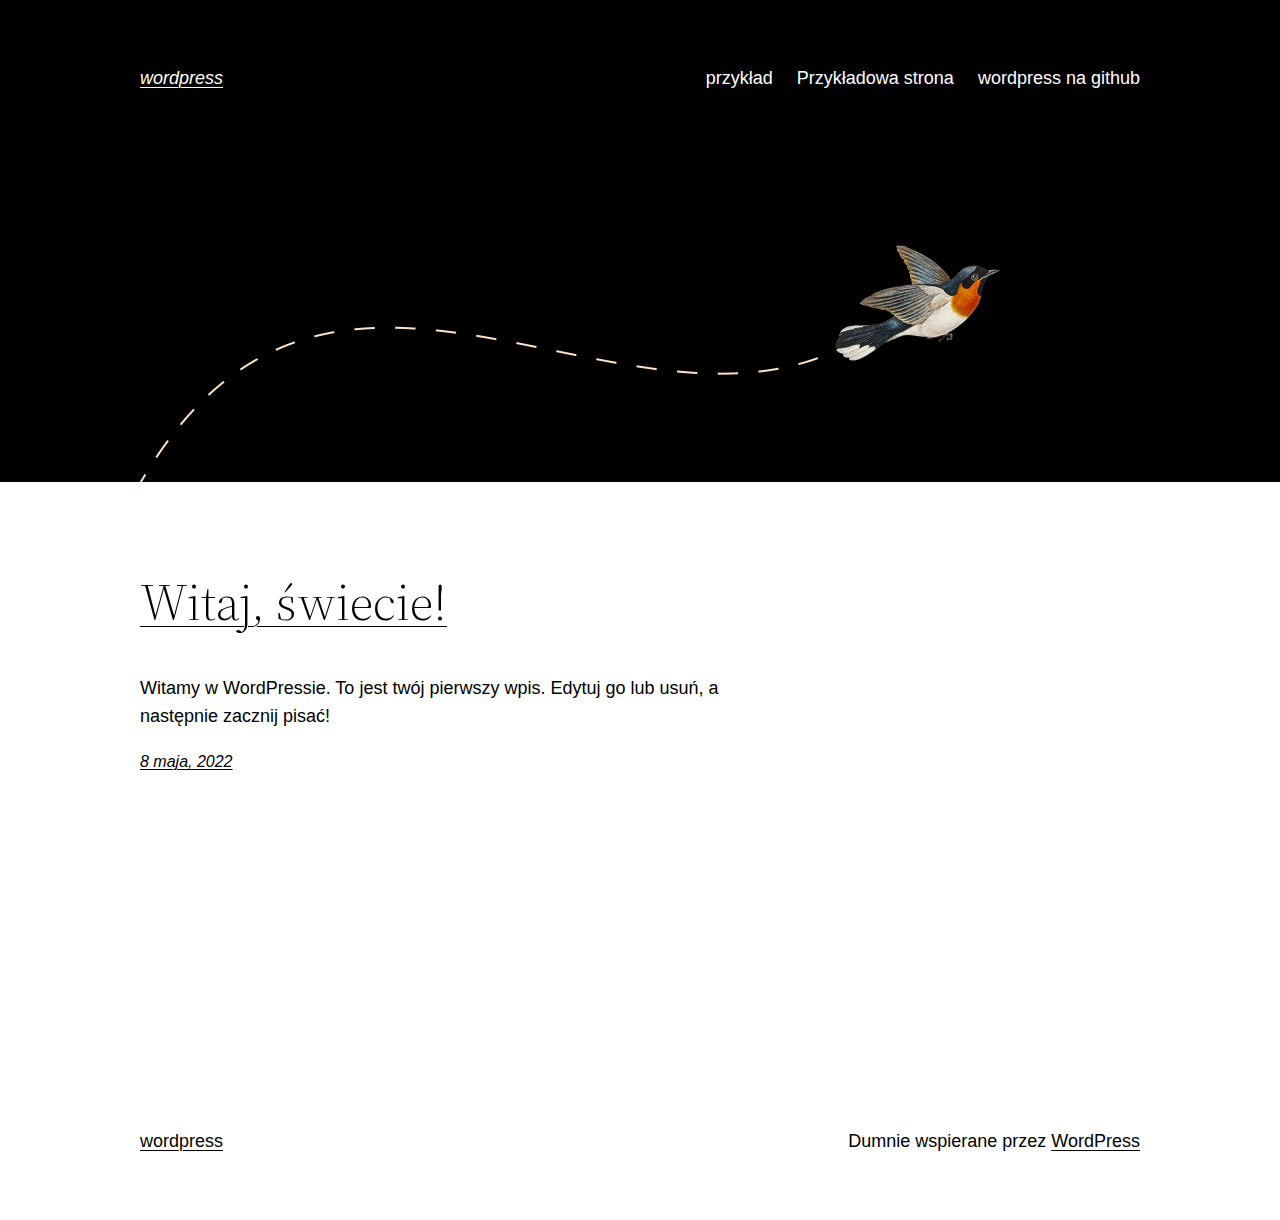
<file: index.html>
<!DOCTYPE html>
<html lang="pl-PL">
<head>
	<meta charset="UTF-8">
	<meta name="viewport" content="width=device-width, initial-scale=1">
<meta name="robots" content="max-image-preview:large">
<title>wordpress &ndash; Kolejna witryna oparta na WordPressie</title>

<link rel="alternate" type="application/rss+xml" title="wordpress &raquo; Kana&#322; z wpisami" href="https://krystianwojtowicz.github.io/feed/">
<link rel="alternate" type="application/rss+xml" title="wordpress &raquo; Kana&#322; z komentarzami" href="https://krystianwojtowicz.github.io/comments/feed/">
<style id="wp-block-site-logo-inline-css">
.wp-block-site-logo{line-height:0}.wp-block-site-logo a{display:inline-block}.wp-block-site-logo.is-default-size img{width:120px;height:auto}.wp-block-site-logo a,.wp-block-site-logo img{border-radius:inherit}.wp-block-site-logo.aligncenter{margin-left:auto;margin-right:auto;text-align:center}.wp-block-site-logo.is-style-rounded{border-radius:9999px}
</style>
<style id="wp-block-group-inline-css">
.wp-block-group{box-sizing:border-box}
.wp-block-group:where(.has-background){padding:1.25em 2.375em}
</style>
<style id="wp-block-page-list-inline-css">
.wp-block-navigation .wp-block-page-list{display:flex;flex-direction:var(--navigation-layout-direction,initial);justify-content:var(--navigation-layout-justify,initial);align-items:var(--navigation-layout-align,initial);flex-wrap:var(--navigation-layout-wrap,wrap);background-color:inherit}.wp-block-navigation .wp-block-navigation-item{background-color:inherit}
</style>
<link rel="stylesheet" id="wp-block-navigation-css" href="https://krystianwojtowicz.github.io/wp-includes/blocks/navigation/style.min.css?ver=5.9.3" media="all">
<style id="wp-block-template-part-inline-css">
.wp-block-template-part.has-background{padding:1.25em 2.375em;margin-top:0;margin-bottom:0}
</style>
<style id="wp-block-image-inline-css">
.wp-block-image{margin:0 0 1em}.wp-block-image img{height:auto;max-width:100%;vertical-align:bottom}.wp-block-image:not(.is-style-rounded)>a,.wp-block-image:not(.is-style-rounded) img{border-radius:inherit}.wp-block-image.aligncenter{text-align:center}.wp-block-image.alignfull img,.wp-block-image.alignwide img{height:auto;width:100%}.wp-block-image .aligncenter,.wp-block-image .alignleft,.wp-block-image .alignright{display:table}.wp-block-image .aligncenter>figcaption,.wp-block-image .alignleft>figcaption,.wp-block-image .alignright>figcaption{display:table-caption;caption-side:bottom}.wp-block-image .alignleft{float:left;margin:.5em 1em .5em 0}.wp-block-image .alignright{float:right;margin:.5em 0 .5em 1em}.wp-block-image .aligncenter{margin-left:auto;margin-right:auto}.wp-block-image figcaption{margin-top:.5em;margin-bottom:1em}.wp-block-image.is-style-circle-mask img,.wp-block-image.is-style-rounded img{border-radius:9999px}@supports ((-webkit-mask-image:none) or (mask-image:none)) or (-webkit-mask-image:none){.wp-block-image.is-style-circle-mask img{-webkit-mask-image:url('data:image/svg+xml;utf8,<svg viewBox="0 0 100 100" xmlns="http://www.w3.org/2000/svg"><circle cx="50" cy="50" r="50"/>');mask-image:url('data:image/svg+xml;utf8,<svg viewBox="0 0 100 100" xmlns="http://www.w3.org/2000/svg"><circle cx="50" cy="50" r="50"/>');mask-mode:alpha;-webkit-mask-repeat:no-repeat;mask-repeat:no-repeat;-webkit-mask-size:contain;mask-size:contain;-webkit-mask-position:center;mask-position:center;border-radius:0}}.wp-block-image figure{margin:0}
.wp-block-image figcaption{color:#555;font-size:13px;text-align:center}.is-dark-theme .wp-block-image figcaption{color:hsla(0,0%,100%,.65)}
</style>
<style id="wp-block-spacer-inline-css">
.wp-block-spacer{clear:both}
</style>
<style id="wp-block-post-title-inline-css">
.wp-block-post-title a{display:inline-block}
</style>
<style id="wp-block-post-featured-image-inline-css">
.wp-block-post-featured-image{margin-left:0;margin-right:0}.wp-block-post-featured-image a{display:inline-block}.wp-block-post-featured-image img{max-width:100%;width:100%;height:auto;vertical-align:bottom}.wp-block-post-featured-image.alignfull img,.wp-block-post-featured-image.alignwide img{width:100%}
</style>
<style id="wp-block-paragraph-inline-css">
.is-small-text{font-size:.875em}.is-regular-text{font-size:1em}.is-large-text{font-size:2.25em}.is-larger-text{font-size:3em}.has-drop-cap:not(:focus):first-letter{float:left;font-size:8.4em;line-height:.68;font-weight:100;margin:.05em .1em 0 0;text-transform:uppercase;font-style:normal}p{overflow-wrap:break-word}p.has-drop-cap.has-background{overflow:hidden}p.has-background{padding:1.25em 2.375em}:where(p.has-text-color:not(.has-link-color)) a{color:inherit}
</style>
<style id="wp-block-post-excerpt-inline-css">
.wp-block-post-excerpt__more-link{display:inline-block}
</style>
<style id="wp-block-columns-inline-css">
.wp-block-columns{display:flex;margin-bottom:1.75em;box-sizing:border-box;flex-wrap:wrap}@media (min-width:782px){.wp-block-columns{flex-wrap:nowrap}}.wp-block-columns:where(.has-background){padding:1.25em 2.375em}.wp-block-columns.are-vertically-aligned-top{align-items:flex-start}.wp-block-columns.are-vertically-aligned-center{align-items:center}.wp-block-columns.are-vertically-aligned-bottom{align-items:flex-end}@media (max-width:599px){.wp-block-columns:not(.is-not-stacked-on-mobile)>.wp-block-column{flex-basis:100%!important}}@media (min-width:600px) and (max-width:781px){.wp-block-columns:not(.is-not-stacked-on-mobile)>.wp-block-column:not(:only-child){flex-basis:calc(50% - var(--wp--style--block-gap, 2em)/2)!important;flex-grow:0}.wp-block-columns:not(.is-not-stacked-on-mobile)>.wp-block-column:nth-child(2n){margin-left:var(--wp--style--block-gap,2em)}}@media (min-width:782px){.wp-block-columns:not(.is-not-stacked-on-mobile)>.wp-block-column{flex-basis:0;flex-grow:1}.wp-block-columns:not(.is-not-stacked-on-mobile)>.wp-block-column[style*=flex-basis]{flex-grow:0}.wp-block-columns:not(.is-not-stacked-on-mobile)>.wp-block-column:not(:first-child){margin-left:var(--wp--style--block-gap,2em)}}.wp-block-columns.is-not-stacked-on-mobile{flex-wrap:nowrap}.wp-block-columns.is-not-stacked-on-mobile>.wp-block-column{flex-basis:0;flex-grow:1}.wp-block-columns.is-not-stacked-on-mobile>.wp-block-column[style*=flex-basis]{flex-grow:0}.wp-block-columns.is-not-stacked-on-mobile>.wp-block-column:not(:first-child){margin-left:var(--wp--style--block-gap,2em)}.wp-block-column{flex-grow:1;min-width:0;word-break:break-word;overflow-wrap:break-word}.wp-block-column.is-vertically-aligned-top{align-self:flex-start}.wp-block-column.is-vertically-aligned-center{align-self:center}.wp-block-column.is-vertically-aligned-bottom{align-self:flex-end}.wp-block-column.is-vertically-aligned-bottom,.wp-block-column.is-vertically-aligned-center,.wp-block-column.is-vertically-aligned-top{width:100%}
</style>
<style id="wp-block-post-template-inline-css">
.wp-block-post-template,.wp-block-query-loop{margin-top:0;margin-bottom:0;max-width:100%;list-style:none;padding:0}.wp-block-post-template.wp-block-post-template,.wp-block-query-loop.wp-block-post-template{background:none}.wp-block-post-template.is-flex-container,.wp-block-query-loop.is-flex-container{flex-direction:row;display:flex;flex-wrap:wrap;gap:1.25em}.wp-block-post-template.is-flex-container li,.wp-block-query-loop.is-flex-container li{margin:0;width:100%}@media (min-width:600px){.wp-block-post-template.is-flex-container.is-flex-container.columns-2>li,.wp-block-query-loop.is-flex-container.is-flex-container.columns-2>li{width:calc(50% - .625em)}.wp-block-post-template.is-flex-container.is-flex-container.columns-3>li,.wp-block-query-loop.is-flex-container.is-flex-container.columns-3>li{width:calc(33.33333% - .83333em)}.wp-block-post-template.is-flex-container.is-flex-container.columns-4>li,.wp-block-query-loop.is-flex-container.is-flex-container.columns-4>li{width:calc(25% - .9375em)}.wp-block-post-template.is-flex-container.is-flex-container.columns-5>li,.wp-block-query-loop.is-flex-container.is-flex-container.columns-5>li{width:calc(20% - 1em)}.wp-block-post-template.is-flex-container.is-flex-container.columns-6>li,.wp-block-query-loop.is-flex-container.is-flex-container.columns-6>li{width:calc(16.66667% - 1.04167em)}}
</style>
<style id="wp-block-query-pagination-inline-css">
.wp-block-query-pagination>.wp-block-query-pagination-next,.wp-block-query-pagination>.wp-block-query-pagination-numbers,.wp-block-query-pagination>.wp-block-query-pagination-previous{margin-right:.5em;margin-bottom:.5em}.wp-block-query-pagination>.wp-block-query-pagination-next:last-child,.wp-block-query-pagination>.wp-block-query-pagination-numbers:last-child,.wp-block-query-pagination>.wp-block-query-pagination-previous:last-child{margin-right:0}.wp-block-query-pagination .wp-block-query-pagination-previous-arrow{margin-right:1ch;display:inline-block}.wp-block-query-pagination .wp-block-query-pagination-previous-arrow:not(.is-arrow-chevron){transform:scaleX(1)}.wp-block-query-pagination .wp-block-query-pagination-next-arrow{margin-left:1ch;display:inline-block}.wp-block-query-pagination .wp-block-query-pagination-next-arrow:not(.is-arrow-chevron){transform:scaleX(1)}.wp-block-query-pagination.aligncenter{justify-content:center}
</style>
<style id="wp-block-library-inline-css">
:root{--wp-admin-theme-color:#007cba;--wp-admin-theme-color--rgb:0,124,186;--wp-admin-theme-color-darker-10:#006ba1;--wp-admin-theme-color-darker-10--rgb:0,107,161;--wp-admin-theme-color-darker-20:#005a87;--wp-admin-theme-color-darker-20--rgb:0,90,135;--wp-admin-border-width-focus:2px}@media (-webkit-min-device-pixel-ratio:2),(min-resolution:192dpi){:root{--wp-admin-border-width-focus:1.5px}}:root{--wp--preset--font-size--normal:16px;--wp--preset--font-size--huge:42px}:root .has-very-light-gray-background-color{background-color:#eee}:root .has-very-dark-gray-background-color{background-color:#313131}:root .has-very-light-gray-color{color:#eee}:root .has-very-dark-gray-color{color:#313131}:root .has-vivid-green-cyan-to-vivid-cyan-blue-gradient-background{background:linear-gradient(135deg,#00d084,#0693e3)}:root .has-purple-crush-gradient-background{background:linear-gradient(135deg,#34e2e4,#4721fb 50%,#ab1dfe)}:root .has-hazy-dawn-gradient-background{background:linear-gradient(135deg,#faaca8,#dad0ec)}:root .has-subdued-olive-gradient-background{background:linear-gradient(135deg,#fafae1,#67a671)}:root .has-atomic-cream-gradient-background{background:linear-gradient(135deg,#fdd79a,#004a59)}:root .has-nightshade-gradient-background{background:linear-gradient(135deg,#330968,#31cdcf)}:root .has-midnight-gradient-background{background:linear-gradient(135deg,#020381,#2874fc)}.has-regular-font-size{font-size:1em}.has-larger-font-size{font-size:2.625em}.has-normal-font-size{font-size:var(--wp--preset--font-size--normal)}.has-huge-font-size{font-size:var(--wp--preset--font-size--huge)}.has-text-align-center{text-align:center}.has-text-align-left{text-align:left}.has-text-align-right{text-align:right}#end-resizable-editor-section{display:none}.aligncenter{clear:both}.items-justified-left{justify-content:flex-start}.items-justified-center{justify-content:center}.items-justified-right{justify-content:flex-end}.items-justified-space-between{justify-content:space-between}.screen-reader-text{border:0;clip:rect(1px,1px,1px,1px);-webkit-clip-path:inset(50%);clip-path:inset(50%);height:1px;margin:-1px;overflow:hidden;padding:0;position:absolute;width:1px;word-wrap:normal!important}.screen-reader-text:focus{background-color:#ddd;clip:auto!important;-webkit-clip-path:none;clip-path:none;color:#444;display:block;font-size:1em;height:auto;left:5px;line-height:normal;padding:15px 23px 14px;text-decoration:none;top:5px;width:auto;z-index:100000}html :where(img[class*=wp-image-]){height:auto;max-width:100%}
</style>
<style id="global-styles-inline-css">
body{--wp--preset--color--black: #000000;--wp--preset--color--cyan-bluish-gray: #abb8c3;--wp--preset--color--white: #ffffff;--wp--preset--color--pale-pink: #f78da7;--wp--preset--color--vivid-red: #cf2e2e;--wp--preset--color--luminous-vivid-orange: #ff6900;--wp--preset--color--luminous-vivid-amber: #fcb900;--wp--preset--color--light-green-cyan: #7bdcb5;--wp--preset--color--vivid-green-cyan: #00d084;--wp--preset--color--pale-cyan-blue: #8ed1fc;--wp--preset--color--vivid-cyan-blue: #0693e3;--wp--preset--color--vivid-purple: #9b51e0;--wp--preset--color--foreground: #000000;--wp--preset--color--background: #ffffff;--wp--preset--color--primary: #1a4548;--wp--preset--color--secondary: #ffe2c7;--wp--preset--color--tertiary: #F6F6F6;--wp--preset--gradient--vivid-cyan-blue-to-vivid-purple: linear-gradient(135deg,rgba(6,147,227,1) 0%,rgb(155,81,224) 100%);--wp--preset--gradient--light-green-cyan-to-vivid-green-cyan: linear-gradient(135deg,rgb(122,220,180) 0%,rgb(0,208,130) 100%);--wp--preset--gradient--luminous-vivid-amber-to-luminous-vivid-orange: linear-gradient(135deg,rgba(252,185,0,1) 0%,rgba(255,105,0,1) 100%);--wp--preset--gradient--luminous-vivid-orange-to-vivid-red: linear-gradient(135deg,rgba(255,105,0,1) 0%,rgb(207,46,46) 100%);--wp--preset--gradient--very-light-gray-to-cyan-bluish-gray: linear-gradient(135deg,rgb(238,238,238) 0%,rgb(169,184,195) 100%);--wp--preset--gradient--cool-to-warm-spectrum: linear-gradient(135deg,rgb(74,234,220) 0%,rgb(151,120,209) 20%,rgb(207,42,186) 40%,rgb(238,44,130) 60%,rgb(251,105,98) 80%,rgb(254,248,76) 100%);--wp--preset--gradient--blush-light-purple: linear-gradient(135deg,rgb(255,206,236) 0%,rgb(152,150,240) 100%);--wp--preset--gradient--blush-bordeaux: linear-gradient(135deg,rgb(254,205,165) 0%,rgb(254,45,45) 50%,rgb(107,0,62) 100%);--wp--preset--gradient--luminous-dusk: linear-gradient(135deg,rgb(255,203,112) 0%,rgb(199,81,192) 50%,rgb(65,88,208) 100%);--wp--preset--gradient--pale-ocean: linear-gradient(135deg,rgb(255,245,203) 0%,rgb(182,227,212) 50%,rgb(51,167,181) 100%);--wp--preset--gradient--electric-grass: linear-gradient(135deg,rgb(202,248,128) 0%,rgb(113,206,126) 100%);--wp--preset--gradient--midnight: linear-gradient(135deg,rgb(2,3,129) 0%,rgb(40,116,252) 100%);--wp--preset--gradient--vertical-secondary-to-tertiary: linear-gradient(to bottom,var(--wp--preset--color--secondary) 0%,var(--wp--preset--color--tertiary) 100%);--wp--preset--gradient--vertical-secondary-to-background: linear-gradient(to bottom,var(--wp--preset--color--secondary) 0%,var(--wp--preset--color--background) 100%);--wp--preset--gradient--vertical-tertiary-to-background: linear-gradient(to bottom,var(--wp--preset--color--tertiary) 0%,var(--wp--preset--color--background) 100%);--wp--preset--gradient--diagonal-primary-to-foreground: linear-gradient(to bottom right,var(--wp--preset--color--primary) 0%,var(--wp--preset--color--foreground) 100%);--wp--preset--gradient--diagonal-secondary-to-background: linear-gradient(to bottom right,var(--wp--preset--color--secondary) 50%,var(--wp--preset--color--background) 50%);--wp--preset--gradient--diagonal-background-to-secondary: linear-gradient(to bottom right,var(--wp--preset--color--background) 50%,var(--wp--preset--color--secondary) 50%);--wp--preset--gradient--diagonal-tertiary-to-background: linear-gradient(to bottom right,var(--wp--preset--color--tertiary) 50%,var(--wp--preset--color--background) 50%);--wp--preset--gradient--diagonal-background-to-tertiary: linear-gradient(to bottom right,var(--wp--preset--color--background) 50%,var(--wp--preset--color--tertiary) 50%);--wp--preset--duotone--dark-grayscale: url('#wp-duotone-dark-grayscale');--wp--preset--duotone--grayscale: url('#wp-duotone-grayscale');--wp--preset--duotone--purple-yellow: url('#wp-duotone-purple-yellow');--wp--preset--duotone--blue-red: url('#wp-duotone-blue-red');--wp--preset--duotone--midnight: url('#wp-duotone-midnight');--wp--preset--duotone--magenta-yellow: url('#wp-duotone-magenta-yellow');--wp--preset--duotone--purple-green: url('#wp-duotone-purple-green');--wp--preset--duotone--blue-orange: url('#wp-duotone-blue-orange');--wp--preset--duotone--foreground-and-background: url('#wp-duotone-foreground-and-background');--wp--preset--duotone--foreground-and-secondary: url('#wp-duotone-foreground-and-secondary');--wp--preset--duotone--foreground-and-tertiary: url('#wp-duotone-foreground-and-tertiary');--wp--preset--duotone--primary-and-background: url('#wp-duotone-primary-and-background');--wp--preset--duotone--primary-and-secondary: url('#wp-duotone-primary-and-secondary');--wp--preset--duotone--primary-and-tertiary: url('#wp-duotone-primary-and-tertiary');--wp--preset--font-size--small: 1rem;--wp--preset--font-size--medium: 1.125rem;--wp--preset--font-size--large: 1.75rem;--wp--preset--font-size--x-large: clamp(1.75rem, 3vw, 2.25rem);--wp--preset--font-family--system-font: -apple-system,BlinkMacSystemFont,"Segoe UI",Roboto,Oxygen-Sans,Ubuntu,Cantarell,"Helvetica Neue",sans-serif;--wp--preset--font-family--source-serif-pro: "Source Serif Pro", serif;--wp--custom--spacing--small: max(1.25rem, 5vw);--wp--custom--spacing--medium: clamp(2rem, 8vw, calc(4 * var(--wp--style--block-gap)));--wp--custom--spacing--large: clamp(4rem, 10vw, 8rem);--wp--custom--spacing--outer: var(--wp--custom--spacing--small, 1.25rem);--wp--custom--typography--font-size--huge: clamp(2.25rem, 4vw, 2.75rem);--wp--custom--typography--font-size--gigantic: clamp(2.75rem, 6vw, 3.25rem);--wp--custom--typography--font-size--colossal: clamp(3.25rem, 8vw, 6.25rem);--wp--custom--typography--line-height--tiny: 1.15;--wp--custom--typography--line-height--small: 1.2;--wp--custom--typography--line-height--medium: 1.4;--wp--custom--typography--line-height--normal: 1.6;}body { margin: 0; }body{background-color: var(--wp--preset--color--background);color: var(--wp--preset--color--foreground);font-family: var(--wp--preset--font-family--system-font);font-size: var(--wp--preset--font-size--medium);line-height: var(--wp--custom--typography--line-height--normal);--wp--style--block-gap: 1.5rem;}.wp-site-blocks > .alignleft { float: left; margin-right: 2em; }.wp-site-blocks > .alignright { float: right; margin-left: 2em; }.wp-site-blocks > .aligncenter { justify-content: center; margin-left: auto; margin-right: auto; }.wp-site-blocks > * { margin-top: 0; margin-bottom: 0; }.wp-site-blocks > * + * { margin-top: var( --wp--style--block-gap ); }h1{font-family: var(--wp--preset--font-family--source-serif-pro);font-size: var(--wp--custom--typography--font-size--colossal);font-weight: 300;line-height: var(--wp--custom--typography--line-height--tiny);}h2{font-family: var(--wp--preset--font-family--source-serif-pro);font-size: var(--wp--custom--typography--font-size--gigantic);font-weight: 300;line-height: var(--wp--custom--typography--line-height--small);}h3{font-family: var(--wp--preset--font-family--source-serif-pro);font-size: var(--wp--custom--typography--font-size--huge);font-weight: 300;line-height: var(--wp--custom--typography--line-height--tiny);}h4{font-family: var(--wp--preset--font-family--source-serif-pro);font-size: var(--wp--preset--font-size--x-large);font-weight: 300;line-height: var(--wp--custom--typography--line-height--tiny);}h5{font-family: var(--wp--preset--font-family--system-font);font-size: var(--wp--preset--font-size--medium);font-weight: 700;line-height: var(--wp--custom--typography--line-height--normal);text-transform: uppercase;}h6{font-family: var(--wp--preset--font-family--system-font);font-size: var(--wp--preset--font-size--medium);font-weight: 400;line-height: var(--wp--custom--typography--line-height--normal);text-transform: uppercase;}a{color: var(--wp--preset--color--foreground);}.wp-block-button__link{background-color: var(--wp--preset--color--primary);border-radius: 0;color: var(--wp--preset--color--background);font-size: var(--wp--preset--font-size--medium);}.wp-block-post-title{font-family: var(--wp--preset--font-family--source-serif-pro);font-size: var(--wp--custom--typography--font-size--gigantic);font-weight: 300;line-height: var(--wp--custom--typography--line-height--tiny);}.wp-block-post-comments{padding-top: var(--wp--custom--spacing--small);}.wp-block-pullquote{border-width: 1px 0;}.wp-block-query-title{font-family: var(--wp--preset--font-family--source-serif-pro);font-size: var(--wp--custom--typography--font-size--gigantic);font-weight: 300;line-height: var(--wp--custom--typography--line-height--small);}.wp-block-quote{border-width: 1px;}.wp-block-site-title{font-family: var(--wp--preset--font-family--system-font);font-size: var(--wp--preset--font-size--medium);font-weight: normal;line-height: var(--wp--custom--typography--line-height--normal);}.has-black-color{color: var(--wp--preset--color--black) !important;}.has-cyan-bluish-gray-color{color: var(--wp--preset--color--cyan-bluish-gray) !important;}.has-white-color{color: var(--wp--preset--color--white) !important;}.has-pale-pink-color{color: var(--wp--preset--color--pale-pink) !important;}.has-vivid-red-color{color: var(--wp--preset--color--vivid-red) !important;}.has-luminous-vivid-orange-color{color: var(--wp--preset--color--luminous-vivid-orange) !important;}.has-luminous-vivid-amber-color{color: var(--wp--preset--color--luminous-vivid-amber) !important;}.has-light-green-cyan-color{color: var(--wp--preset--color--light-green-cyan) !important;}.has-vivid-green-cyan-color{color: var(--wp--preset--color--vivid-green-cyan) !important;}.has-pale-cyan-blue-color{color: var(--wp--preset--color--pale-cyan-blue) !important;}.has-vivid-cyan-blue-color{color: var(--wp--preset--color--vivid-cyan-blue) !important;}.has-vivid-purple-color{color: var(--wp--preset--color--vivid-purple) !important;}.has-foreground-color{color: var(--wp--preset--color--foreground) !important;}.has-background-color{color: var(--wp--preset--color--background) !important;}.has-primary-color{color: var(--wp--preset--color--primary) !important;}.has-secondary-color{color: var(--wp--preset--color--secondary) !important;}.has-tertiary-color{color: var(--wp--preset--color--tertiary) !important;}.has-black-background-color{background-color: var(--wp--preset--color--black) !important;}.has-cyan-bluish-gray-background-color{background-color: var(--wp--preset--color--cyan-bluish-gray) !important;}.has-white-background-color{background-color: var(--wp--preset--color--white) !important;}.has-pale-pink-background-color{background-color: var(--wp--preset--color--pale-pink) !important;}.has-vivid-red-background-color{background-color: var(--wp--preset--color--vivid-red) !important;}.has-luminous-vivid-orange-background-color{background-color: var(--wp--preset--color--luminous-vivid-orange) !important;}.has-luminous-vivid-amber-background-color{background-color: var(--wp--preset--color--luminous-vivid-amber) !important;}.has-light-green-cyan-background-color{background-color: var(--wp--preset--color--light-green-cyan) !important;}.has-vivid-green-cyan-background-color{background-color: var(--wp--preset--color--vivid-green-cyan) !important;}.has-pale-cyan-blue-background-color{background-color: var(--wp--preset--color--pale-cyan-blue) !important;}.has-vivid-cyan-blue-background-color{background-color: var(--wp--preset--color--vivid-cyan-blue) !important;}.has-vivid-purple-background-color{background-color: var(--wp--preset--color--vivid-purple) !important;}.has-foreground-background-color{background-color: var(--wp--preset--color--foreground) !important;}.has-background-background-color{background-color: var(--wp--preset--color--background) !important;}.has-primary-background-color{background-color: var(--wp--preset--color--primary) !important;}.has-secondary-background-color{background-color: var(--wp--preset--color--secondary) !important;}.has-tertiary-background-color{background-color: var(--wp--preset--color--tertiary) !important;}.has-black-border-color{border-color: var(--wp--preset--color--black) !important;}.has-cyan-bluish-gray-border-color{border-color: var(--wp--preset--color--cyan-bluish-gray) !important;}.has-white-border-color{border-color: var(--wp--preset--color--white) !important;}.has-pale-pink-border-color{border-color: var(--wp--preset--color--pale-pink) !important;}.has-vivid-red-border-color{border-color: var(--wp--preset--color--vivid-red) !important;}.has-luminous-vivid-orange-border-color{border-color: var(--wp--preset--color--luminous-vivid-orange) !important;}.has-luminous-vivid-amber-border-color{border-color: var(--wp--preset--color--luminous-vivid-amber) !important;}.has-light-green-cyan-border-color{border-color: var(--wp--preset--color--light-green-cyan) !important;}.has-vivid-green-cyan-border-color{border-color: var(--wp--preset--color--vivid-green-cyan) !important;}.has-pale-cyan-blue-border-color{border-color: var(--wp--preset--color--pale-cyan-blue) !important;}.has-vivid-cyan-blue-border-color{border-color: var(--wp--preset--color--vivid-cyan-blue) !important;}.has-vivid-purple-border-color{border-color: var(--wp--preset--color--vivid-purple) !important;}.has-foreground-border-color{border-color: var(--wp--preset--color--foreground) !important;}.has-background-border-color{border-color: var(--wp--preset--color--background) !important;}.has-primary-border-color{border-color: var(--wp--preset--color--primary) !important;}.has-secondary-border-color{border-color: var(--wp--preset--color--secondary) !important;}.has-tertiary-border-color{border-color: var(--wp--preset--color--tertiary) !important;}.has-vivid-cyan-blue-to-vivid-purple-gradient-background{background: var(--wp--preset--gradient--vivid-cyan-blue-to-vivid-purple) !important;}.has-light-green-cyan-to-vivid-green-cyan-gradient-background{background: var(--wp--preset--gradient--light-green-cyan-to-vivid-green-cyan) !important;}.has-luminous-vivid-amber-to-luminous-vivid-orange-gradient-background{background: var(--wp--preset--gradient--luminous-vivid-amber-to-luminous-vivid-orange) !important;}.has-luminous-vivid-orange-to-vivid-red-gradient-background{background: var(--wp--preset--gradient--luminous-vivid-orange-to-vivid-red) !important;}.has-very-light-gray-to-cyan-bluish-gray-gradient-background{background: var(--wp--preset--gradient--very-light-gray-to-cyan-bluish-gray) !important;}.has-cool-to-warm-spectrum-gradient-background{background: var(--wp--preset--gradient--cool-to-warm-spectrum) !important;}.has-blush-light-purple-gradient-background{background: var(--wp--preset--gradient--blush-light-purple) !important;}.has-blush-bordeaux-gradient-background{background: var(--wp--preset--gradient--blush-bordeaux) !important;}.has-luminous-dusk-gradient-background{background: var(--wp--preset--gradient--luminous-dusk) !important;}.has-pale-ocean-gradient-background{background: var(--wp--preset--gradient--pale-ocean) !important;}.has-electric-grass-gradient-background{background: var(--wp--preset--gradient--electric-grass) !important;}.has-midnight-gradient-background{background: var(--wp--preset--gradient--midnight) !important;}.has-vertical-secondary-to-tertiary-gradient-background{background: var(--wp--preset--gradient--vertical-secondary-to-tertiary) !important;}.has-vertical-secondary-to-background-gradient-background{background: var(--wp--preset--gradient--vertical-secondary-to-background) !important;}.has-vertical-tertiary-to-background-gradient-background{background: var(--wp--preset--gradient--vertical-tertiary-to-background) !important;}.has-diagonal-primary-to-foreground-gradient-background{background: var(--wp--preset--gradient--diagonal-primary-to-foreground) !important;}.has-diagonal-secondary-to-background-gradient-background{background: var(--wp--preset--gradient--diagonal-secondary-to-background) !important;}.has-diagonal-background-to-secondary-gradient-background{background: var(--wp--preset--gradient--diagonal-background-to-secondary) !important;}.has-diagonal-tertiary-to-background-gradient-background{background: var(--wp--preset--gradient--diagonal-tertiary-to-background) !important;}.has-diagonal-background-to-tertiary-gradient-background{background: var(--wp--preset--gradient--diagonal-background-to-tertiary) !important;}.has-small-font-size{font-size: var(--wp--preset--font-size--small) !important;}.has-medium-font-size{font-size: var(--wp--preset--font-size--medium) !important;}.has-large-font-size{font-size: var(--wp--preset--font-size--large) !important;}.has-x-large-font-size{font-size: var(--wp--preset--font-size--x-large) !important;}.has-system-font-font-family{font-family: var(--wp--preset--font-family--system-font) !important;}.has-source-serif-pro-font-family{font-family: var(--wp--preset--font-family--source-serif-pro) !important;}
</style>
<link rel="stylesheet" id="twentytwentytwo-style-css" href="https://krystianwojtowicz.github.io/wp-content/themes/twentytwentytwo/style.css?ver=1.1" media="all">
<style id="twentytwentytwo-style-inline-css">

		@font-face{
			font-family: 'Source Serif Pro';
			font-weight: 200 900;
			font-style: normal;
			font-stretch: normal;
			font-display: swap;
			src: url('https://krystianwojtowicz.github.io/wp-content/themes/twentytwentytwo/assets/fonts/SourceSerif4Variable-Roman.ttf.woff2') format('woff2');
		}

		@font-face{
			font-family: 'Source Serif Pro';
			font-weight: 200 900;
			font-style: italic;
			font-stretch: normal;
			font-display: swap;
			src: url('https://krystianwojtowicz.github.io/wp-content/themes/twentytwentytwo/assets/fonts/SourceSerif4Variable-Italic.ttf.woff2') format('woff2');
		}
		
</style>
<script src="https://krystianwojtowicz.github.io/wp-includes/blocks/navigation/view.min.js?ver=3776ea67846b3bb10fe8f7cdd486b0ba" id="wp-block-navigation-view-js"></script>


		<link rel="preload" href="https://krystianwojtowicz.github.io/wp-content/themes/twentytwentytwo/assets/fonts/SourceSerif4Variable-Roman.ttf.woff2" as="font" type="font/woff2" crossorigin>
		<style>.wp-container-1 {display: flex;gap: var( --wp--style--block-gap, 0.5em );flex-wrap: wrap;align-items: center;align-items: center;}.wp-container-1 > * { margin: 0; }</style>
<style>.wp-container-3 {display: flex;gap: var( --wp--style--block-gap, 0.5em );flex-wrap: wrap;align-items: center;align-items: center;justify-content: flex-end;}.wp-container-3 > * { margin: 0; }</style>
<style>.wp-container-4 {display: flex;gap: var( --wp--style--block-gap, 0.5em );flex-wrap: wrap;align-items: center;align-items: center;justify-content: space-between;}.wp-container-4 > * { margin: 0; }</style>
<style>.wp-container-5 > * {max-width: 650px;margin-left: auto !important;margin-right: auto !important;}.wp-container-5 > .alignwide { max-width: 1000px;}.wp-container-5 .alignfull { max-width: none; }.wp-container-5 .alignleft { float: left; margin-right: 2em; }.wp-container-5 .alignright { float: right; margin-left: 2em; }.wp-container-5 > * { margin-top: 0; margin-bottom: 0; }.wp-container-5 > * + * { margin-top: var( --wp--style--block-gap );  margin-bottom: 0; }</style>
<style>.wp-elements-6 a{color: var(--wp--preset--color--background);}</style>
<style>.wp-container-7 > * {max-width: 650px;margin-left: auto !important;margin-right: auto !important;}.wp-container-7 > .alignwide { max-width: 1000px;}.wp-container-7 .alignfull { max-width: none; }.wp-container-7 .alignleft { float: left; margin-right: 2em; }.wp-container-7 .alignright { float: right; margin-left: 2em; }.wp-container-7 > * { margin-top: 0; margin-bottom: 0; }.wp-container-7 > * + * { margin-top: var( --wp--style--block-gap );  margin-bottom: 0; }</style>
<style>.wp-container-8 > * {max-width: 650px;margin-left: auto !important;margin-right: auto !important;}.wp-container-8 > .alignwide { max-width: 1000px;}.wp-container-8 .alignfull { max-width: none; }.wp-container-8 .alignleft { float: left; margin-right: 2em; }.wp-container-8 .alignright { float: right; margin-left: 2em; }.wp-container-8 > * { margin-top: 0; margin-bottom: 0; }.wp-container-8 > * + * { margin-top: var( --wp--style--block-gap );  margin-bottom: 0; }</style>
<style>.wp-container-9 .alignleft { float: left; margin-right: 2em; }.wp-container-9 .alignright { float: right; margin-left: 2em; }.wp-container-9 > * { margin-top: 0; margin-bottom: 0; }.wp-container-9 > * + * { margin-top: var( --wp--style--block-gap );  margin-bottom: 0; }</style>
<style>.wp-container-10 .alignleft { float: left; margin-right: 2em; }.wp-container-10 .alignright { float: right; margin-left: 2em; }.wp-container-10 > * { margin-top: 0; margin-bottom: 0; }.wp-container-10 > * + * { margin-top: var( --wp--style--block-gap );  margin-bottom: 0; }</style>
<style>.wp-container-11 {display: flex;gap: var( --wp--style--block-gap, 0.5em );flex-wrap: wrap;align-items: center;align-items: center;justify-content: space-between;}.wp-container-11 > * { margin: 0; }</style>
<style>.wp-container-12 > * {max-width: 650px;margin-left: auto !important;margin-right: auto !important;}.wp-container-12 > .alignwide { max-width: 1000px;}.wp-container-12 .alignfull { max-width: none; }.wp-container-12 .alignleft { float: left; margin-right: 2em; }.wp-container-12 .alignright { float: right; margin-left: 2em; }.wp-container-12 > * { margin-top: 0; margin-bottom: 0; }.wp-container-12 > * + * { margin-top: var( --wp--style--block-gap );  margin-bottom: 0; }</style>
<style>.wp-container-13 {display: flex;gap: var( --wp--style--block-gap, 0.5em );flex-wrap: wrap;align-items: center;align-items: center;justify-content: space-between;}.wp-container-13 > * { margin: 0; }</style>
<style>.wp-container-14 > * {max-width: 650px;margin-left: auto !important;margin-right: auto !important;}.wp-container-14 > .alignwide { max-width: 1000px;}.wp-container-14 .alignfull { max-width: none; }.wp-container-14 .alignleft { float: left; margin-right: 2em; }.wp-container-14 .alignright { float: right; margin-left: 2em; }.wp-container-14 > * { margin-top: 0; margin-bottom: 0; }.wp-container-14 > * + * { margin-top: var( --wp--style--block-gap );  margin-bottom: 0; }</style>
<style>.wp-container-15 > * {max-width: 650px;margin-left: auto !important;margin-right: auto !important;}.wp-container-15 > .alignwide { max-width: 1000px;}.wp-container-15 .alignfull { max-width: none; }.wp-container-15 .alignleft { float: left; margin-right: 2em; }.wp-container-15 .alignright { float: right; margin-left: 2em; }.wp-container-15 > * { margin-top: 0; margin-bottom: 0; }.wp-container-15 > * + * { margin-top: var( --wp--style--block-gap );  margin-bottom: 0; }</style>
</head>

<body class="home blog wp-embed-responsive">
<svg xmlns="http://www.w3.org/2000/svg" viewbox="0 0 0 0" width="0" height="0" focusable="false" role="none" style="visibility: hidden; position: absolute; left: -9999px; overflow: hidden;"><defs><filter id="wp-duotone-dark-grayscale"><fecolormatrix color-interpolation-filters="sRGB" type="matrix" values=" .299 .587 .114 0 0 .299 .587 .114 0 0 .299 .587 .114 0 0 .299 .587 .114 0 0 "></fecolormatrix><fecomponenttransfer color-interpolation-filters="sRGB"><fefuncr type="table" tablevalues="0 0.49803921568627"></fefuncr><fefuncg type="table" tablevalues="0 0.49803921568627"></fefuncg><fefuncb type="table" tablevalues="0 0.49803921568627"></fefuncb><fefunca type="table" tablevalues="1 1"></fefunca></fecomponenttransfer><fecomposite in2="SourceGraphic" operator="in"></fecomposite></filter></defs></svg><svg xmlns="http://www.w3.org/2000/svg" viewbox="0 0 0 0" width="0" height="0" focusable="false" role="none" style="visibility: hidden; position: absolute; left: -9999px; overflow: hidden;"><defs><filter id="wp-duotone-grayscale"><fecolormatrix color-interpolation-filters="sRGB" type="matrix" values=" .299 .587 .114 0 0 .299 .587 .114 0 0 .299 .587 .114 0 0 .299 .587 .114 0 0 "></fecolormatrix><fecomponenttransfer color-interpolation-filters="sRGB"><fefuncr type="table" tablevalues="0 1"></fefuncr><fefuncg type="table" tablevalues="0 1"></fefuncg><fefuncb type="table" tablevalues="0 1"></fefuncb><fefunca type="table" tablevalues="1 1"></fefunca></fecomponenttransfer><fecomposite in2="SourceGraphic" operator="in"></fecomposite></filter></defs></svg><svg xmlns="http://www.w3.org/2000/svg" viewbox="0 0 0 0" width="0" height="0" focusable="false" role="none" style="visibility: hidden; position: absolute; left: -9999px; overflow: hidden;"><defs><filter id="wp-duotone-purple-yellow"><fecolormatrix color-interpolation-filters="sRGB" type="matrix" values=" .299 .587 .114 0 0 .299 .587 .114 0 0 .299 .587 .114 0 0 .299 .587 .114 0 0 "></fecolormatrix><fecomponenttransfer color-interpolation-filters="sRGB"><fefuncr type="table" tablevalues="0.54901960784314 0.98823529411765"></fefuncr><fefuncg type="table" tablevalues="0 1"></fefuncg><fefuncb type="table" tablevalues="0.71764705882353 0.25490196078431"></fefuncb><fefunca type="table" tablevalues="1 1"></fefunca></fecomponenttransfer><fecomposite in2="SourceGraphic" operator="in"></fecomposite></filter></defs></svg><svg xmlns="http://www.w3.org/2000/svg" viewbox="0 0 0 0" width="0" height="0" focusable="false" role="none" style="visibility: hidden; position: absolute; left: -9999px; overflow: hidden;"><defs><filter id="wp-duotone-blue-red"><fecolormatrix color-interpolation-filters="sRGB" type="matrix" values=" .299 .587 .114 0 0 .299 .587 .114 0 0 .299 .587 .114 0 0 .299 .587 .114 0 0 "></fecolormatrix><fecomponenttransfer color-interpolation-filters="sRGB"><fefuncr type="table" tablevalues="0 1"></fefuncr><fefuncg type="table" tablevalues="0 0.27843137254902"></fefuncg><fefuncb type="table" tablevalues="0.5921568627451 0.27843137254902"></fefuncb><fefunca type="table" tablevalues="1 1"></fefunca></fecomponenttransfer><fecomposite in2="SourceGraphic" operator="in"></fecomposite></filter></defs></svg><svg xmlns="http://www.w3.org/2000/svg" viewbox="0 0 0 0" width="0" height="0" focusable="false" role="none" style="visibility: hidden; position: absolute; left: -9999px; overflow: hidden;"><defs><filter id="wp-duotone-midnight"><fecolormatrix color-interpolation-filters="sRGB" type="matrix" values=" .299 .587 .114 0 0 .299 .587 .114 0 0 .299 .587 .114 0 0 .299 .587 .114 0 0 "></fecolormatrix><fecomponenttransfer color-interpolation-filters="sRGB"><fefuncr type="table" tablevalues="0 0"></fefuncr><fefuncg type="table" tablevalues="0 0.64705882352941"></fefuncg><fefuncb type="table" tablevalues="0 1"></fefuncb><fefunca type="table" tablevalues="1 1"></fefunca></fecomponenttransfer><fecomposite in2="SourceGraphic" operator="in"></fecomposite></filter></defs></svg><svg xmlns="http://www.w3.org/2000/svg" viewbox="0 0 0 0" width="0" height="0" focusable="false" role="none" style="visibility: hidden; position: absolute; left: -9999px; overflow: hidden;"><defs><filter id="wp-duotone-magenta-yellow"><fecolormatrix color-interpolation-filters="sRGB" type="matrix" values=" .299 .587 .114 0 0 .299 .587 .114 0 0 .299 .587 .114 0 0 .299 .587 .114 0 0 "></fecolormatrix><fecomponenttransfer color-interpolation-filters="sRGB"><fefuncr type="table" tablevalues="0.78039215686275 1"></fefuncr><fefuncg type="table" tablevalues="0 0.94901960784314"></fefuncg><fefuncb type="table" tablevalues="0.35294117647059 0.47058823529412"></fefuncb><fefunca type="table" tablevalues="1 1"></fefunca></fecomponenttransfer><fecomposite in2="SourceGraphic" operator="in"></fecomposite></filter></defs></svg><svg xmlns="http://www.w3.org/2000/svg" viewbox="0 0 0 0" width="0" height="0" focusable="false" role="none" style="visibility: hidden; position: absolute; left: -9999px; overflow: hidden;"><defs><filter id="wp-duotone-purple-green"><fecolormatrix color-interpolation-filters="sRGB" type="matrix" values=" .299 .587 .114 0 0 .299 .587 .114 0 0 .299 .587 .114 0 0 .299 .587 .114 0 0 "></fecolormatrix><fecomponenttransfer color-interpolation-filters="sRGB"><fefuncr type="table" tablevalues="0.65098039215686 0.40392156862745"></fefuncr><fefuncg type="table" tablevalues="0 1"></fefuncg><fefuncb type="table" tablevalues="0.44705882352941 0.4"></fefuncb><fefunca type="table" tablevalues="1 1"></fefunca></fecomponenttransfer><fecomposite in2="SourceGraphic" operator="in"></fecomposite></filter></defs></svg><svg xmlns="http://www.w3.org/2000/svg" viewbox="0 0 0 0" width="0" height="0" focusable="false" role="none" style="visibility: hidden; position: absolute; left: -9999px; overflow: hidden;"><defs><filter id="wp-duotone-blue-orange"><fecolormatrix color-interpolation-filters="sRGB" type="matrix" values=" .299 .587 .114 0 0 .299 .587 .114 0 0 .299 .587 .114 0 0 .299 .587 .114 0 0 "></fecolormatrix><fecomponenttransfer color-interpolation-filters="sRGB"><fefuncr type="table" tablevalues="0.098039215686275 1"></fefuncr><fefuncg type="table" tablevalues="0 0.66274509803922"></fefuncg><fefuncb type="table" tablevalues="0.84705882352941 0.41960784313725"></fefuncb><fefunca type="table" tablevalues="1 1"></fefunca></fecomponenttransfer><fecomposite in2="SourceGraphic" operator="in"></fecomposite></filter></defs></svg><svg xmlns="http://www.w3.org/2000/svg" viewbox="0 0 0 0" width="0" height="0" focusable="false" role="none" style="visibility: hidden; position: absolute; left: -9999px; overflow: hidden;"><defs><filter id="wp-duotone-foreground-and-background"><fecolormatrix color-interpolation-filters="sRGB" type="matrix" values=" .299 .587 .114 0 0 .299 .587 .114 0 0 .299 .587 .114 0 0 .299 .587 .114 0 0 "></fecolormatrix><fecomponenttransfer color-interpolation-filters="sRGB"><fefuncr type="table" tablevalues="0 1"></fefuncr><fefuncg type="table" tablevalues="0 1"></fefuncg><fefuncb type="table" tablevalues="0 1"></fefuncb><fefunca type="table" tablevalues="1 1"></fefunca></fecomponenttransfer><fecomposite in2="SourceGraphic" operator="in"></fecomposite></filter></defs></svg><svg xmlns="http://www.w3.org/2000/svg" viewbox="0 0 0 0" width="0" height="0" focusable="false" role="none" style="visibility: hidden; position: absolute; left: -9999px; overflow: hidden;"><defs><filter id="wp-duotone-foreground-and-secondary"><fecolormatrix color-interpolation-filters="sRGB" type="matrix" values=" .299 .587 .114 0 0 .299 .587 .114 0 0 .299 .587 .114 0 0 .299 .587 .114 0 0 "></fecolormatrix><fecomponenttransfer color-interpolation-filters="sRGB"><fefuncr type="table" tablevalues="0 1"></fefuncr><fefuncg type="table" tablevalues="0 0.88627450980392"></fefuncg><fefuncb type="table" tablevalues="0 0.78039215686275"></fefuncb><fefunca type="table" tablevalues="1 1"></fefunca></fecomponenttransfer><fecomposite in2="SourceGraphic" operator="in"></fecomposite></filter></defs></svg><svg xmlns="http://www.w3.org/2000/svg" viewbox="0 0 0 0" width="0" height="0" focusable="false" role="none" style="visibility: hidden; position: absolute; left: -9999px; overflow: hidden;"><defs><filter id="wp-duotone-foreground-and-tertiary"><fecolormatrix color-interpolation-filters="sRGB" type="matrix" values=" .299 .587 .114 0 0 .299 .587 .114 0 0 .299 .587 .114 0 0 .299 .587 .114 0 0 "></fecolormatrix><fecomponenttransfer color-interpolation-filters="sRGB"><fefuncr type="table" tablevalues="0 0.96470588235294"></fefuncr><fefuncg type="table" tablevalues="0 0.96470588235294"></fefuncg><fefuncb type="table" tablevalues="0 0.96470588235294"></fefuncb><fefunca type="table" tablevalues="1 1"></fefunca></fecomponenttransfer><fecomposite in2="SourceGraphic" operator="in"></fecomposite></filter></defs></svg><svg xmlns="http://www.w3.org/2000/svg" viewbox="0 0 0 0" width="0" height="0" focusable="false" role="none" style="visibility: hidden; position: absolute; left: -9999px; overflow: hidden;"><defs><filter id="wp-duotone-primary-and-background"><fecolormatrix color-interpolation-filters="sRGB" type="matrix" values=" .299 .587 .114 0 0 .299 .587 .114 0 0 .299 .587 .114 0 0 .299 .587 .114 0 0 "></fecolormatrix><fecomponenttransfer color-interpolation-filters="sRGB"><fefuncr type="table" tablevalues="0.10196078431373 1"></fefuncr><fefuncg type="table" tablevalues="0.27058823529412 1"></fefuncg><fefuncb type="table" tablevalues="0.28235294117647 1"></fefuncb><fefunca type="table" tablevalues="1 1"></fefunca></fecomponenttransfer><fecomposite in2="SourceGraphic" operator="in"></fecomposite></filter></defs></svg><svg xmlns="http://www.w3.org/2000/svg" viewbox="0 0 0 0" width="0" height="0" focusable="false" role="none" style="visibility: hidden; position: absolute; left: -9999px; overflow: hidden;"><defs><filter id="wp-duotone-primary-and-secondary"><fecolormatrix color-interpolation-filters="sRGB" type="matrix" values=" .299 .587 .114 0 0 .299 .587 .114 0 0 .299 .587 .114 0 0 .299 .587 .114 0 0 "></fecolormatrix><fecomponenttransfer color-interpolation-filters="sRGB"><fefuncr type="table" tablevalues="0.10196078431373 1"></fefuncr><fefuncg type="table" tablevalues="0.27058823529412 0.88627450980392"></fefuncg><fefuncb type="table" tablevalues="0.28235294117647 0.78039215686275"></fefuncb><fefunca type="table" tablevalues="1 1"></fefunca></fecomponenttransfer><fecomposite in2="SourceGraphic" operator="in"></fecomposite></filter></defs></svg><svg xmlns="http://www.w3.org/2000/svg" viewbox="0 0 0 0" width="0" height="0" focusable="false" role="none" style="visibility: hidden; position: absolute; left: -9999px; overflow: hidden;"><defs><filter id="wp-duotone-primary-and-tertiary"><fecolormatrix color-interpolation-filters="sRGB" type="matrix" values=" .299 .587 .114 0 0 .299 .587 .114 0 0 .299 .587 .114 0 0 .299 .587 .114 0 0 "></fecolormatrix><fecomponenttransfer color-interpolation-filters="sRGB"><fefuncr type="table" tablevalues="0.10196078431373 0.96470588235294"></fefuncr><fefuncg type="table" tablevalues="0.27058823529412 0.96470588235294"></fefuncg><fefuncb type="table" tablevalues="0.28235294117647 0.96470588235294"></fefuncb><fefunca type="table" tablevalues="1 1"></fefunca></fecomponenttransfer><fecomposite in2="SourceGraphic" operator="in"></fecomposite></filter></defs></svg>
<div class="wp-site-blocks"><header class="wp-block-template-part">
<div class="wp-container-7 wp-elements-6 wp-block-group alignfull has-background-color has-foreground-background-color has-text-color has-background has-link-color" style="padding-top:0px;padding-bottom:0px"><header class="alignwide wp-block-template-part">
<div class="wp-container-5 wp-block-group">
<div class="wp-container-4 wp-block-group alignwide" style="padding-top:var(--wp--custom--spacing--small, 1.25rem);padding-bottom:var(--wp--custom--spacing--large, 8rem)">
<div class="wp-container-1 wp-block-group">

<h1 style="font-style:italic; font-weight:400;" class="wp-block-site-title"><a href="https://krystianwojtowicz.github.io" rel="home" aria-current="page">wordpress</a></h1></div>


<nav class="wp-container-3 is-responsive items-justified-right wp-block-navigation"><button aria-haspopup="true" aria-label="Rozwi&#324; menu" class="wp-block-navigation__responsive-container-open " data-micromodal-trigger="modal-2"><svg width="24" height="24" xmlns="http://www.w3.org/2000/svg" viewbox="0 0 24 24" role="img" aria-hidden="true" focusable="false"><rect x="4" y="7.5" width="16" height="1.5"></rect><rect x="4" y="15" width="16" height="1.5"></rect></svg></button>
			<div class="wp-block-navigation__responsive-container  " style="" id="modal-2">
				<div class="wp-block-navigation__responsive-close" tabindex="-1" data-micromodal-close>
					<div class="wp-block-navigation__responsive-dialog" aria-label="Menu">
							<button aria-label="Zamknij menu" data-micromodal-close class="wp-block-navigation__responsive-container-close"><svg xmlns="http://www.w3.org/2000/svg" viewbox="0 0 24 24" width="24" height="24" role="img" aria-hidden="true" focusable="false"><path d="M13 11.8l6.1-6.3-1-1-6.1 6.2-6.1-6.2-1 1 6.1 6.3-6.5 6.7 1 1 6.5-6.6 6.5 6.6 1-1z"></path></svg></button>
						<div class="wp-block-navigation__responsive-container-content" id="modal-2-content">
							<ul class="wp-block-page-list"><li class="wp-block-pages-list__item wp-block-navigation-item open-on-hover-click"><a class="wp-block-pages-list__item__link wp-block-navigation-item__content" href="https://krystianwojtowicz.github.io/przyklad/">przyk&#322;ad</a></li><li class="wp-block-pages-list__item wp-block-navigation-item open-on-hover-click"><a class="wp-block-pages-list__item__link wp-block-navigation-item__content" href="https://krystianwojtowicz.github.io/przykladowa-strona/">Przyk&#322;adowa strona</a></li><li class="wp-block-pages-list__item wp-block-navigation-item open-on-hover-click"><a class="wp-block-pages-list__item__link wp-block-navigation-item__content" href="https://krystianwojtowicz.github.io/wordpress-na-github/">wordpress na github</a></li></ul>
						</div>
					</div>
				</div>
			</div></nav></div>
</div>
</header>


					<figure class="wp-block-image alignwide size-full"><img src="https://krystianwojtowicz.github.io/wp-content/themes/twentytwentytwo/assets/images/flight-path-on-transparent-d.png" alt="Ilustracja przedstawiaj&#261;ca ptaka w locie."></figure>
					</div>

<div style="height:66px" aria-hidden="true" class="wp-block-spacer"></div>

</header>


<main class="wp-container-12 wp-block-query"><ul class="wp-container-10 alignwide wp-block-post-template"><li class="wp-block-post post-1 post type-post status-publish format-standard hentry category-bez-kategorii">

<div class="wp-container-9 wp-container-8 wp-block-group"><h2 class="alignwide wp-block-post-title has-var-wp-custom-typography-font-size-huge-clamp-2-25-rem-4-vw-2-75-rem-font-size"><a href="https://krystianwojtowicz.github.io/2022/05/08/witaj-swiecie/" target="_self" rel="">Witaj, &#347;wiecie!</a></h2>




<div class="wp-block-columns alignwide">
<div class="wp-block-column" style="flex-basis:650px"><div class="wp-block-post-excerpt"><p class="wp-block-post-excerpt__excerpt">Witamy w WordPressie. To jest tw&oacute;j pierwszy wpis. Edytuj go lub usu&#324;, a nast&#281;pnie zacznij pisa&#263;! </p></div>

<div style="font-style:italic; font-weight:400;" class="wp-block-post-date has-small-font-size"><time datetime="2022-05-08T09:50:44+02:00"><a href="https://krystianwojtowicz.github.io/2022/05/08/witaj-swiecie/">8 maja, 2022</a></time></div></div>



<div class="wp-block-column"></div>
</div>



<div style="height:112px" aria-hidden="true" class="wp-block-spacer"></div>
</div>

</li></ul>

</main>


<footer class="wp-block-template-part">
<div class="wp-container-15 wp-block-group" style="padding-top:var(--wp--custom--spacing--large, 8rem)">

					<div class="wp-container-14 wp-block-group alignfull">
					<div class="wp-container-13 wp-block-group alignwide" style="padding-top:4rem;padding-bottom:4rem"><p class="wp-block-site-title"><a href="https://krystianwojtowicz.github.io" rel="home" aria-current="page">wordpress</a></p>

					
					<p class="has-text-align-right">Dumnie wspierane przez <a href="https://pl.wordpress.org" rel="nofollow">WordPress</a></p>
					</div>
					</div>
					
</div>

</footer>
</div>

		<style id="skip-link-styles">
		.skip-link.screen-reader-text {
			border: 0;
			clip: rect(1px,1px,1px,1px);
			clip-path: inset(50%);
			height: 1px;
			margin: -1px;
			overflow: hidden;
			padding: 0;
			position: absolute !important;
			width: 1px;
			word-wrap: normal !important;
		}

		.skip-link.screen-reader-text:focus {
			background-color: #eee;
			clip: auto !important;
			clip-path: none;
			color: #444;
			display: block;
			font-size: 1em;
			height: auto;
			left: 5px;
			line-height: normal;
			padding: 15px 23px 14px;
			text-decoration: none;
			top: 5px;
			width: auto;
			z-index: 100000;
		}
	</style>
		<script>
	( function() {
		var skipLinkTarget = document.querySelector( 'main' ),
			sibling,
			skipLinkTargetID,
			skipLink;

		// Early exit if a skip-link target can't be located.
		if ( ! skipLinkTarget ) {
			return;
		}

		// Get the site wrapper.
		// The skip-link will be injected in the beginning of it.
		sibling = document.querySelector( '.wp-site-blocks' );

		// Early exit if the root element was not found.
		if ( ! sibling ) {
			return;
		}

		// Get the skip-link target's ID, and generate one if it doesn't exist.
		skipLinkTargetID = skipLinkTarget.id;
		if ( ! skipLinkTargetID ) {
			skipLinkTargetID = 'wp--skip-link--target';
			skipLinkTarget.id = skipLinkTargetID;
		}

		// Create the skip link.
		skipLink = document.createElement( 'a' );
		skipLink.classList.add( 'skip-link', 'screen-reader-text' );
		skipLink.href = '#' + skipLinkTargetID;
		skipLink.innerHTML = 'Przejd&#378; do tre&#347;ci';

		// Inject the skip link.
		sibling.parentElement.insertBefore( skipLink, sibling );
	}() );
	</script>
	</body>
</html>
</file>
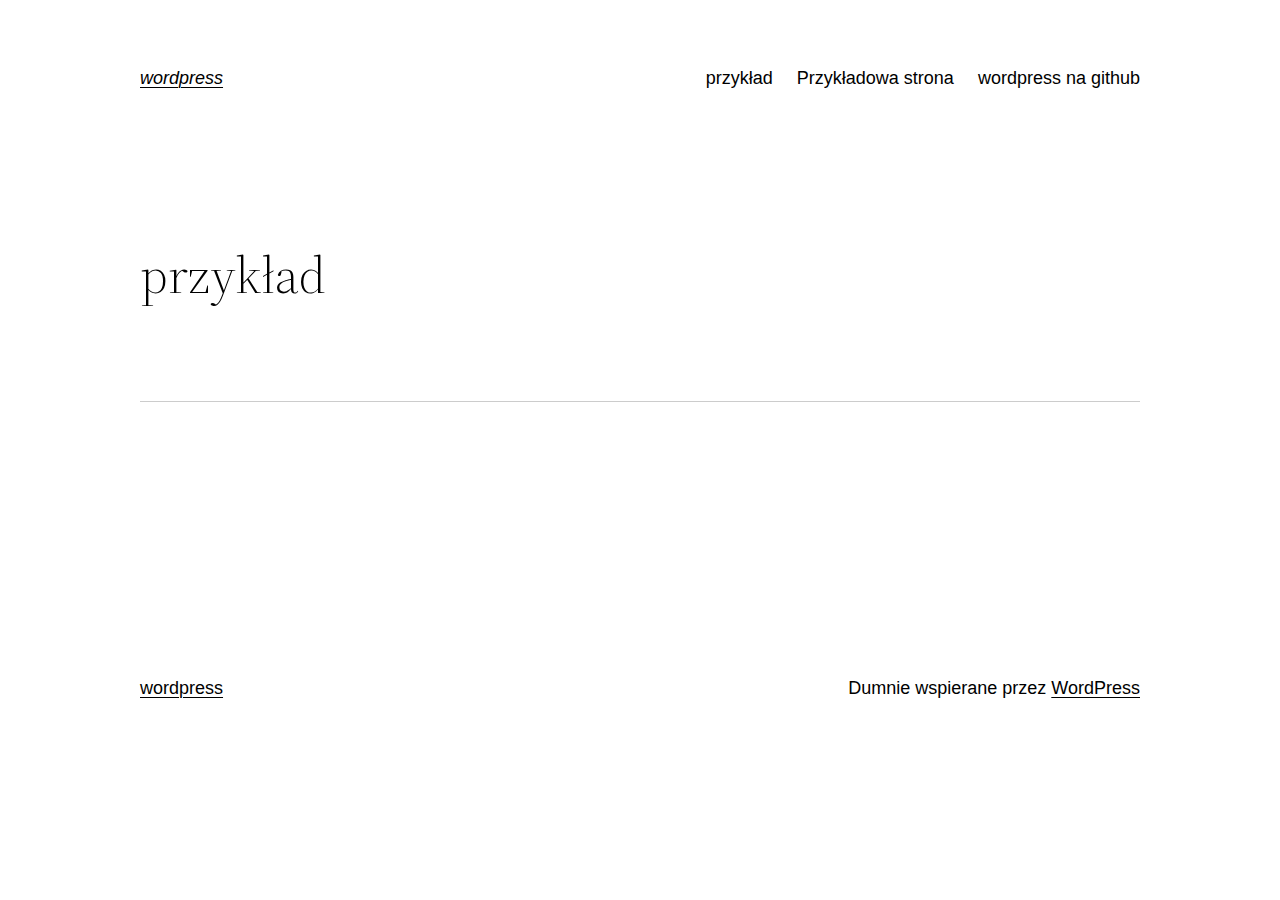
<file: przyklad/index.html>
<!DOCTYPE html>
<html lang="pl-PL">
<head>
	<meta charset="UTF-8">
	<meta name="viewport" content="width=device-width, initial-scale=1">
<meta name="robots" content="max-image-preview:large">
<title>przyk&#322;ad &ndash; wordpress</title>

<link rel="alternate" type="application/rss+xml" title="wordpress &raquo; Kana&#322; z wpisami" href="https://krystianwojtowicz.github.io/feed/">
<link rel="alternate" type="application/rss+xml" title="wordpress &raquo; Kana&#322; z komentarzami" href="https://krystianwojtowicz.github.io/comments/feed/">
<style id="wp-block-site-logo-inline-css">
.wp-block-site-logo{line-height:0}.wp-block-site-logo a{display:inline-block}.wp-block-site-logo.is-default-size img{width:120px;height:auto}.wp-block-site-logo a,.wp-block-site-logo img{border-radius:inherit}.wp-block-site-logo.aligncenter{margin-left:auto;margin-right:auto;text-align:center}.wp-block-site-logo.is-style-rounded{border-radius:9999px}
</style>
<style id="wp-block-group-inline-css">
.wp-block-group{box-sizing:border-box}
.wp-block-group:where(.has-background){padding:1.25em 2.375em}
</style>
<style id="wp-block-page-list-inline-css">
.wp-block-navigation .wp-block-page-list{display:flex;flex-direction:var(--navigation-layout-direction,initial);justify-content:var(--navigation-layout-justify,initial);align-items:var(--navigation-layout-align,initial);flex-wrap:var(--navigation-layout-wrap,wrap);background-color:inherit}.wp-block-navigation .wp-block-navigation-item{background-color:inherit}
</style>
<link rel="stylesheet" id="wp-block-navigation-css" href="https://krystianwojtowicz.github.io/wp-includes/blocks/navigation/style.min.css?ver=5.9.3" media="all">
<style id="wp-block-template-part-inline-css">
.wp-block-template-part.has-background{padding:1.25em 2.375em;margin-top:0;margin-bottom:0}
</style>
<style id="wp-block-post-title-inline-css">
.wp-block-post-title a{display:inline-block}
</style>
<style id="wp-block-post-featured-image-inline-css">
.wp-block-post-featured-image{margin-left:0;margin-right:0}.wp-block-post-featured-image a{display:inline-block}.wp-block-post-featured-image img{max-width:100%;width:100%;height:auto;vertical-align:bottom}.wp-block-post-featured-image.alignfull img,.wp-block-post-featured-image.alignwide img{width:100%}
</style>
<style id="wp-block-separator-inline-css">
@charset "UTF-8";.wp-block-separator{border-top:1px solid;border-bottom:1px solid}.wp-block-separator.is-style-wide{border-bottom-width:1px}.wp-block-separator.is-style-dots{background:none!important;border:none;text-align:center;line-height:1;height:auto}.wp-block-separator.is-style-dots:before{content:"&middot;&middot;&middot;";color:currentColor;font-size:1.5em;letter-spacing:2em;padding-left:2em;font-family:serif}
.wp-block-separator{border:none;border-bottom:2px solid;margin-left:auto;margin-right:auto;opacity:.4}.wp-block-separator:not(.is-style-wide):not(.is-style-dots){width:100px}.wp-block-separator.has-background:not(.is-style-dots){border-bottom:none;height:1px}.wp-block-separator.has-background:not(.is-style-wide):not(.is-style-dots){height:2px}
</style>
<style id="wp-block-spacer-inline-css">
.wp-block-spacer{clear:both}
</style>
<style id="wp-block-post-comments-inline-css">
.wp-block-post-comments>h3:first-of-type{margin-top:0}.wp-block-post-comments .commentlist{list-style:none;margin:0;padding:0}.wp-block-post-comments .commentlist .comment{min-height:2.25em;padding-left:3.25em}.wp-block-post-comments .commentlist .comment p{font-size:.875em;line-height:1.8;margin:.36em 0 1.4em}.wp-block-post-comments .commentlist .children{list-style:none;margin:0;padding:0}.wp-block-post-comments .comment-author{line-height:1.5}.wp-block-post-comments .comment-author .avatar{border-radius:1.5em;display:block;float:left;height:2.5em;margin-right:.75em;width:2.5em}.wp-block-post-comments .comment-author cite{font-style:normal}.wp-block-post-comments .comment-meta{line-height:1.5;margin-left:-3.25em}.wp-block-post-comments .comment-body .commentmetadata{font-size:.75em}.wp-block-post-comments .comment-form-author label,.wp-block-post-comments .comment-form-comment label,.wp-block-post-comments .comment-form-email label,.wp-block-post-comments .comment-form-url label{display:block;margin-bottom:.25em}.wp-block-post-comments .comment-form input:not([type=submit]):not([type=checkbox]),.wp-block-post-comments .comment-form textarea{display:block;box-sizing:border-box;width:100%}.wp-block-post-comments .comment-form-cookies-consent{display:flex;gap:.25em}.wp-block-post-comments .comment-form-cookies-consent #wp-comment-cookies-consent{margin-top:.35em}.wp-block-post-comments .reply{font-size:.75em;margin-bottom:1.4em}.wp-block-post-comments input:not([type=submit]),.wp-block-post-comments textarea{border:1px solid #949494;font-size:1em;font-family:inherit}.wp-block-post-comments input:not([type=submit]):not([type=checkbox]),.wp-block-post-comments textarea{padding:calc(.667em + 2px)}.wp-block-post-comments input[type=submit]{border:none}
</style>
<style id="wp-block-buttons-inline-css">
.wp-block-buttons.is-vertical{flex-direction:column}.wp-block-buttons.is-vertical>.wp-block-button:last-child{margin-bottom:0}.wp-block-buttons>.wp-block-button{display:inline-block;margin:0}.wp-block-buttons.is-content-justification-left{justify-content:flex-start}.wp-block-buttons.is-content-justification-left.is-vertical{align-items:flex-start}.wp-block-buttons.is-content-justification-center{justify-content:center}.wp-block-buttons.is-content-justification-center.is-vertical{align-items:center}.wp-block-buttons.is-content-justification-right{justify-content:flex-end}.wp-block-buttons.is-content-justification-right.is-vertical{align-items:flex-end}.wp-block-buttons.is-content-justification-space-between{justify-content:space-between}.wp-block-buttons.aligncenter{text-align:center}.wp-block-buttons:not(.is-content-justification-space-between,.is-content-justification-right,.is-content-justification-left,.is-content-justification-center) .wp-block-button.aligncenter{margin-left:auto;margin-right:auto;width:100%}.wp-block-button.aligncenter{text-align:center}
</style>
<style id="wp-block-button-inline-css">
.wp-block-button__link{color:#fff;background-color:#32373c;border-radius:9999px;box-shadow:none;cursor:pointer;display:inline-block;font-size:1.125em;padding:calc(.667em + 2px) calc(1.333em + 2px);text-align:center;text-decoration:none;word-break:break-word;box-sizing:border-box}.wp-block-button__link:active,.wp-block-button__link:focus,.wp-block-button__link:hover,.wp-block-button__link:visited{color:#fff}.wp-block-button__link.aligncenter{text-align:center}.wp-block-button__link.alignright{text-align:right}.wp-block-buttons>.wp-block-button.has-custom-width{max-width:none}.wp-block-buttons>.wp-block-button.has-custom-width .wp-block-button__link{width:100%}.wp-block-buttons>.wp-block-button.has-custom-font-size .wp-block-button__link{font-size:inherit}.wp-block-buttons>.wp-block-button.wp-block-button__width-25{width:calc(25% - var(--wp--style--block-gap, .5em)*0.75)}.wp-block-buttons>.wp-block-button.wp-block-button__width-50{width:calc(50% - var(--wp--style--block-gap, .5em)*0.5)}.wp-block-buttons>.wp-block-button.wp-block-button__width-75{width:calc(75% - var(--wp--style--block-gap, .5em)*0.25)}.wp-block-buttons>.wp-block-button.wp-block-button__width-100{width:100%;flex-basis:100%}.wp-block-buttons.is-vertical>.wp-block-button.wp-block-button__width-25{width:25%}.wp-block-buttons.is-vertical>.wp-block-button.wp-block-button__width-50{width:50%}.wp-block-buttons.is-vertical>.wp-block-button.wp-block-button__width-75{width:75%}.wp-block-button.is-style-squared,.wp-block-button__link.wp-block-button.is-style-squared{border-radius:0}.wp-block-button.no-border-radius,.wp-block-button__link.no-border-radius{border-radius:0!important}.is-style-outline>:where(.wp-block-button__link),:where(.wp-block-button__link).is-style-outline{border:2px solid;padding:.667em 1.333em}.is-style-outline>.wp-block-button__link:not(.has-text-color),.wp-block-button__link.is-style-outline:not(.has-text-color){color:currentColor}.is-style-outline>.wp-block-button__link:not(.has-background),.wp-block-button__link.is-style-outline:not(.has-background){background-color:transparent}
</style>
<style id="wp-block-paragraph-inline-css">
.is-small-text{font-size:.875em}.is-regular-text{font-size:1em}.is-large-text{font-size:2.25em}.is-larger-text{font-size:3em}.has-drop-cap:not(:focus):first-letter{float:left;font-size:8.4em;line-height:.68;font-weight:100;margin:.05em .1em 0 0;text-transform:uppercase;font-style:normal}p{overflow-wrap:break-word}p.has-drop-cap.has-background{overflow:hidden}p.has-background{padding:1.25em 2.375em}:where(p.has-text-color:not(.has-link-color)) a{color:inherit}
</style>
<style id="wp-block-library-inline-css">
:root{--wp-admin-theme-color:#007cba;--wp-admin-theme-color--rgb:0,124,186;--wp-admin-theme-color-darker-10:#006ba1;--wp-admin-theme-color-darker-10--rgb:0,107,161;--wp-admin-theme-color-darker-20:#005a87;--wp-admin-theme-color-darker-20--rgb:0,90,135;--wp-admin-border-width-focus:2px}@media (-webkit-min-device-pixel-ratio:2),(min-resolution:192dpi){:root{--wp-admin-border-width-focus:1.5px}}:root{--wp--preset--font-size--normal:16px;--wp--preset--font-size--huge:42px}:root .has-very-light-gray-background-color{background-color:#eee}:root .has-very-dark-gray-background-color{background-color:#313131}:root .has-very-light-gray-color{color:#eee}:root .has-very-dark-gray-color{color:#313131}:root .has-vivid-green-cyan-to-vivid-cyan-blue-gradient-background{background:linear-gradient(135deg,#00d084,#0693e3)}:root .has-purple-crush-gradient-background{background:linear-gradient(135deg,#34e2e4,#4721fb 50%,#ab1dfe)}:root .has-hazy-dawn-gradient-background{background:linear-gradient(135deg,#faaca8,#dad0ec)}:root .has-subdued-olive-gradient-background{background:linear-gradient(135deg,#fafae1,#67a671)}:root .has-atomic-cream-gradient-background{background:linear-gradient(135deg,#fdd79a,#004a59)}:root .has-nightshade-gradient-background{background:linear-gradient(135deg,#330968,#31cdcf)}:root .has-midnight-gradient-background{background:linear-gradient(135deg,#020381,#2874fc)}.has-regular-font-size{font-size:1em}.has-larger-font-size{font-size:2.625em}.has-normal-font-size{font-size:var(--wp--preset--font-size--normal)}.has-huge-font-size{font-size:var(--wp--preset--font-size--huge)}.has-text-align-center{text-align:center}.has-text-align-left{text-align:left}.has-text-align-right{text-align:right}#end-resizable-editor-section{display:none}.aligncenter{clear:both}.items-justified-left{justify-content:flex-start}.items-justified-center{justify-content:center}.items-justified-right{justify-content:flex-end}.items-justified-space-between{justify-content:space-between}.screen-reader-text{border:0;clip:rect(1px,1px,1px,1px);-webkit-clip-path:inset(50%);clip-path:inset(50%);height:1px;margin:-1px;overflow:hidden;padding:0;position:absolute;width:1px;word-wrap:normal!important}.screen-reader-text:focus{background-color:#ddd;clip:auto!important;-webkit-clip-path:none;clip-path:none;color:#444;display:block;font-size:1em;height:auto;left:5px;line-height:normal;padding:15px 23px 14px;text-decoration:none;top:5px;width:auto;z-index:100000}html :where(img[class*=wp-image-]){height:auto;max-width:100%}
</style>
<style id="global-styles-inline-css">
body{--wp--preset--color--black: #000000;--wp--preset--color--cyan-bluish-gray: #abb8c3;--wp--preset--color--white: #ffffff;--wp--preset--color--pale-pink: #f78da7;--wp--preset--color--vivid-red: #cf2e2e;--wp--preset--color--luminous-vivid-orange: #ff6900;--wp--preset--color--luminous-vivid-amber: #fcb900;--wp--preset--color--light-green-cyan: #7bdcb5;--wp--preset--color--vivid-green-cyan: #00d084;--wp--preset--color--pale-cyan-blue: #8ed1fc;--wp--preset--color--vivid-cyan-blue: #0693e3;--wp--preset--color--vivid-purple: #9b51e0;--wp--preset--color--foreground: #000000;--wp--preset--color--background: #ffffff;--wp--preset--color--primary: #1a4548;--wp--preset--color--secondary: #ffe2c7;--wp--preset--color--tertiary: #F6F6F6;--wp--preset--gradient--vivid-cyan-blue-to-vivid-purple: linear-gradient(135deg,rgba(6,147,227,1) 0%,rgb(155,81,224) 100%);--wp--preset--gradient--light-green-cyan-to-vivid-green-cyan: linear-gradient(135deg,rgb(122,220,180) 0%,rgb(0,208,130) 100%);--wp--preset--gradient--luminous-vivid-amber-to-luminous-vivid-orange: linear-gradient(135deg,rgba(252,185,0,1) 0%,rgba(255,105,0,1) 100%);--wp--preset--gradient--luminous-vivid-orange-to-vivid-red: linear-gradient(135deg,rgba(255,105,0,1) 0%,rgb(207,46,46) 100%);--wp--preset--gradient--very-light-gray-to-cyan-bluish-gray: linear-gradient(135deg,rgb(238,238,238) 0%,rgb(169,184,195) 100%);--wp--preset--gradient--cool-to-warm-spectrum: linear-gradient(135deg,rgb(74,234,220) 0%,rgb(151,120,209) 20%,rgb(207,42,186) 40%,rgb(238,44,130) 60%,rgb(251,105,98) 80%,rgb(254,248,76) 100%);--wp--preset--gradient--blush-light-purple: linear-gradient(135deg,rgb(255,206,236) 0%,rgb(152,150,240) 100%);--wp--preset--gradient--blush-bordeaux: linear-gradient(135deg,rgb(254,205,165) 0%,rgb(254,45,45) 50%,rgb(107,0,62) 100%);--wp--preset--gradient--luminous-dusk: linear-gradient(135deg,rgb(255,203,112) 0%,rgb(199,81,192) 50%,rgb(65,88,208) 100%);--wp--preset--gradient--pale-ocean: linear-gradient(135deg,rgb(255,245,203) 0%,rgb(182,227,212) 50%,rgb(51,167,181) 100%);--wp--preset--gradient--electric-grass: linear-gradient(135deg,rgb(202,248,128) 0%,rgb(113,206,126) 100%);--wp--preset--gradient--midnight: linear-gradient(135deg,rgb(2,3,129) 0%,rgb(40,116,252) 100%);--wp--preset--gradient--vertical-secondary-to-tertiary: linear-gradient(to bottom,var(--wp--preset--color--secondary) 0%,var(--wp--preset--color--tertiary) 100%);--wp--preset--gradient--vertical-secondary-to-background: linear-gradient(to bottom,var(--wp--preset--color--secondary) 0%,var(--wp--preset--color--background) 100%);--wp--preset--gradient--vertical-tertiary-to-background: linear-gradient(to bottom,var(--wp--preset--color--tertiary) 0%,var(--wp--preset--color--background) 100%);--wp--preset--gradient--diagonal-primary-to-foreground: linear-gradient(to bottom right,var(--wp--preset--color--primary) 0%,var(--wp--preset--color--foreground) 100%);--wp--preset--gradient--diagonal-secondary-to-background: linear-gradient(to bottom right,var(--wp--preset--color--secondary) 50%,var(--wp--preset--color--background) 50%);--wp--preset--gradient--diagonal-background-to-secondary: linear-gradient(to bottom right,var(--wp--preset--color--background) 50%,var(--wp--preset--color--secondary) 50%);--wp--preset--gradient--diagonal-tertiary-to-background: linear-gradient(to bottom right,var(--wp--preset--color--tertiary) 50%,var(--wp--preset--color--background) 50%);--wp--preset--gradient--diagonal-background-to-tertiary: linear-gradient(to bottom right,var(--wp--preset--color--background) 50%,var(--wp--preset--color--tertiary) 50%);--wp--preset--duotone--dark-grayscale: url('#wp-duotone-dark-grayscale');--wp--preset--duotone--grayscale: url('#wp-duotone-grayscale');--wp--preset--duotone--purple-yellow: url('#wp-duotone-purple-yellow');--wp--preset--duotone--blue-red: url('#wp-duotone-blue-red');--wp--preset--duotone--midnight: url('#wp-duotone-midnight');--wp--preset--duotone--magenta-yellow: url('#wp-duotone-magenta-yellow');--wp--preset--duotone--purple-green: url('#wp-duotone-purple-green');--wp--preset--duotone--blue-orange: url('#wp-duotone-blue-orange');--wp--preset--duotone--foreground-and-background: url('#wp-duotone-foreground-and-background');--wp--preset--duotone--foreground-and-secondary: url('#wp-duotone-foreground-and-secondary');--wp--preset--duotone--foreground-and-tertiary: url('#wp-duotone-foreground-and-tertiary');--wp--preset--duotone--primary-and-background: url('#wp-duotone-primary-and-background');--wp--preset--duotone--primary-and-secondary: url('#wp-duotone-primary-and-secondary');--wp--preset--duotone--primary-and-tertiary: url('#wp-duotone-primary-and-tertiary');--wp--preset--font-size--small: 1rem;--wp--preset--font-size--medium: 1.125rem;--wp--preset--font-size--large: 1.75rem;--wp--preset--font-size--x-large: clamp(1.75rem, 3vw, 2.25rem);--wp--preset--font-family--system-font: -apple-system,BlinkMacSystemFont,"Segoe UI",Roboto,Oxygen-Sans,Ubuntu,Cantarell,"Helvetica Neue",sans-serif;--wp--preset--font-family--source-serif-pro: "Source Serif Pro", serif;--wp--custom--spacing--small: max(1.25rem, 5vw);--wp--custom--spacing--medium: clamp(2rem, 8vw, calc(4 * var(--wp--style--block-gap)));--wp--custom--spacing--large: clamp(4rem, 10vw, 8rem);--wp--custom--spacing--outer: var(--wp--custom--spacing--small, 1.25rem);--wp--custom--typography--font-size--huge: clamp(2.25rem, 4vw, 2.75rem);--wp--custom--typography--font-size--gigantic: clamp(2.75rem, 6vw, 3.25rem);--wp--custom--typography--font-size--colossal: clamp(3.25rem, 8vw, 6.25rem);--wp--custom--typography--line-height--tiny: 1.15;--wp--custom--typography--line-height--small: 1.2;--wp--custom--typography--line-height--medium: 1.4;--wp--custom--typography--line-height--normal: 1.6;}body { margin: 0; }body{background-color: var(--wp--preset--color--background);color: var(--wp--preset--color--foreground);font-family: var(--wp--preset--font-family--system-font);font-size: var(--wp--preset--font-size--medium);line-height: var(--wp--custom--typography--line-height--normal);--wp--style--block-gap: 1.5rem;}.wp-site-blocks > .alignleft { float: left; margin-right: 2em; }.wp-site-blocks > .alignright { float: right; margin-left: 2em; }.wp-site-blocks > .aligncenter { justify-content: center; margin-left: auto; margin-right: auto; }.wp-site-blocks > * { margin-top: 0; margin-bottom: 0; }.wp-site-blocks > * + * { margin-top: var( --wp--style--block-gap ); }h1{font-family: var(--wp--preset--font-family--source-serif-pro);font-size: var(--wp--custom--typography--font-size--colossal);font-weight: 300;line-height: var(--wp--custom--typography--line-height--tiny);}h2{font-family: var(--wp--preset--font-family--source-serif-pro);font-size: var(--wp--custom--typography--font-size--gigantic);font-weight: 300;line-height: var(--wp--custom--typography--line-height--small);}h3{font-family: var(--wp--preset--font-family--source-serif-pro);font-size: var(--wp--custom--typography--font-size--huge);font-weight: 300;line-height: var(--wp--custom--typography--line-height--tiny);}h4{font-family: var(--wp--preset--font-family--source-serif-pro);font-size: var(--wp--preset--font-size--x-large);font-weight: 300;line-height: var(--wp--custom--typography--line-height--tiny);}h5{font-family: var(--wp--preset--font-family--system-font);font-size: var(--wp--preset--font-size--medium);font-weight: 700;line-height: var(--wp--custom--typography--line-height--normal);text-transform: uppercase;}h6{font-family: var(--wp--preset--font-family--system-font);font-size: var(--wp--preset--font-size--medium);font-weight: 400;line-height: var(--wp--custom--typography--line-height--normal);text-transform: uppercase;}a{color: var(--wp--preset--color--foreground);}.wp-block-button__link{background-color: var(--wp--preset--color--primary);border-radius: 0;color: var(--wp--preset--color--background);font-size: var(--wp--preset--font-size--medium);}.wp-block-post-title{font-family: var(--wp--preset--font-family--source-serif-pro);font-size: var(--wp--custom--typography--font-size--gigantic);font-weight: 300;line-height: var(--wp--custom--typography--line-height--tiny);}.wp-block-post-comments{padding-top: var(--wp--custom--spacing--small);}.wp-block-pullquote{border-width: 1px 0;}.wp-block-query-title{font-family: var(--wp--preset--font-family--source-serif-pro);font-size: var(--wp--custom--typography--font-size--gigantic);font-weight: 300;line-height: var(--wp--custom--typography--line-height--small);}.wp-block-quote{border-width: 1px;}.wp-block-site-title{font-family: var(--wp--preset--font-family--system-font);font-size: var(--wp--preset--font-size--medium);font-weight: normal;line-height: var(--wp--custom--typography--line-height--normal);}.has-black-color{color: var(--wp--preset--color--black) !important;}.has-cyan-bluish-gray-color{color: var(--wp--preset--color--cyan-bluish-gray) !important;}.has-white-color{color: var(--wp--preset--color--white) !important;}.has-pale-pink-color{color: var(--wp--preset--color--pale-pink) !important;}.has-vivid-red-color{color: var(--wp--preset--color--vivid-red) !important;}.has-luminous-vivid-orange-color{color: var(--wp--preset--color--luminous-vivid-orange) !important;}.has-luminous-vivid-amber-color{color: var(--wp--preset--color--luminous-vivid-amber) !important;}.has-light-green-cyan-color{color: var(--wp--preset--color--light-green-cyan) !important;}.has-vivid-green-cyan-color{color: var(--wp--preset--color--vivid-green-cyan) !important;}.has-pale-cyan-blue-color{color: var(--wp--preset--color--pale-cyan-blue) !important;}.has-vivid-cyan-blue-color{color: var(--wp--preset--color--vivid-cyan-blue) !important;}.has-vivid-purple-color{color: var(--wp--preset--color--vivid-purple) !important;}.has-foreground-color{color: var(--wp--preset--color--foreground) !important;}.has-background-color{color: var(--wp--preset--color--background) !important;}.has-primary-color{color: var(--wp--preset--color--primary) !important;}.has-secondary-color{color: var(--wp--preset--color--secondary) !important;}.has-tertiary-color{color: var(--wp--preset--color--tertiary) !important;}.has-black-background-color{background-color: var(--wp--preset--color--black) !important;}.has-cyan-bluish-gray-background-color{background-color: var(--wp--preset--color--cyan-bluish-gray) !important;}.has-white-background-color{background-color: var(--wp--preset--color--white) !important;}.has-pale-pink-background-color{background-color: var(--wp--preset--color--pale-pink) !important;}.has-vivid-red-background-color{background-color: var(--wp--preset--color--vivid-red) !important;}.has-luminous-vivid-orange-background-color{background-color: var(--wp--preset--color--luminous-vivid-orange) !important;}.has-luminous-vivid-amber-background-color{background-color: var(--wp--preset--color--luminous-vivid-amber) !important;}.has-light-green-cyan-background-color{background-color: var(--wp--preset--color--light-green-cyan) !important;}.has-vivid-green-cyan-background-color{background-color: var(--wp--preset--color--vivid-green-cyan) !important;}.has-pale-cyan-blue-background-color{background-color: var(--wp--preset--color--pale-cyan-blue) !important;}.has-vivid-cyan-blue-background-color{background-color: var(--wp--preset--color--vivid-cyan-blue) !important;}.has-vivid-purple-background-color{background-color: var(--wp--preset--color--vivid-purple) !important;}.has-foreground-background-color{background-color: var(--wp--preset--color--foreground) !important;}.has-background-background-color{background-color: var(--wp--preset--color--background) !important;}.has-primary-background-color{background-color: var(--wp--preset--color--primary) !important;}.has-secondary-background-color{background-color: var(--wp--preset--color--secondary) !important;}.has-tertiary-background-color{background-color: var(--wp--preset--color--tertiary) !important;}.has-black-border-color{border-color: var(--wp--preset--color--black) !important;}.has-cyan-bluish-gray-border-color{border-color: var(--wp--preset--color--cyan-bluish-gray) !important;}.has-white-border-color{border-color: var(--wp--preset--color--white) !important;}.has-pale-pink-border-color{border-color: var(--wp--preset--color--pale-pink) !important;}.has-vivid-red-border-color{border-color: var(--wp--preset--color--vivid-red) !important;}.has-luminous-vivid-orange-border-color{border-color: var(--wp--preset--color--luminous-vivid-orange) !important;}.has-luminous-vivid-amber-border-color{border-color: var(--wp--preset--color--luminous-vivid-amber) !important;}.has-light-green-cyan-border-color{border-color: var(--wp--preset--color--light-green-cyan) !important;}.has-vivid-green-cyan-border-color{border-color: var(--wp--preset--color--vivid-green-cyan) !important;}.has-pale-cyan-blue-border-color{border-color: var(--wp--preset--color--pale-cyan-blue) !important;}.has-vivid-cyan-blue-border-color{border-color: var(--wp--preset--color--vivid-cyan-blue) !important;}.has-vivid-purple-border-color{border-color: var(--wp--preset--color--vivid-purple) !important;}.has-foreground-border-color{border-color: var(--wp--preset--color--foreground) !important;}.has-background-border-color{border-color: var(--wp--preset--color--background) !important;}.has-primary-border-color{border-color: var(--wp--preset--color--primary) !important;}.has-secondary-border-color{border-color: var(--wp--preset--color--secondary) !important;}.has-tertiary-border-color{border-color: var(--wp--preset--color--tertiary) !important;}.has-vivid-cyan-blue-to-vivid-purple-gradient-background{background: var(--wp--preset--gradient--vivid-cyan-blue-to-vivid-purple) !important;}.has-light-green-cyan-to-vivid-green-cyan-gradient-background{background: var(--wp--preset--gradient--light-green-cyan-to-vivid-green-cyan) !important;}.has-luminous-vivid-amber-to-luminous-vivid-orange-gradient-background{background: var(--wp--preset--gradient--luminous-vivid-amber-to-luminous-vivid-orange) !important;}.has-luminous-vivid-orange-to-vivid-red-gradient-background{background: var(--wp--preset--gradient--luminous-vivid-orange-to-vivid-red) !important;}.has-very-light-gray-to-cyan-bluish-gray-gradient-background{background: var(--wp--preset--gradient--very-light-gray-to-cyan-bluish-gray) !important;}.has-cool-to-warm-spectrum-gradient-background{background: var(--wp--preset--gradient--cool-to-warm-spectrum) !important;}.has-blush-light-purple-gradient-background{background: var(--wp--preset--gradient--blush-light-purple) !important;}.has-blush-bordeaux-gradient-background{background: var(--wp--preset--gradient--blush-bordeaux) !important;}.has-luminous-dusk-gradient-background{background: var(--wp--preset--gradient--luminous-dusk) !important;}.has-pale-ocean-gradient-background{background: var(--wp--preset--gradient--pale-ocean) !important;}.has-electric-grass-gradient-background{background: var(--wp--preset--gradient--electric-grass) !important;}.has-midnight-gradient-background{background: var(--wp--preset--gradient--midnight) !important;}.has-vertical-secondary-to-tertiary-gradient-background{background: var(--wp--preset--gradient--vertical-secondary-to-tertiary) !important;}.has-vertical-secondary-to-background-gradient-background{background: var(--wp--preset--gradient--vertical-secondary-to-background) !important;}.has-vertical-tertiary-to-background-gradient-background{background: var(--wp--preset--gradient--vertical-tertiary-to-background) !important;}.has-diagonal-primary-to-foreground-gradient-background{background: var(--wp--preset--gradient--diagonal-primary-to-foreground) !important;}.has-diagonal-secondary-to-background-gradient-background{background: var(--wp--preset--gradient--diagonal-secondary-to-background) !important;}.has-diagonal-background-to-secondary-gradient-background{background: var(--wp--preset--gradient--diagonal-background-to-secondary) !important;}.has-diagonal-tertiary-to-background-gradient-background{background: var(--wp--preset--gradient--diagonal-tertiary-to-background) !important;}.has-diagonal-background-to-tertiary-gradient-background{background: var(--wp--preset--gradient--diagonal-background-to-tertiary) !important;}.has-small-font-size{font-size: var(--wp--preset--font-size--small) !important;}.has-medium-font-size{font-size: var(--wp--preset--font-size--medium) !important;}.has-large-font-size{font-size: var(--wp--preset--font-size--large) !important;}.has-x-large-font-size{font-size: var(--wp--preset--font-size--x-large) !important;}.has-system-font-font-family{font-family: var(--wp--preset--font-family--system-font) !important;}.has-source-serif-pro-font-family{font-family: var(--wp--preset--font-family--source-serif-pro) !important;}
</style>
<link rel="stylesheet" id="twentytwentytwo-style-css" href="https://krystianwojtowicz.github.io/wp-content/themes/twentytwentytwo/style.css?ver=1.1" media="all">
<style id="twentytwentytwo-style-inline-css">

		@font-face{
			font-family: 'Source Serif Pro';
			font-weight: 200 900;
			font-style: normal;
			font-stretch: normal;
			font-display: swap;
			src: url('https://krystianwojtowicz.github.io/wp-content/themes/twentytwentytwo/assets/fonts/SourceSerif4Variable-Roman.ttf.woff2') format('woff2');
		}

		@font-face{
			font-family: 'Source Serif Pro';
			font-weight: 200 900;
			font-style: italic;
			font-stretch: normal;
			font-display: swap;
			src: url('https://krystianwojtowicz.github.io/wp-content/themes/twentytwentytwo/assets/fonts/SourceSerif4Variable-Italic.ttf.woff2') format('woff2');
		}
		
</style>
<script src="https://krystianwojtowicz.github.io/wp-includes/blocks/navigation/view.min.js?ver=3776ea67846b3bb10fe8f7cdd486b0ba" id="wp-block-navigation-view-js"></script>
<link rel="alternate" type="application/json" href="https://krystianwojtowicz.github.io/wp-json/wp/v2/pages/8">

<link rel="canonical" href="https://krystianwojtowicz.github.io/przyklad/">

<link rel="alternate" type="application/json+oembed" href="https://krystianwojtowicz.github.io/wp-json/oembed/1.0/embed?url=https%3A%2F%2Fkrystianwojtowicz.github.io%2Fwordpress.github.io%2Fprzyklad%2F">
<link rel="alternate" type="text/xml+oembed" href="https://krystianwojtowicz.github.io/wp-json/oembed/1.0/embed?url=https%3A%2F%2Fkrystianwojtowicz.github.io%2Fwordpress.github.io%2Fprzyklad%2F&amp;format=xml">
		<link rel="preload" href="https://krystianwojtowicz.github.io/wp-content/themes/twentytwentytwo/assets/fonts/SourceSerif4Variable-Roman.ttf.woff2" as="font" type="font/woff2" crossorigin>
		<style>.wp-container-1 {display: flex;gap: var( --wp--style--block-gap, 0.5em );flex-wrap: wrap;align-items: center;align-items: center;}.wp-container-1 > * { margin: 0; }</style>
<style>.wp-container-3 {display: flex;gap: var( --wp--style--block-gap, 0.5em );flex-wrap: wrap;align-items: center;align-items: center;justify-content: flex-end;}.wp-container-3 > * { margin: 0; }</style>
<style>.wp-container-4 {display: flex;gap: var( --wp--style--block-gap, 0.5em );flex-wrap: wrap;align-items: center;align-items: center;justify-content: space-between;}.wp-container-4 > * { margin: 0; }</style>
<style>.wp-container-5 > * {max-width: 650px;margin-left: auto !important;margin-right: auto !important;}.wp-container-5 > .alignwide { max-width: 1000px;}.wp-container-5 .alignfull { max-width: none; }.wp-container-5 .alignleft { float: left; margin-right: 2em; }.wp-container-5 .alignright { float: right; margin-left: 2em; }.wp-container-5 > * { margin-top: 0; margin-bottom: 0; }.wp-container-5 > * + * { margin-top: var( --wp--style--block-gap );  margin-bottom: 0; }</style>
<style>.wp-container-6 > * {max-width: 650px;margin-left: auto !important;margin-right: auto !important;}.wp-container-6 > .alignwide { max-width: 1000px;}.wp-container-6 .alignfull { max-width: none; }.wp-container-6 .alignleft { float: left; margin-right: 2em; }.wp-container-6 .alignright { float: right; margin-left: 2em; }.wp-container-6 > * { margin-top: 0; margin-bottom: 0; }.wp-container-6 > * + * { margin-top: var( --wp--style--block-gap );  margin-bottom: 0; }</style>
<style>.wp-container-7 > * {max-width: 650px;margin-left: auto !important;margin-right: auto !important;}.wp-container-7 > .alignwide { max-width: 1000px;}.wp-container-7 .alignfull { max-width: none; }.wp-container-7 .alignleft { float: left; margin-right: 2em; }.wp-container-7 .alignright { float: right; margin-left: 2em; }.wp-container-7 > * { margin-top: 0; margin-bottom: 0; }.wp-container-7 > * + * { margin-top: var( --wp--style--block-gap );  margin-bottom: 0; }</style>
<style>.wp-container-8 > * {max-width: 650px;margin-left: auto !important;margin-right: auto !important;}.wp-container-8 > .alignwide { max-width: 1000px;}.wp-container-8 .alignfull { max-width: none; }.wp-container-8 .alignleft { float: left; margin-right: 2em; }.wp-container-8 .alignright { float: right; margin-left: 2em; }.wp-container-8 > * { margin-top: 0; margin-bottom: 0; }.wp-container-8 > * + * { margin-top: var( --wp--style--block-gap );  margin-bottom: 0; }</style>
<style>.wp-container-9 .alignleft { float: left; margin-right: 2em; }.wp-container-9 .alignright { float: right; margin-left: 2em; }.wp-container-9 > * { margin-top: 0; margin-bottom: 0; }.wp-container-9 > * + * { margin-top: var( --wp--style--block-gap );  margin-bottom: 0; }</style>
<style>.wp-container-10 {display: flex;gap: var( --wp--style--block-gap, 0.5em );flex-wrap: wrap;align-items: center;align-items: center;justify-content: space-between;}.wp-container-10 > * { margin: 0; }</style>
<style>.wp-container-11 > * {max-width: 650px;margin-left: auto !important;margin-right: auto !important;}.wp-container-11 > .alignwide { max-width: 1000px;}.wp-container-11 .alignfull { max-width: none; }.wp-container-11 .alignleft { float: left; margin-right: 2em; }.wp-container-11 .alignright { float: right; margin-left: 2em; }.wp-container-11 > * { margin-top: 0; margin-bottom: 0; }.wp-container-11 > * + * { margin-top: var( --wp--style--block-gap );  margin-bottom: 0; }</style>
<style>.wp-container-12 > * {max-width: 650px;margin-left: auto !important;margin-right: auto !important;}.wp-container-12 > .alignwide { max-width: 1000px;}.wp-container-12 .alignfull { max-width: none; }.wp-container-12 .alignleft { float: left; margin-right: 2em; }.wp-container-12 .alignright { float: right; margin-left: 2em; }.wp-container-12 > * { margin-top: 0; margin-bottom: 0; }.wp-container-12 > * + * { margin-top: var( --wp--style--block-gap );  margin-bottom: 0; }</style>
</head>

<body class="page-template-default page page-id-8 wp-embed-responsive">
<svg xmlns="http://www.w3.org/2000/svg" viewbox="0 0 0 0" width="0" height="0" focusable="false" role="none" style="visibility: hidden; position: absolute; left: -9999px; overflow: hidden;"><defs><filter id="wp-duotone-dark-grayscale"><fecolormatrix color-interpolation-filters="sRGB" type="matrix" values=" .299 .587 .114 0 0 .299 .587 .114 0 0 .299 .587 .114 0 0 .299 .587 .114 0 0 "></fecolormatrix><fecomponenttransfer color-interpolation-filters="sRGB"><fefuncr type="table" tablevalues="0 0.49803921568627"></fefuncr><fefuncg type="table" tablevalues="0 0.49803921568627"></fefuncg><fefuncb type="table" tablevalues="0 0.49803921568627"></fefuncb><fefunca type="table" tablevalues="1 1"></fefunca></fecomponenttransfer><fecomposite in2="SourceGraphic" operator="in"></fecomposite></filter></defs></svg><svg xmlns="http://www.w3.org/2000/svg" viewbox="0 0 0 0" width="0" height="0" focusable="false" role="none" style="visibility: hidden; position: absolute; left: -9999px; overflow: hidden;"><defs><filter id="wp-duotone-grayscale"><fecolormatrix color-interpolation-filters="sRGB" type="matrix" values=" .299 .587 .114 0 0 .299 .587 .114 0 0 .299 .587 .114 0 0 .299 .587 .114 0 0 "></fecolormatrix><fecomponenttransfer color-interpolation-filters="sRGB"><fefuncr type="table" tablevalues="0 1"></fefuncr><fefuncg type="table" tablevalues="0 1"></fefuncg><fefuncb type="table" tablevalues="0 1"></fefuncb><fefunca type="table" tablevalues="1 1"></fefunca></fecomponenttransfer><fecomposite in2="SourceGraphic" operator="in"></fecomposite></filter></defs></svg><svg xmlns="http://www.w3.org/2000/svg" viewbox="0 0 0 0" width="0" height="0" focusable="false" role="none" style="visibility: hidden; position: absolute; left: -9999px; overflow: hidden;"><defs><filter id="wp-duotone-purple-yellow"><fecolormatrix color-interpolation-filters="sRGB" type="matrix" values=" .299 .587 .114 0 0 .299 .587 .114 0 0 .299 .587 .114 0 0 .299 .587 .114 0 0 "></fecolormatrix><fecomponenttransfer color-interpolation-filters="sRGB"><fefuncr type="table" tablevalues="0.54901960784314 0.98823529411765"></fefuncr><fefuncg type="table" tablevalues="0 1"></fefuncg><fefuncb type="table" tablevalues="0.71764705882353 0.25490196078431"></fefuncb><fefunca type="table" tablevalues="1 1"></fefunca></fecomponenttransfer><fecomposite in2="SourceGraphic" operator="in"></fecomposite></filter></defs></svg><svg xmlns="http://www.w3.org/2000/svg" viewbox="0 0 0 0" width="0" height="0" focusable="false" role="none" style="visibility: hidden; position: absolute; left: -9999px; overflow: hidden;"><defs><filter id="wp-duotone-blue-red"><fecolormatrix color-interpolation-filters="sRGB" type="matrix" values=" .299 .587 .114 0 0 .299 .587 .114 0 0 .299 .587 .114 0 0 .299 .587 .114 0 0 "></fecolormatrix><fecomponenttransfer color-interpolation-filters="sRGB"><fefuncr type="table" tablevalues="0 1"></fefuncr><fefuncg type="table" tablevalues="0 0.27843137254902"></fefuncg><fefuncb type="table" tablevalues="0.5921568627451 0.27843137254902"></fefuncb><fefunca type="table" tablevalues="1 1"></fefunca></fecomponenttransfer><fecomposite in2="SourceGraphic" operator="in"></fecomposite></filter></defs></svg><svg xmlns="http://www.w3.org/2000/svg" viewbox="0 0 0 0" width="0" height="0" focusable="false" role="none" style="visibility: hidden; position: absolute; left: -9999px; overflow: hidden;"><defs><filter id="wp-duotone-midnight"><fecolormatrix color-interpolation-filters="sRGB" type="matrix" values=" .299 .587 .114 0 0 .299 .587 .114 0 0 .299 .587 .114 0 0 .299 .587 .114 0 0 "></fecolormatrix><fecomponenttransfer color-interpolation-filters="sRGB"><fefuncr type="table" tablevalues="0 0"></fefuncr><fefuncg type="table" tablevalues="0 0.64705882352941"></fefuncg><fefuncb type="table" tablevalues="0 1"></fefuncb><fefunca type="table" tablevalues="1 1"></fefunca></fecomponenttransfer><fecomposite in2="SourceGraphic" operator="in"></fecomposite></filter></defs></svg><svg xmlns="http://www.w3.org/2000/svg" viewbox="0 0 0 0" width="0" height="0" focusable="false" role="none" style="visibility: hidden; position: absolute; left: -9999px; overflow: hidden;"><defs><filter id="wp-duotone-magenta-yellow"><fecolormatrix color-interpolation-filters="sRGB" type="matrix" values=" .299 .587 .114 0 0 .299 .587 .114 0 0 .299 .587 .114 0 0 .299 .587 .114 0 0 "></fecolormatrix><fecomponenttransfer color-interpolation-filters="sRGB"><fefuncr type="table" tablevalues="0.78039215686275 1"></fefuncr><fefuncg type="table" tablevalues="0 0.94901960784314"></fefuncg><fefuncb type="table" tablevalues="0.35294117647059 0.47058823529412"></fefuncb><fefunca type="table" tablevalues="1 1"></fefunca></fecomponenttransfer><fecomposite in2="SourceGraphic" operator="in"></fecomposite></filter></defs></svg><svg xmlns="http://www.w3.org/2000/svg" viewbox="0 0 0 0" width="0" height="0" focusable="false" role="none" style="visibility: hidden; position: absolute; left: -9999px; overflow: hidden;"><defs><filter id="wp-duotone-purple-green"><fecolormatrix color-interpolation-filters="sRGB" type="matrix" values=" .299 .587 .114 0 0 .299 .587 .114 0 0 .299 .587 .114 0 0 .299 .587 .114 0 0 "></fecolormatrix><fecomponenttransfer color-interpolation-filters="sRGB"><fefuncr type="table" tablevalues="0.65098039215686 0.40392156862745"></fefuncr><fefuncg type="table" tablevalues="0 1"></fefuncg><fefuncb type="table" tablevalues="0.44705882352941 0.4"></fefuncb><fefunca type="table" tablevalues="1 1"></fefunca></fecomponenttransfer><fecomposite in2="SourceGraphic" operator="in"></fecomposite></filter></defs></svg><svg xmlns="http://www.w3.org/2000/svg" viewbox="0 0 0 0" width="0" height="0" focusable="false" role="none" style="visibility: hidden; position: absolute; left: -9999px; overflow: hidden;"><defs><filter id="wp-duotone-blue-orange"><fecolormatrix color-interpolation-filters="sRGB" type="matrix" values=" .299 .587 .114 0 0 .299 .587 .114 0 0 .299 .587 .114 0 0 .299 .587 .114 0 0 "></fecolormatrix><fecomponenttransfer color-interpolation-filters="sRGB"><fefuncr type="table" tablevalues="0.098039215686275 1"></fefuncr><fefuncg type="table" tablevalues="0 0.66274509803922"></fefuncg><fefuncb type="table" tablevalues="0.84705882352941 0.41960784313725"></fefuncb><fefunca type="table" tablevalues="1 1"></fefunca></fecomponenttransfer><fecomposite in2="SourceGraphic" operator="in"></fecomposite></filter></defs></svg><svg xmlns="http://www.w3.org/2000/svg" viewbox="0 0 0 0" width="0" height="0" focusable="false" role="none" style="visibility: hidden; position: absolute; left: -9999px; overflow: hidden;"><defs><filter id="wp-duotone-foreground-and-background"><fecolormatrix color-interpolation-filters="sRGB" type="matrix" values=" .299 .587 .114 0 0 .299 .587 .114 0 0 .299 .587 .114 0 0 .299 .587 .114 0 0 "></fecolormatrix><fecomponenttransfer color-interpolation-filters="sRGB"><fefuncr type="table" tablevalues="0 1"></fefuncr><fefuncg type="table" tablevalues="0 1"></fefuncg><fefuncb type="table" tablevalues="0 1"></fefuncb><fefunca type="table" tablevalues="1 1"></fefunca></fecomponenttransfer><fecomposite in2="SourceGraphic" operator="in"></fecomposite></filter></defs></svg><svg xmlns="http://www.w3.org/2000/svg" viewbox="0 0 0 0" width="0" height="0" focusable="false" role="none" style="visibility: hidden; position: absolute; left: -9999px; overflow: hidden;"><defs><filter id="wp-duotone-foreground-and-secondary"><fecolormatrix color-interpolation-filters="sRGB" type="matrix" values=" .299 .587 .114 0 0 .299 .587 .114 0 0 .299 .587 .114 0 0 .299 .587 .114 0 0 "></fecolormatrix><fecomponenttransfer color-interpolation-filters="sRGB"><fefuncr type="table" tablevalues="0 1"></fefuncr><fefuncg type="table" tablevalues="0 0.88627450980392"></fefuncg><fefuncb type="table" tablevalues="0 0.78039215686275"></fefuncb><fefunca type="table" tablevalues="1 1"></fefunca></fecomponenttransfer><fecomposite in2="SourceGraphic" operator="in"></fecomposite></filter></defs></svg><svg xmlns="http://www.w3.org/2000/svg" viewbox="0 0 0 0" width="0" height="0" focusable="false" role="none" style="visibility: hidden; position: absolute; left: -9999px; overflow: hidden;"><defs><filter id="wp-duotone-foreground-and-tertiary"><fecolormatrix color-interpolation-filters="sRGB" type="matrix" values=" .299 .587 .114 0 0 .299 .587 .114 0 0 .299 .587 .114 0 0 .299 .587 .114 0 0 "></fecolormatrix><fecomponenttransfer color-interpolation-filters="sRGB"><fefuncr type="table" tablevalues="0 0.96470588235294"></fefuncr><fefuncg type="table" tablevalues="0 0.96470588235294"></fefuncg><fefuncb type="table" tablevalues="0 0.96470588235294"></fefuncb><fefunca type="table" tablevalues="1 1"></fefunca></fecomponenttransfer><fecomposite in2="SourceGraphic" operator="in"></fecomposite></filter></defs></svg><svg xmlns="http://www.w3.org/2000/svg" viewbox="0 0 0 0" width="0" height="0" focusable="false" role="none" style="visibility: hidden; position: absolute; left: -9999px; overflow: hidden;"><defs><filter id="wp-duotone-primary-and-background"><fecolormatrix color-interpolation-filters="sRGB" type="matrix" values=" .299 .587 .114 0 0 .299 .587 .114 0 0 .299 .587 .114 0 0 .299 .587 .114 0 0 "></fecolormatrix><fecomponenttransfer color-interpolation-filters="sRGB"><fefuncr type="table" tablevalues="0.10196078431373 1"></fefuncr><fefuncg type="table" tablevalues="0.27058823529412 1"></fefuncg><fefuncb type="table" tablevalues="0.28235294117647 1"></fefuncb><fefunca type="table" tablevalues="1 1"></fefunca></fecomponenttransfer><fecomposite in2="SourceGraphic" operator="in"></fecomposite></filter></defs></svg><svg xmlns="http://www.w3.org/2000/svg" viewbox="0 0 0 0" width="0" height="0" focusable="false" role="none" style="visibility: hidden; position: absolute; left: -9999px; overflow: hidden;"><defs><filter id="wp-duotone-primary-and-secondary"><fecolormatrix color-interpolation-filters="sRGB" type="matrix" values=" .299 .587 .114 0 0 .299 .587 .114 0 0 .299 .587 .114 0 0 .299 .587 .114 0 0 "></fecolormatrix><fecomponenttransfer color-interpolation-filters="sRGB"><fefuncr type="table" tablevalues="0.10196078431373 1"></fefuncr><fefuncg type="table" tablevalues="0.27058823529412 0.88627450980392"></fefuncg><fefuncb type="table" tablevalues="0.28235294117647 0.78039215686275"></fefuncb><fefunca type="table" tablevalues="1 1"></fefunca></fecomponenttransfer><fecomposite in2="SourceGraphic" operator="in"></fecomposite></filter></defs></svg><svg xmlns="http://www.w3.org/2000/svg" viewbox="0 0 0 0" width="0" height="0" focusable="false" role="none" style="visibility: hidden; position: absolute; left: -9999px; overflow: hidden;"><defs><filter id="wp-duotone-primary-and-tertiary"><fecolormatrix color-interpolation-filters="sRGB" type="matrix" values=" .299 .587 .114 0 0 .299 .587 .114 0 0 .299 .587 .114 0 0 .299 .587 .114 0 0 "></fecolormatrix><fecomponenttransfer color-interpolation-filters="sRGB"><fefuncr type="table" tablevalues="0.10196078431373 0.96470588235294"></fefuncr><fefuncg type="table" tablevalues="0.27058823529412 0.96470588235294"></fefuncg><fefuncb type="table" tablevalues="0.28235294117647 0.96470588235294"></fefuncb><fefunca type="table" tablevalues="1 1"></fefunca></fecomponenttransfer><fecomposite in2="SourceGraphic" operator="in"></fecomposite></filter></defs></svg>
<div class="wp-site-blocks"><header class="wp-block-template-part">
<div class="wp-container-5 wp-block-group">
<div class="wp-container-4 wp-block-group alignwide" style="padding-top:var(--wp--custom--spacing--small, 1.25rem);padding-bottom:var(--wp--custom--spacing--large, 8rem)">
<div class="wp-container-1 wp-block-group">

<h1 style="font-style:italic; font-weight:400;" class="wp-block-site-title"><a href="https://krystianwojtowicz.github.io" rel="home">wordpress</a></h1></div>


<nav class="wp-container-3 is-responsive items-justified-right wp-block-navigation"><button aria-haspopup="true" aria-label="Rozwi&#324; menu" class="wp-block-navigation__responsive-container-open " data-micromodal-trigger="modal-2"><svg width="24" height="24" xmlns="http://www.w3.org/2000/svg" viewbox="0 0 24 24" role="img" aria-hidden="true" focusable="false"><rect x="4" y="7.5" width="16" height="1.5"></rect><rect x="4" y="15" width="16" height="1.5"></rect></svg></button>
			<div class="wp-block-navigation__responsive-container  " style="" id="modal-2">
				<div class="wp-block-navigation__responsive-close" tabindex="-1" data-micromodal-close>
					<div class="wp-block-navigation__responsive-dialog" aria-label="Menu">
							<button aria-label="Zamknij menu" data-micromodal-close class="wp-block-navigation__responsive-container-close"><svg xmlns="http://www.w3.org/2000/svg" viewbox="0 0 24 24" width="24" height="24" role="img" aria-hidden="true" focusable="false"><path d="M13 11.8l6.1-6.3-1-1-6.1 6.2-6.1-6.2-1 1 6.1 6.3-6.5 6.7 1 1 6.5-6.6 6.5 6.6 1-1z"></path></svg></button>
						<div class="wp-block-navigation__responsive-container-content" id="modal-2-content">
							<ul class="wp-block-page-list"><li class="wp-block-pages-list__item current-menu-item wp-block-navigation-item open-on-hover-click"><a class="wp-block-pages-list__item__link wp-block-navigation-item__content" href="https://krystianwojtowicz.github.io/przyklad/" aria-current="page">przyk&#322;ad</a></li><li class="wp-block-pages-list__item wp-block-navigation-item open-on-hover-click"><a class="wp-block-pages-list__item__link wp-block-navigation-item__content" href="https://krystianwojtowicz.github.io/przykladowa-strona/">Przyk&#322;adowa strona</a></li><li class="wp-block-pages-list__item wp-block-navigation-item open-on-hover-click"><a class="wp-block-pages-list__item__link wp-block-navigation-item__content" href="https://krystianwojtowicz.github.io/wordpress-na-github/">wordpress na github</a></li></ul>
						</div>
					</div>
				</div>
			</div></nav></div>
</div>
</header>


<main class="wp-container-9 wp-block-group">
<div class="wp-container-6 wp-block-group"><h1 style="margin-bottom: var(--wp--custom--spacing--medium, 6rem);" class="alignwide wp-block-post-title">przyk&#322;ad</h1>




<hr class="wp-block-separator alignwide is-style-wide">
</div>



<div style="height:32px" aria-hidden="true" class="wp-block-spacer"></div>





<div class="wp-container-8 wp-block-group">
</div>
</main>


<footer class="wp-block-template-part">
<div class="wp-container-12 wp-block-group" style="padding-top:var(--wp--custom--spacing--large, 8rem)">

					<div class="wp-container-11 wp-block-group alignfull">
					<div class="wp-container-10 wp-block-group alignwide" style="padding-top:4rem;padding-bottom:4rem"><p class="wp-block-site-title"><a href="https://krystianwojtowicz.github.io" rel="home">wordpress</a></p>

					
					<p class="has-text-align-right">Dumnie wspierane przez <a href="https://pl.wordpress.org" rel="nofollow">WordPress</a></p>
					</div>
					</div>
					
</div>

</footer>
</div>

		<style id="skip-link-styles">
		.skip-link.screen-reader-text {
			border: 0;
			clip: rect(1px,1px,1px,1px);
			clip-path: inset(50%);
			height: 1px;
			margin: -1px;
			overflow: hidden;
			padding: 0;
			position: absolute !important;
			width: 1px;
			word-wrap: normal !important;
		}

		.skip-link.screen-reader-text:focus {
			background-color: #eee;
			clip: auto !important;
			clip-path: none;
			color: #444;
			display: block;
			font-size: 1em;
			height: auto;
			left: 5px;
			line-height: normal;
			padding: 15px 23px 14px;
			text-decoration: none;
			top: 5px;
			width: auto;
			z-index: 100000;
		}
	</style>
		<script>
	( function() {
		var skipLinkTarget = document.querySelector( 'main' ),
			sibling,
			skipLinkTargetID,
			skipLink;

		// Early exit if a skip-link target can't be located.
		if ( ! skipLinkTarget ) {
			return;
		}

		// Get the site wrapper.
		// The skip-link will be injected in the beginning of it.
		sibling = document.querySelector( '.wp-site-blocks' );

		// Early exit if the root element was not found.
		if ( ! sibling ) {
			return;
		}

		// Get the skip-link target's ID, and generate one if it doesn't exist.
		skipLinkTargetID = skipLinkTarget.id;
		if ( ! skipLinkTargetID ) {
			skipLinkTargetID = 'wp--skip-link--target';
			skipLinkTarget.id = skipLinkTargetID;
		}

		// Create the skip link.
		skipLink = document.createElement( 'a' );
		skipLink.classList.add( 'skip-link', 'screen-reader-text' );
		skipLink.href = '#' + skipLinkTargetID;
		skipLink.innerHTML = 'Przejd&#378; do tre&#347;ci';

		// Inject the skip link.
		sibling.parentElement.insertBefore( skipLink, sibling );
	}() );
	</script>
	</body>
</html>
</file>
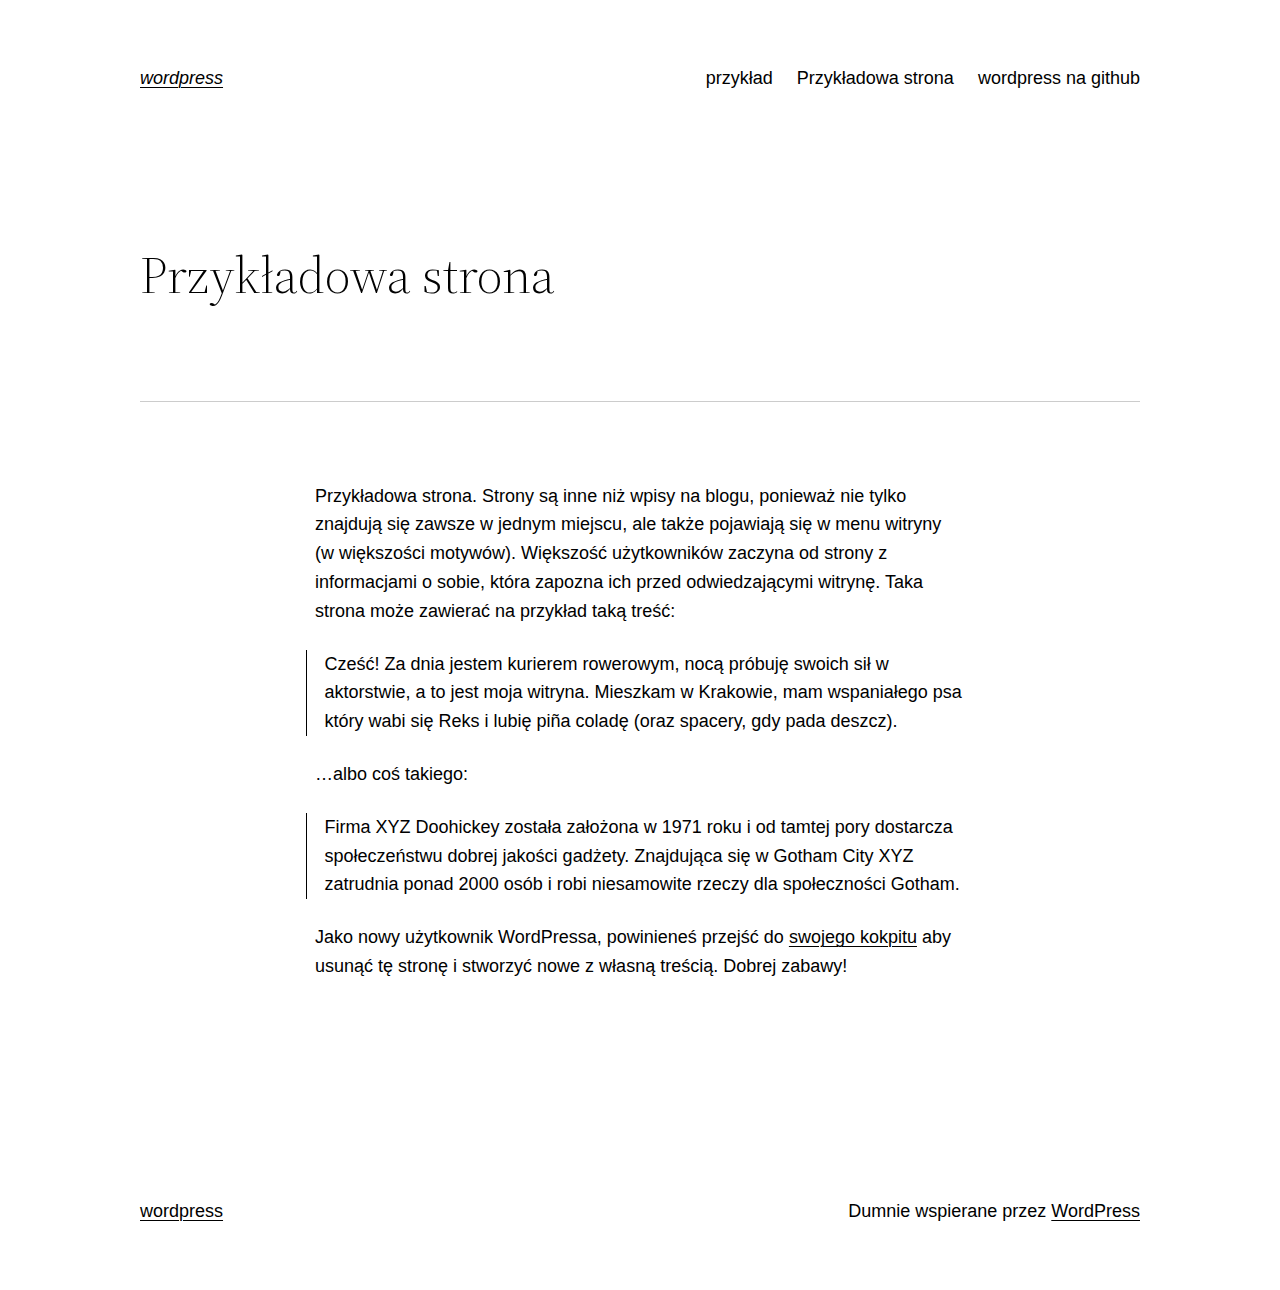
<file: przykladowa-strona/index.html>
<!DOCTYPE html>
<html lang="pl-PL">
<head>
	<meta charset="UTF-8">
	<meta name="viewport" content="width=device-width, initial-scale=1">
<meta name="robots" content="max-image-preview:large">
<title>Przyk&#322;adowa strona &ndash; wordpress</title>

<link rel="alternate" type="application/rss+xml" title="wordpress &raquo; Kana&#322; z wpisami" href="https://krystianwojtowicz.github.io/feed/">
<link rel="alternate" type="application/rss+xml" title="wordpress &raquo; Kana&#322; z komentarzami" href="https://krystianwojtowicz.github.io/comments/feed/">
<link rel="alternate" type="application/rss+xml" title="wordpress &raquo; Przyk&#322;adowa strona Kana&#322; z komentarzami" href="https://krystianwojtowicz.github.io/przykladowa-strona/feed/">
<style id="wp-block-site-logo-inline-css">
.wp-block-site-logo{line-height:0}.wp-block-site-logo a{display:inline-block}.wp-block-site-logo.is-default-size img{width:120px;height:auto}.wp-block-site-logo a,.wp-block-site-logo img{border-radius:inherit}.wp-block-site-logo.aligncenter{margin-left:auto;margin-right:auto;text-align:center}.wp-block-site-logo.is-style-rounded{border-radius:9999px}
</style>
<style id="wp-block-group-inline-css">
.wp-block-group{box-sizing:border-box}
.wp-block-group:where(.has-background){padding:1.25em 2.375em}
</style>
<style id="wp-block-page-list-inline-css">
.wp-block-navigation .wp-block-page-list{display:flex;flex-direction:var(--navigation-layout-direction,initial);justify-content:var(--navigation-layout-justify,initial);align-items:var(--navigation-layout-align,initial);flex-wrap:var(--navigation-layout-wrap,wrap);background-color:inherit}.wp-block-navigation .wp-block-navigation-item{background-color:inherit}
</style>
<link rel="stylesheet" id="wp-block-navigation-css" href="https://krystianwojtowicz.github.io/wp-includes/blocks/navigation/style.min.css?ver=5.9.3" media="all">
<style id="wp-block-template-part-inline-css">
.wp-block-template-part.has-background{padding:1.25em 2.375em;margin-top:0;margin-bottom:0}
</style>
<style id="wp-block-post-title-inline-css">
.wp-block-post-title a{display:inline-block}
</style>
<style id="wp-block-post-featured-image-inline-css">
.wp-block-post-featured-image{margin-left:0;margin-right:0}.wp-block-post-featured-image a{display:inline-block}.wp-block-post-featured-image img{max-width:100%;width:100%;height:auto;vertical-align:bottom}.wp-block-post-featured-image.alignfull img,.wp-block-post-featured-image.alignwide img{width:100%}
</style>
<style id="wp-block-separator-inline-css">
@charset "UTF-8";.wp-block-separator{border-top:1px solid;border-bottom:1px solid}.wp-block-separator.is-style-wide{border-bottom-width:1px}.wp-block-separator.is-style-dots{background:none!important;border:none;text-align:center;line-height:1;height:auto}.wp-block-separator.is-style-dots:before{content:"&middot;&middot;&middot;";color:currentColor;font-size:1.5em;letter-spacing:2em;padding-left:2em;font-family:serif}
.wp-block-separator{border:none;border-bottom:2px solid;margin-left:auto;margin-right:auto;opacity:.4}.wp-block-separator:not(.is-style-wide):not(.is-style-dots){width:100px}.wp-block-separator.has-background:not(.is-style-dots){border-bottom:none;height:1px}.wp-block-separator.has-background:not(.is-style-wide):not(.is-style-dots){height:2px}
</style>
<style id="wp-block-spacer-inline-css">
.wp-block-spacer{clear:both}
</style>
<style id="wp-block-paragraph-inline-css">
.is-small-text{font-size:.875em}.is-regular-text{font-size:1em}.is-large-text{font-size:2.25em}.is-larger-text{font-size:3em}.has-drop-cap:not(:focus):first-letter{float:left;font-size:8.4em;line-height:.68;font-weight:100;margin:.05em .1em 0 0;text-transform:uppercase;font-style:normal}p{overflow-wrap:break-word}p.has-drop-cap.has-background{overflow:hidden}p.has-background{padding:1.25em 2.375em}:where(p.has-text-color:not(.has-link-color)) a{color:inherit}
</style>
<style id="wp-block-quote-inline-css">
.wp-block-quote{overflow-wrap:break-word}.wp-block-quote.is-large,.wp-block-quote.is-style-large{margin-bottom:1em;padding:0 1em}.wp-block-quote.is-large p,.wp-block-quote.is-style-large p{font-size:1.5em;font-style:italic;line-height:1.6}.wp-block-quote.is-large cite,.wp-block-quote.is-large footer,.wp-block-quote.is-style-large cite,.wp-block-quote.is-style-large footer{font-size:1.125em;text-align:right}
.wp-block-quote{border-left:.25em solid;margin:0 0 1.75em;padding-left:1em}.wp-block-quote cite,.wp-block-quote footer{color:currentColor;font-size:.8125em;position:relative;font-style:normal}.wp-block-quote.has-text-align-right{border-left:none;border-right:.25em solid;padding-left:0;padding-right:1em}.wp-block-quote.has-text-align-center{border:none;padding-left:0}.wp-block-quote.is-large,.wp-block-quote.is-style-large,.wp-block-quote.is-style-plain{border:none}
</style>
<style id="wp-block-post-comments-inline-css">
.wp-block-post-comments>h3:first-of-type{margin-top:0}.wp-block-post-comments .commentlist{list-style:none;margin:0;padding:0}.wp-block-post-comments .commentlist .comment{min-height:2.25em;padding-left:3.25em}.wp-block-post-comments .commentlist .comment p{font-size:.875em;line-height:1.8;margin:.36em 0 1.4em}.wp-block-post-comments .commentlist .children{list-style:none;margin:0;padding:0}.wp-block-post-comments .comment-author{line-height:1.5}.wp-block-post-comments .comment-author .avatar{border-radius:1.5em;display:block;float:left;height:2.5em;margin-right:.75em;width:2.5em}.wp-block-post-comments .comment-author cite{font-style:normal}.wp-block-post-comments .comment-meta{line-height:1.5;margin-left:-3.25em}.wp-block-post-comments .comment-body .commentmetadata{font-size:.75em}.wp-block-post-comments .comment-form-author label,.wp-block-post-comments .comment-form-comment label,.wp-block-post-comments .comment-form-email label,.wp-block-post-comments .comment-form-url label{display:block;margin-bottom:.25em}.wp-block-post-comments .comment-form input:not([type=submit]):not([type=checkbox]),.wp-block-post-comments .comment-form textarea{display:block;box-sizing:border-box;width:100%}.wp-block-post-comments .comment-form-cookies-consent{display:flex;gap:.25em}.wp-block-post-comments .comment-form-cookies-consent #wp-comment-cookies-consent{margin-top:.35em}.wp-block-post-comments .reply{font-size:.75em;margin-bottom:1.4em}.wp-block-post-comments input:not([type=submit]),.wp-block-post-comments textarea{border:1px solid #949494;font-size:1em;font-family:inherit}.wp-block-post-comments input:not([type=submit]):not([type=checkbox]),.wp-block-post-comments textarea{padding:calc(.667em + 2px)}.wp-block-post-comments input[type=submit]{border:none}
</style>
<style id="wp-block-buttons-inline-css">
.wp-block-buttons.is-vertical{flex-direction:column}.wp-block-buttons.is-vertical>.wp-block-button:last-child{margin-bottom:0}.wp-block-buttons>.wp-block-button{display:inline-block;margin:0}.wp-block-buttons.is-content-justification-left{justify-content:flex-start}.wp-block-buttons.is-content-justification-left.is-vertical{align-items:flex-start}.wp-block-buttons.is-content-justification-center{justify-content:center}.wp-block-buttons.is-content-justification-center.is-vertical{align-items:center}.wp-block-buttons.is-content-justification-right{justify-content:flex-end}.wp-block-buttons.is-content-justification-right.is-vertical{align-items:flex-end}.wp-block-buttons.is-content-justification-space-between{justify-content:space-between}.wp-block-buttons.aligncenter{text-align:center}.wp-block-buttons:not(.is-content-justification-space-between,.is-content-justification-right,.is-content-justification-left,.is-content-justification-center) .wp-block-button.aligncenter{margin-left:auto;margin-right:auto;width:100%}.wp-block-button.aligncenter{text-align:center}
</style>
<style id="wp-block-button-inline-css">
.wp-block-button__link{color:#fff;background-color:#32373c;border-radius:9999px;box-shadow:none;cursor:pointer;display:inline-block;font-size:1.125em;padding:calc(.667em + 2px) calc(1.333em + 2px);text-align:center;text-decoration:none;word-break:break-word;box-sizing:border-box}.wp-block-button__link:active,.wp-block-button__link:focus,.wp-block-button__link:hover,.wp-block-button__link:visited{color:#fff}.wp-block-button__link.aligncenter{text-align:center}.wp-block-button__link.alignright{text-align:right}.wp-block-buttons>.wp-block-button.has-custom-width{max-width:none}.wp-block-buttons>.wp-block-button.has-custom-width .wp-block-button__link{width:100%}.wp-block-buttons>.wp-block-button.has-custom-font-size .wp-block-button__link{font-size:inherit}.wp-block-buttons>.wp-block-button.wp-block-button__width-25{width:calc(25% - var(--wp--style--block-gap, .5em)*0.75)}.wp-block-buttons>.wp-block-button.wp-block-button__width-50{width:calc(50% - var(--wp--style--block-gap, .5em)*0.5)}.wp-block-buttons>.wp-block-button.wp-block-button__width-75{width:calc(75% - var(--wp--style--block-gap, .5em)*0.25)}.wp-block-buttons>.wp-block-button.wp-block-button__width-100{width:100%;flex-basis:100%}.wp-block-buttons.is-vertical>.wp-block-button.wp-block-button__width-25{width:25%}.wp-block-buttons.is-vertical>.wp-block-button.wp-block-button__width-50{width:50%}.wp-block-buttons.is-vertical>.wp-block-button.wp-block-button__width-75{width:75%}.wp-block-button.is-style-squared,.wp-block-button__link.wp-block-button.is-style-squared{border-radius:0}.wp-block-button.no-border-radius,.wp-block-button__link.no-border-radius{border-radius:0!important}.is-style-outline>:where(.wp-block-button__link),:where(.wp-block-button__link).is-style-outline{border:2px solid;padding:.667em 1.333em}.is-style-outline>.wp-block-button__link:not(.has-text-color),.wp-block-button__link.is-style-outline:not(.has-text-color){color:currentColor}.is-style-outline>.wp-block-button__link:not(.has-background),.wp-block-button__link.is-style-outline:not(.has-background){background-color:transparent}
</style>
<style id="wp-block-library-inline-css">
:root{--wp-admin-theme-color:#007cba;--wp-admin-theme-color--rgb:0,124,186;--wp-admin-theme-color-darker-10:#006ba1;--wp-admin-theme-color-darker-10--rgb:0,107,161;--wp-admin-theme-color-darker-20:#005a87;--wp-admin-theme-color-darker-20--rgb:0,90,135;--wp-admin-border-width-focus:2px}@media (-webkit-min-device-pixel-ratio:2),(min-resolution:192dpi){:root{--wp-admin-border-width-focus:1.5px}}:root{--wp--preset--font-size--normal:16px;--wp--preset--font-size--huge:42px}:root .has-very-light-gray-background-color{background-color:#eee}:root .has-very-dark-gray-background-color{background-color:#313131}:root .has-very-light-gray-color{color:#eee}:root .has-very-dark-gray-color{color:#313131}:root .has-vivid-green-cyan-to-vivid-cyan-blue-gradient-background{background:linear-gradient(135deg,#00d084,#0693e3)}:root .has-purple-crush-gradient-background{background:linear-gradient(135deg,#34e2e4,#4721fb 50%,#ab1dfe)}:root .has-hazy-dawn-gradient-background{background:linear-gradient(135deg,#faaca8,#dad0ec)}:root .has-subdued-olive-gradient-background{background:linear-gradient(135deg,#fafae1,#67a671)}:root .has-atomic-cream-gradient-background{background:linear-gradient(135deg,#fdd79a,#004a59)}:root .has-nightshade-gradient-background{background:linear-gradient(135deg,#330968,#31cdcf)}:root .has-midnight-gradient-background{background:linear-gradient(135deg,#020381,#2874fc)}.has-regular-font-size{font-size:1em}.has-larger-font-size{font-size:2.625em}.has-normal-font-size{font-size:var(--wp--preset--font-size--normal)}.has-huge-font-size{font-size:var(--wp--preset--font-size--huge)}.has-text-align-center{text-align:center}.has-text-align-left{text-align:left}.has-text-align-right{text-align:right}#end-resizable-editor-section{display:none}.aligncenter{clear:both}.items-justified-left{justify-content:flex-start}.items-justified-center{justify-content:center}.items-justified-right{justify-content:flex-end}.items-justified-space-between{justify-content:space-between}.screen-reader-text{border:0;clip:rect(1px,1px,1px,1px);-webkit-clip-path:inset(50%);clip-path:inset(50%);height:1px;margin:-1px;overflow:hidden;padding:0;position:absolute;width:1px;word-wrap:normal!important}.screen-reader-text:focus{background-color:#ddd;clip:auto!important;-webkit-clip-path:none;clip-path:none;color:#444;display:block;font-size:1em;height:auto;left:5px;line-height:normal;padding:15px 23px 14px;text-decoration:none;top:5px;width:auto;z-index:100000}html :where(img[class*=wp-image-]){height:auto;max-width:100%}
</style>
<style id="global-styles-inline-css">
body{--wp--preset--color--black: #000000;--wp--preset--color--cyan-bluish-gray: #abb8c3;--wp--preset--color--white: #ffffff;--wp--preset--color--pale-pink: #f78da7;--wp--preset--color--vivid-red: #cf2e2e;--wp--preset--color--luminous-vivid-orange: #ff6900;--wp--preset--color--luminous-vivid-amber: #fcb900;--wp--preset--color--light-green-cyan: #7bdcb5;--wp--preset--color--vivid-green-cyan: #00d084;--wp--preset--color--pale-cyan-blue: #8ed1fc;--wp--preset--color--vivid-cyan-blue: #0693e3;--wp--preset--color--vivid-purple: #9b51e0;--wp--preset--color--foreground: #000000;--wp--preset--color--background: #ffffff;--wp--preset--color--primary: #1a4548;--wp--preset--color--secondary: #ffe2c7;--wp--preset--color--tertiary: #F6F6F6;--wp--preset--gradient--vivid-cyan-blue-to-vivid-purple: linear-gradient(135deg,rgba(6,147,227,1) 0%,rgb(155,81,224) 100%);--wp--preset--gradient--light-green-cyan-to-vivid-green-cyan: linear-gradient(135deg,rgb(122,220,180) 0%,rgb(0,208,130) 100%);--wp--preset--gradient--luminous-vivid-amber-to-luminous-vivid-orange: linear-gradient(135deg,rgba(252,185,0,1) 0%,rgba(255,105,0,1) 100%);--wp--preset--gradient--luminous-vivid-orange-to-vivid-red: linear-gradient(135deg,rgba(255,105,0,1) 0%,rgb(207,46,46) 100%);--wp--preset--gradient--very-light-gray-to-cyan-bluish-gray: linear-gradient(135deg,rgb(238,238,238) 0%,rgb(169,184,195) 100%);--wp--preset--gradient--cool-to-warm-spectrum: linear-gradient(135deg,rgb(74,234,220) 0%,rgb(151,120,209) 20%,rgb(207,42,186) 40%,rgb(238,44,130) 60%,rgb(251,105,98) 80%,rgb(254,248,76) 100%);--wp--preset--gradient--blush-light-purple: linear-gradient(135deg,rgb(255,206,236) 0%,rgb(152,150,240) 100%);--wp--preset--gradient--blush-bordeaux: linear-gradient(135deg,rgb(254,205,165) 0%,rgb(254,45,45) 50%,rgb(107,0,62) 100%);--wp--preset--gradient--luminous-dusk: linear-gradient(135deg,rgb(255,203,112) 0%,rgb(199,81,192) 50%,rgb(65,88,208) 100%);--wp--preset--gradient--pale-ocean: linear-gradient(135deg,rgb(255,245,203) 0%,rgb(182,227,212) 50%,rgb(51,167,181) 100%);--wp--preset--gradient--electric-grass: linear-gradient(135deg,rgb(202,248,128) 0%,rgb(113,206,126) 100%);--wp--preset--gradient--midnight: linear-gradient(135deg,rgb(2,3,129) 0%,rgb(40,116,252) 100%);--wp--preset--gradient--vertical-secondary-to-tertiary: linear-gradient(to bottom,var(--wp--preset--color--secondary) 0%,var(--wp--preset--color--tertiary) 100%);--wp--preset--gradient--vertical-secondary-to-background: linear-gradient(to bottom,var(--wp--preset--color--secondary) 0%,var(--wp--preset--color--background) 100%);--wp--preset--gradient--vertical-tertiary-to-background: linear-gradient(to bottom,var(--wp--preset--color--tertiary) 0%,var(--wp--preset--color--background) 100%);--wp--preset--gradient--diagonal-primary-to-foreground: linear-gradient(to bottom right,var(--wp--preset--color--primary) 0%,var(--wp--preset--color--foreground) 100%);--wp--preset--gradient--diagonal-secondary-to-background: linear-gradient(to bottom right,var(--wp--preset--color--secondary) 50%,var(--wp--preset--color--background) 50%);--wp--preset--gradient--diagonal-background-to-secondary: linear-gradient(to bottom right,var(--wp--preset--color--background) 50%,var(--wp--preset--color--secondary) 50%);--wp--preset--gradient--diagonal-tertiary-to-background: linear-gradient(to bottom right,var(--wp--preset--color--tertiary) 50%,var(--wp--preset--color--background) 50%);--wp--preset--gradient--diagonal-background-to-tertiary: linear-gradient(to bottom right,var(--wp--preset--color--background) 50%,var(--wp--preset--color--tertiary) 50%);--wp--preset--duotone--dark-grayscale: url('#wp-duotone-dark-grayscale');--wp--preset--duotone--grayscale: url('#wp-duotone-grayscale');--wp--preset--duotone--purple-yellow: url('#wp-duotone-purple-yellow');--wp--preset--duotone--blue-red: url('#wp-duotone-blue-red');--wp--preset--duotone--midnight: url('#wp-duotone-midnight');--wp--preset--duotone--magenta-yellow: url('#wp-duotone-magenta-yellow');--wp--preset--duotone--purple-green: url('#wp-duotone-purple-green');--wp--preset--duotone--blue-orange: url('#wp-duotone-blue-orange');--wp--preset--duotone--foreground-and-background: url('#wp-duotone-foreground-and-background');--wp--preset--duotone--foreground-and-secondary: url('#wp-duotone-foreground-and-secondary');--wp--preset--duotone--foreground-and-tertiary: url('#wp-duotone-foreground-and-tertiary');--wp--preset--duotone--primary-and-background: url('#wp-duotone-primary-and-background');--wp--preset--duotone--primary-and-secondary: url('#wp-duotone-primary-and-secondary');--wp--preset--duotone--primary-and-tertiary: url('#wp-duotone-primary-and-tertiary');--wp--preset--font-size--small: 1rem;--wp--preset--font-size--medium: 1.125rem;--wp--preset--font-size--large: 1.75rem;--wp--preset--font-size--x-large: clamp(1.75rem, 3vw, 2.25rem);--wp--preset--font-family--system-font: -apple-system,BlinkMacSystemFont,"Segoe UI",Roboto,Oxygen-Sans,Ubuntu,Cantarell,"Helvetica Neue",sans-serif;--wp--preset--font-family--source-serif-pro: "Source Serif Pro", serif;--wp--custom--spacing--small: max(1.25rem, 5vw);--wp--custom--spacing--medium: clamp(2rem, 8vw, calc(4 * var(--wp--style--block-gap)));--wp--custom--spacing--large: clamp(4rem, 10vw, 8rem);--wp--custom--spacing--outer: var(--wp--custom--spacing--small, 1.25rem);--wp--custom--typography--font-size--huge: clamp(2.25rem, 4vw, 2.75rem);--wp--custom--typography--font-size--gigantic: clamp(2.75rem, 6vw, 3.25rem);--wp--custom--typography--font-size--colossal: clamp(3.25rem, 8vw, 6.25rem);--wp--custom--typography--line-height--tiny: 1.15;--wp--custom--typography--line-height--small: 1.2;--wp--custom--typography--line-height--medium: 1.4;--wp--custom--typography--line-height--normal: 1.6;}body { margin: 0; }body{background-color: var(--wp--preset--color--background);color: var(--wp--preset--color--foreground);font-family: var(--wp--preset--font-family--system-font);font-size: var(--wp--preset--font-size--medium);line-height: var(--wp--custom--typography--line-height--normal);--wp--style--block-gap: 1.5rem;}.wp-site-blocks > .alignleft { float: left; margin-right: 2em; }.wp-site-blocks > .alignright { float: right; margin-left: 2em; }.wp-site-blocks > .aligncenter { justify-content: center; margin-left: auto; margin-right: auto; }.wp-site-blocks > * { margin-top: 0; margin-bottom: 0; }.wp-site-blocks > * + * { margin-top: var( --wp--style--block-gap ); }h1{font-family: var(--wp--preset--font-family--source-serif-pro);font-size: var(--wp--custom--typography--font-size--colossal);font-weight: 300;line-height: var(--wp--custom--typography--line-height--tiny);}h2{font-family: var(--wp--preset--font-family--source-serif-pro);font-size: var(--wp--custom--typography--font-size--gigantic);font-weight: 300;line-height: var(--wp--custom--typography--line-height--small);}h3{font-family: var(--wp--preset--font-family--source-serif-pro);font-size: var(--wp--custom--typography--font-size--huge);font-weight: 300;line-height: var(--wp--custom--typography--line-height--tiny);}h4{font-family: var(--wp--preset--font-family--source-serif-pro);font-size: var(--wp--preset--font-size--x-large);font-weight: 300;line-height: var(--wp--custom--typography--line-height--tiny);}h5{font-family: var(--wp--preset--font-family--system-font);font-size: var(--wp--preset--font-size--medium);font-weight: 700;line-height: var(--wp--custom--typography--line-height--normal);text-transform: uppercase;}h6{font-family: var(--wp--preset--font-family--system-font);font-size: var(--wp--preset--font-size--medium);font-weight: 400;line-height: var(--wp--custom--typography--line-height--normal);text-transform: uppercase;}a{color: var(--wp--preset--color--foreground);}.wp-block-button__link{background-color: var(--wp--preset--color--primary);border-radius: 0;color: var(--wp--preset--color--background);font-size: var(--wp--preset--font-size--medium);}.wp-block-post-title{font-family: var(--wp--preset--font-family--source-serif-pro);font-size: var(--wp--custom--typography--font-size--gigantic);font-weight: 300;line-height: var(--wp--custom--typography--line-height--tiny);}.wp-block-post-comments{padding-top: var(--wp--custom--spacing--small);}.wp-block-pullquote{border-width: 1px 0;}.wp-block-query-title{font-family: var(--wp--preset--font-family--source-serif-pro);font-size: var(--wp--custom--typography--font-size--gigantic);font-weight: 300;line-height: var(--wp--custom--typography--line-height--small);}.wp-block-quote{border-width: 1px;}.wp-block-site-title{font-family: var(--wp--preset--font-family--system-font);font-size: var(--wp--preset--font-size--medium);font-weight: normal;line-height: var(--wp--custom--typography--line-height--normal);}.has-black-color{color: var(--wp--preset--color--black) !important;}.has-cyan-bluish-gray-color{color: var(--wp--preset--color--cyan-bluish-gray) !important;}.has-white-color{color: var(--wp--preset--color--white) !important;}.has-pale-pink-color{color: var(--wp--preset--color--pale-pink) !important;}.has-vivid-red-color{color: var(--wp--preset--color--vivid-red) !important;}.has-luminous-vivid-orange-color{color: var(--wp--preset--color--luminous-vivid-orange) !important;}.has-luminous-vivid-amber-color{color: var(--wp--preset--color--luminous-vivid-amber) !important;}.has-light-green-cyan-color{color: var(--wp--preset--color--light-green-cyan) !important;}.has-vivid-green-cyan-color{color: var(--wp--preset--color--vivid-green-cyan) !important;}.has-pale-cyan-blue-color{color: var(--wp--preset--color--pale-cyan-blue) !important;}.has-vivid-cyan-blue-color{color: var(--wp--preset--color--vivid-cyan-blue) !important;}.has-vivid-purple-color{color: var(--wp--preset--color--vivid-purple) !important;}.has-foreground-color{color: var(--wp--preset--color--foreground) !important;}.has-background-color{color: var(--wp--preset--color--background) !important;}.has-primary-color{color: var(--wp--preset--color--primary) !important;}.has-secondary-color{color: var(--wp--preset--color--secondary) !important;}.has-tertiary-color{color: var(--wp--preset--color--tertiary) !important;}.has-black-background-color{background-color: var(--wp--preset--color--black) !important;}.has-cyan-bluish-gray-background-color{background-color: var(--wp--preset--color--cyan-bluish-gray) !important;}.has-white-background-color{background-color: var(--wp--preset--color--white) !important;}.has-pale-pink-background-color{background-color: var(--wp--preset--color--pale-pink) !important;}.has-vivid-red-background-color{background-color: var(--wp--preset--color--vivid-red) !important;}.has-luminous-vivid-orange-background-color{background-color: var(--wp--preset--color--luminous-vivid-orange) !important;}.has-luminous-vivid-amber-background-color{background-color: var(--wp--preset--color--luminous-vivid-amber) !important;}.has-light-green-cyan-background-color{background-color: var(--wp--preset--color--light-green-cyan) !important;}.has-vivid-green-cyan-background-color{background-color: var(--wp--preset--color--vivid-green-cyan) !important;}.has-pale-cyan-blue-background-color{background-color: var(--wp--preset--color--pale-cyan-blue) !important;}.has-vivid-cyan-blue-background-color{background-color: var(--wp--preset--color--vivid-cyan-blue) !important;}.has-vivid-purple-background-color{background-color: var(--wp--preset--color--vivid-purple) !important;}.has-foreground-background-color{background-color: var(--wp--preset--color--foreground) !important;}.has-background-background-color{background-color: var(--wp--preset--color--background) !important;}.has-primary-background-color{background-color: var(--wp--preset--color--primary) !important;}.has-secondary-background-color{background-color: var(--wp--preset--color--secondary) !important;}.has-tertiary-background-color{background-color: var(--wp--preset--color--tertiary) !important;}.has-black-border-color{border-color: var(--wp--preset--color--black) !important;}.has-cyan-bluish-gray-border-color{border-color: var(--wp--preset--color--cyan-bluish-gray) !important;}.has-white-border-color{border-color: var(--wp--preset--color--white) !important;}.has-pale-pink-border-color{border-color: var(--wp--preset--color--pale-pink) !important;}.has-vivid-red-border-color{border-color: var(--wp--preset--color--vivid-red) !important;}.has-luminous-vivid-orange-border-color{border-color: var(--wp--preset--color--luminous-vivid-orange) !important;}.has-luminous-vivid-amber-border-color{border-color: var(--wp--preset--color--luminous-vivid-amber) !important;}.has-light-green-cyan-border-color{border-color: var(--wp--preset--color--light-green-cyan) !important;}.has-vivid-green-cyan-border-color{border-color: var(--wp--preset--color--vivid-green-cyan) !important;}.has-pale-cyan-blue-border-color{border-color: var(--wp--preset--color--pale-cyan-blue) !important;}.has-vivid-cyan-blue-border-color{border-color: var(--wp--preset--color--vivid-cyan-blue) !important;}.has-vivid-purple-border-color{border-color: var(--wp--preset--color--vivid-purple) !important;}.has-foreground-border-color{border-color: var(--wp--preset--color--foreground) !important;}.has-background-border-color{border-color: var(--wp--preset--color--background) !important;}.has-primary-border-color{border-color: var(--wp--preset--color--primary) !important;}.has-secondary-border-color{border-color: var(--wp--preset--color--secondary) !important;}.has-tertiary-border-color{border-color: var(--wp--preset--color--tertiary) !important;}.has-vivid-cyan-blue-to-vivid-purple-gradient-background{background: var(--wp--preset--gradient--vivid-cyan-blue-to-vivid-purple) !important;}.has-light-green-cyan-to-vivid-green-cyan-gradient-background{background: var(--wp--preset--gradient--light-green-cyan-to-vivid-green-cyan) !important;}.has-luminous-vivid-amber-to-luminous-vivid-orange-gradient-background{background: var(--wp--preset--gradient--luminous-vivid-amber-to-luminous-vivid-orange) !important;}.has-luminous-vivid-orange-to-vivid-red-gradient-background{background: var(--wp--preset--gradient--luminous-vivid-orange-to-vivid-red) !important;}.has-very-light-gray-to-cyan-bluish-gray-gradient-background{background: var(--wp--preset--gradient--very-light-gray-to-cyan-bluish-gray) !important;}.has-cool-to-warm-spectrum-gradient-background{background: var(--wp--preset--gradient--cool-to-warm-spectrum) !important;}.has-blush-light-purple-gradient-background{background: var(--wp--preset--gradient--blush-light-purple) !important;}.has-blush-bordeaux-gradient-background{background: var(--wp--preset--gradient--blush-bordeaux) !important;}.has-luminous-dusk-gradient-background{background: var(--wp--preset--gradient--luminous-dusk) !important;}.has-pale-ocean-gradient-background{background: var(--wp--preset--gradient--pale-ocean) !important;}.has-electric-grass-gradient-background{background: var(--wp--preset--gradient--electric-grass) !important;}.has-midnight-gradient-background{background: var(--wp--preset--gradient--midnight) !important;}.has-vertical-secondary-to-tertiary-gradient-background{background: var(--wp--preset--gradient--vertical-secondary-to-tertiary) !important;}.has-vertical-secondary-to-background-gradient-background{background: var(--wp--preset--gradient--vertical-secondary-to-background) !important;}.has-vertical-tertiary-to-background-gradient-background{background: var(--wp--preset--gradient--vertical-tertiary-to-background) !important;}.has-diagonal-primary-to-foreground-gradient-background{background: var(--wp--preset--gradient--diagonal-primary-to-foreground) !important;}.has-diagonal-secondary-to-background-gradient-background{background: var(--wp--preset--gradient--diagonal-secondary-to-background) !important;}.has-diagonal-background-to-secondary-gradient-background{background: var(--wp--preset--gradient--diagonal-background-to-secondary) !important;}.has-diagonal-tertiary-to-background-gradient-background{background: var(--wp--preset--gradient--diagonal-tertiary-to-background) !important;}.has-diagonal-background-to-tertiary-gradient-background{background: var(--wp--preset--gradient--diagonal-background-to-tertiary) !important;}.has-small-font-size{font-size: var(--wp--preset--font-size--small) !important;}.has-medium-font-size{font-size: var(--wp--preset--font-size--medium) !important;}.has-large-font-size{font-size: var(--wp--preset--font-size--large) !important;}.has-x-large-font-size{font-size: var(--wp--preset--font-size--x-large) !important;}.has-system-font-font-family{font-family: var(--wp--preset--font-family--system-font) !important;}.has-source-serif-pro-font-family{font-family: var(--wp--preset--font-family--source-serif-pro) !important;}
</style>
<link rel="stylesheet" id="twentytwentytwo-style-css" href="https://krystianwojtowicz.github.io/wp-content/themes/twentytwentytwo/style.css?ver=1.1" media="all">
<style id="twentytwentytwo-style-inline-css">

		@font-face{
			font-family: 'Source Serif Pro';
			font-weight: 200 900;
			font-style: normal;
			font-stretch: normal;
			font-display: swap;
			src: url('https://krystianwojtowicz.github.io/wp-content/themes/twentytwentytwo/assets/fonts/SourceSerif4Variable-Roman.ttf.woff2') format('woff2');
		}

		@font-face{
			font-family: 'Source Serif Pro';
			font-weight: 200 900;
			font-style: italic;
			font-stretch: normal;
			font-display: swap;
			src: url('https://krystianwojtowicz.github.io/wp-content/themes/twentytwentytwo/assets/fonts/SourceSerif4Variable-Italic.ttf.woff2') format('woff2');
		}
		
</style>
<script src="https://krystianwojtowicz.github.io/wp-includes/blocks/navigation/view.min.js?ver=3776ea67846b3bb10fe8f7cdd486b0ba" id="wp-block-navigation-view-js"></script>
<link rel="alternate" type="application/json" href="https://krystianwojtowicz.github.io/wp-json/wp/v2/pages/2">

<link rel="canonical" href="https://krystianwojtowicz.github.io/przykladowa-strona/">

<link rel="alternate" type="application/json+oembed" href="https://krystianwojtowicz.github.io/wp-json/oembed/1.0/embed?url=https%3A%2F%2Fkrystianwojtowicz.github.io%2Fwordpress.github.io%2Fprzykladowa-strona%2F">
<link rel="alternate" type="text/xml+oembed" href="https://krystianwojtowicz.github.io/wp-json/oembed/1.0/embed?url=https%3A%2F%2Fkrystianwojtowicz.github.io%2Fwordpress.github.io%2Fprzykladowa-strona%2F&amp;format=xml">
		<link rel="preload" href="https://krystianwojtowicz.github.io/wp-content/themes/twentytwentytwo/assets/fonts/SourceSerif4Variable-Roman.ttf.woff2" as="font" type="font/woff2" crossorigin>
		<style>.wp-container-1 {display: flex;gap: var( --wp--style--block-gap, 0.5em );flex-wrap: wrap;align-items: center;align-items: center;}.wp-container-1 > * { margin: 0; }</style>
<style>.wp-container-3 {display: flex;gap: var( --wp--style--block-gap, 0.5em );flex-wrap: wrap;align-items: center;align-items: center;justify-content: flex-end;}.wp-container-3 > * { margin: 0; }</style>
<style>.wp-container-4 {display: flex;gap: var( --wp--style--block-gap, 0.5em );flex-wrap: wrap;align-items: center;align-items: center;justify-content: space-between;}.wp-container-4 > * { margin: 0; }</style>
<style>.wp-container-5 > * {max-width: 650px;margin-left: auto !important;margin-right: auto !important;}.wp-container-5 > .alignwide { max-width: 1000px;}.wp-container-5 .alignfull { max-width: none; }.wp-container-5 .alignleft { float: left; margin-right: 2em; }.wp-container-5 .alignright { float: right; margin-left: 2em; }.wp-container-5 > * { margin-top: 0; margin-bottom: 0; }.wp-container-5 > * + * { margin-top: var( --wp--style--block-gap );  margin-bottom: 0; }</style>
<style>.wp-container-6 > * {max-width: 650px;margin-left: auto !important;margin-right: auto !important;}.wp-container-6 > .alignwide { max-width: 1000px;}.wp-container-6 .alignfull { max-width: none; }.wp-container-6 .alignleft { float: left; margin-right: 2em; }.wp-container-6 .alignright { float: right; margin-left: 2em; }.wp-container-6 > * { margin-top: 0; margin-bottom: 0; }.wp-container-6 > * + * { margin-top: var( --wp--style--block-gap );  margin-bottom: 0; }</style>
<style>.wp-container-7 > * {max-width: 650px;margin-left: auto !important;margin-right: auto !important;}.wp-container-7 > .alignwide { max-width: 1000px;}.wp-container-7 .alignfull { max-width: none; }.wp-container-7 .alignleft { float: left; margin-right: 2em; }.wp-container-7 .alignright { float: right; margin-left: 2em; }.wp-container-7 > * { margin-top: 0; margin-bottom: 0; }.wp-container-7 > * + * { margin-top: var( --wp--style--block-gap );  margin-bottom: 0; }</style>
<style>.wp-container-8 > * {max-width: 650px;margin-left: auto !important;margin-right: auto !important;}.wp-container-8 > .alignwide { max-width: 1000px;}.wp-container-8 .alignfull { max-width: none; }.wp-container-8 .alignleft { float: left; margin-right: 2em; }.wp-container-8 .alignright { float: right; margin-left: 2em; }.wp-container-8 > * { margin-top: 0; margin-bottom: 0; }.wp-container-8 > * + * { margin-top: var( --wp--style--block-gap );  margin-bottom: 0; }</style>
<style>.wp-container-9 .alignleft { float: left; margin-right: 2em; }.wp-container-9 .alignright { float: right; margin-left: 2em; }.wp-container-9 > * { margin-top: 0; margin-bottom: 0; }.wp-container-9 > * + * { margin-top: var( --wp--style--block-gap );  margin-bottom: 0; }</style>
<style>.wp-container-10 {display: flex;gap: var( --wp--style--block-gap, 0.5em );flex-wrap: wrap;align-items: center;align-items: center;justify-content: space-between;}.wp-container-10 > * { margin: 0; }</style>
<style>.wp-container-11 > * {max-width: 650px;margin-left: auto !important;margin-right: auto !important;}.wp-container-11 > .alignwide { max-width: 1000px;}.wp-container-11 .alignfull { max-width: none; }.wp-container-11 .alignleft { float: left; margin-right: 2em; }.wp-container-11 .alignright { float: right; margin-left: 2em; }.wp-container-11 > * { margin-top: 0; margin-bottom: 0; }.wp-container-11 > * + * { margin-top: var( --wp--style--block-gap );  margin-bottom: 0; }</style>
<style>.wp-container-12 > * {max-width: 650px;margin-left: auto !important;margin-right: auto !important;}.wp-container-12 > .alignwide { max-width: 1000px;}.wp-container-12 .alignfull { max-width: none; }.wp-container-12 .alignleft { float: left; margin-right: 2em; }.wp-container-12 .alignright { float: right; margin-left: 2em; }.wp-container-12 > * { margin-top: 0; margin-bottom: 0; }.wp-container-12 > * + * { margin-top: var( --wp--style--block-gap );  margin-bottom: 0; }</style>
</head>

<body class="page-template-default page page-id-2 wp-embed-responsive">
<svg xmlns="http://www.w3.org/2000/svg" viewbox="0 0 0 0" width="0" height="0" focusable="false" role="none" style="visibility: hidden; position: absolute; left: -9999px; overflow: hidden;"><defs><filter id="wp-duotone-dark-grayscale"><fecolormatrix color-interpolation-filters="sRGB" type="matrix" values=" .299 .587 .114 0 0 .299 .587 .114 0 0 .299 .587 .114 0 0 .299 .587 .114 0 0 "></fecolormatrix><fecomponenttransfer color-interpolation-filters="sRGB"><fefuncr type="table" tablevalues="0 0.49803921568627"></fefuncr><fefuncg type="table" tablevalues="0 0.49803921568627"></fefuncg><fefuncb type="table" tablevalues="0 0.49803921568627"></fefuncb><fefunca type="table" tablevalues="1 1"></fefunca></fecomponenttransfer><fecomposite in2="SourceGraphic" operator="in"></fecomposite></filter></defs></svg><svg xmlns="http://www.w3.org/2000/svg" viewbox="0 0 0 0" width="0" height="0" focusable="false" role="none" style="visibility: hidden; position: absolute; left: -9999px; overflow: hidden;"><defs><filter id="wp-duotone-grayscale"><fecolormatrix color-interpolation-filters="sRGB" type="matrix" values=" .299 .587 .114 0 0 .299 .587 .114 0 0 .299 .587 .114 0 0 .299 .587 .114 0 0 "></fecolormatrix><fecomponenttransfer color-interpolation-filters="sRGB"><fefuncr type="table" tablevalues="0 1"></fefuncr><fefuncg type="table" tablevalues="0 1"></fefuncg><fefuncb type="table" tablevalues="0 1"></fefuncb><fefunca type="table" tablevalues="1 1"></fefunca></fecomponenttransfer><fecomposite in2="SourceGraphic" operator="in"></fecomposite></filter></defs></svg><svg xmlns="http://www.w3.org/2000/svg" viewbox="0 0 0 0" width="0" height="0" focusable="false" role="none" style="visibility: hidden; position: absolute; left: -9999px; overflow: hidden;"><defs><filter id="wp-duotone-purple-yellow"><fecolormatrix color-interpolation-filters="sRGB" type="matrix" values=" .299 .587 .114 0 0 .299 .587 .114 0 0 .299 .587 .114 0 0 .299 .587 .114 0 0 "></fecolormatrix><fecomponenttransfer color-interpolation-filters="sRGB"><fefuncr type="table" tablevalues="0.54901960784314 0.98823529411765"></fefuncr><fefuncg type="table" tablevalues="0 1"></fefuncg><fefuncb type="table" tablevalues="0.71764705882353 0.25490196078431"></fefuncb><fefunca type="table" tablevalues="1 1"></fefunca></fecomponenttransfer><fecomposite in2="SourceGraphic" operator="in"></fecomposite></filter></defs></svg><svg xmlns="http://www.w3.org/2000/svg" viewbox="0 0 0 0" width="0" height="0" focusable="false" role="none" style="visibility: hidden; position: absolute; left: -9999px; overflow: hidden;"><defs><filter id="wp-duotone-blue-red"><fecolormatrix color-interpolation-filters="sRGB" type="matrix" values=" .299 .587 .114 0 0 .299 .587 .114 0 0 .299 .587 .114 0 0 .299 .587 .114 0 0 "></fecolormatrix><fecomponenttransfer color-interpolation-filters="sRGB"><fefuncr type="table" tablevalues="0 1"></fefuncr><fefuncg type="table" tablevalues="0 0.27843137254902"></fefuncg><fefuncb type="table" tablevalues="0.5921568627451 0.27843137254902"></fefuncb><fefunca type="table" tablevalues="1 1"></fefunca></fecomponenttransfer><fecomposite in2="SourceGraphic" operator="in"></fecomposite></filter></defs></svg><svg xmlns="http://www.w3.org/2000/svg" viewbox="0 0 0 0" width="0" height="0" focusable="false" role="none" style="visibility: hidden; position: absolute; left: -9999px; overflow: hidden;"><defs><filter id="wp-duotone-midnight"><fecolormatrix color-interpolation-filters="sRGB" type="matrix" values=" .299 .587 .114 0 0 .299 .587 .114 0 0 .299 .587 .114 0 0 .299 .587 .114 0 0 "></fecolormatrix><fecomponenttransfer color-interpolation-filters="sRGB"><fefuncr type="table" tablevalues="0 0"></fefuncr><fefuncg type="table" tablevalues="0 0.64705882352941"></fefuncg><fefuncb type="table" tablevalues="0 1"></fefuncb><fefunca type="table" tablevalues="1 1"></fefunca></fecomponenttransfer><fecomposite in2="SourceGraphic" operator="in"></fecomposite></filter></defs></svg><svg xmlns="http://www.w3.org/2000/svg" viewbox="0 0 0 0" width="0" height="0" focusable="false" role="none" style="visibility: hidden; position: absolute; left: -9999px; overflow: hidden;"><defs><filter id="wp-duotone-magenta-yellow"><fecolormatrix color-interpolation-filters="sRGB" type="matrix" values=" .299 .587 .114 0 0 .299 .587 .114 0 0 .299 .587 .114 0 0 .299 .587 .114 0 0 "></fecolormatrix><fecomponenttransfer color-interpolation-filters="sRGB"><fefuncr type="table" tablevalues="0.78039215686275 1"></fefuncr><fefuncg type="table" tablevalues="0 0.94901960784314"></fefuncg><fefuncb type="table" tablevalues="0.35294117647059 0.47058823529412"></fefuncb><fefunca type="table" tablevalues="1 1"></fefunca></fecomponenttransfer><fecomposite in2="SourceGraphic" operator="in"></fecomposite></filter></defs></svg><svg xmlns="http://www.w3.org/2000/svg" viewbox="0 0 0 0" width="0" height="0" focusable="false" role="none" style="visibility: hidden; position: absolute; left: -9999px; overflow: hidden;"><defs><filter id="wp-duotone-purple-green"><fecolormatrix color-interpolation-filters="sRGB" type="matrix" values=" .299 .587 .114 0 0 .299 .587 .114 0 0 .299 .587 .114 0 0 .299 .587 .114 0 0 "></fecolormatrix><fecomponenttransfer color-interpolation-filters="sRGB"><fefuncr type="table" tablevalues="0.65098039215686 0.40392156862745"></fefuncr><fefuncg type="table" tablevalues="0 1"></fefuncg><fefuncb type="table" tablevalues="0.44705882352941 0.4"></fefuncb><fefunca type="table" tablevalues="1 1"></fefunca></fecomponenttransfer><fecomposite in2="SourceGraphic" operator="in"></fecomposite></filter></defs></svg><svg xmlns="http://www.w3.org/2000/svg" viewbox="0 0 0 0" width="0" height="0" focusable="false" role="none" style="visibility: hidden; position: absolute; left: -9999px; overflow: hidden;"><defs><filter id="wp-duotone-blue-orange"><fecolormatrix color-interpolation-filters="sRGB" type="matrix" values=" .299 .587 .114 0 0 .299 .587 .114 0 0 .299 .587 .114 0 0 .299 .587 .114 0 0 "></fecolormatrix><fecomponenttransfer color-interpolation-filters="sRGB"><fefuncr type="table" tablevalues="0.098039215686275 1"></fefuncr><fefuncg type="table" tablevalues="0 0.66274509803922"></fefuncg><fefuncb type="table" tablevalues="0.84705882352941 0.41960784313725"></fefuncb><fefunca type="table" tablevalues="1 1"></fefunca></fecomponenttransfer><fecomposite in2="SourceGraphic" operator="in"></fecomposite></filter></defs></svg><svg xmlns="http://www.w3.org/2000/svg" viewbox="0 0 0 0" width="0" height="0" focusable="false" role="none" style="visibility: hidden; position: absolute; left: -9999px; overflow: hidden;"><defs><filter id="wp-duotone-foreground-and-background"><fecolormatrix color-interpolation-filters="sRGB" type="matrix" values=" .299 .587 .114 0 0 .299 .587 .114 0 0 .299 .587 .114 0 0 .299 .587 .114 0 0 "></fecolormatrix><fecomponenttransfer color-interpolation-filters="sRGB"><fefuncr type="table" tablevalues="0 1"></fefuncr><fefuncg type="table" tablevalues="0 1"></fefuncg><fefuncb type="table" tablevalues="0 1"></fefuncb><fefunca type="table" tablevalues="1 1"></fefunca></fecomponenttransfer><fecomposite in2="SourceGraphic" operator="in"></fecomposite></filter></defs></svg><svg xmlns="http://www.w3.org/2000/svg" viewbox="0 0 0 0" width="0" height="0" focusable="false" role="none" style="visibility: hidden; position: absolute; left: -9999px; overflow: hidden;"><defs><filter id="wp-duotone-foreground-and-secondary"><fecolormatrix color-interpolation-filters="sRGB" type="matrix" values=" .299 .587 .114 0 0 .299 .587 .114 0 0 .299 .587 .114 0 0 .299 .587 .114 0 0 "></fecolormatrix><fecomponenttransfer color-interpolation-filters="sRGB"><fefuncr type="table" tablevalues="0 1"></fefuncr><fefuncg type="table" tablevalues="0 0.88627450980392"></fefuncg><fefuncb type="table" tablevalues="0 0.78039215686275"></fefuncb><fefunca type="table" tablevalues="1 1"></fefunca></fecomponenttransfer><fecomposite in2="SourceGraphic" operator="in"></fecomposite></filter></defs></svg><svg xmlns="http://www.w3.org/2000/svg" viewbox="0 0 0 0" width="0" height="0" focusable="false" role="none" style="visibility: hidden; position: absolute; left: -9999px; overflow: hidden;"><defs><filter id="wp-duotone-foreground-and-tertiary"><fecolormatrix color-interpolation-filters="sRGB" type="matrix" values=" .299 .587 .114 0 0 .299 .587 .114 0 0 .299 .587 .114 0 0 .299 .587 .114 0 0 "></fecolormatrix><fecomponenttransfer color-interpolation-filters="sRGB"><fefuncr type="table" tablevalues="0 0.96470588235294"></fefuncr><fefuncg type="table" tablevalues="0 0.96470588235294"></fefuncg><fefuncb type="table" tablevalues="0 0.96470588235294"></fefuncb><fefunca type="table" tablevalues="1 1"></fefunca></fecomponenttransfer><fecomposite in2="SourceGraphic" operator="in"></fecomposite></filter></defs></svg><svg xmlns="http://www.w3.org/2000/svg" viewbox="0 0 0 0" width="0" height="0" focusable="false" role="none" style="visibility: hidden; position: absolute; left: -9999px; overflow: hidden;"><defs><filter id="wp-duotone-primary-and-background"><fecolormatrix color-interpolation-filters="sRGB" type="matrix" values=" .299 .587 .114 0 0 .299 .587 .114 0 0 .299 .587 .114 0 0 .299 .587 .114 0 0 "></fecolormatrix><fecomponenttransfer color-interpolation-filters="sRGB"><fefuncr type="table" tablevalues="0.10196078431373 1"></fefuncr><fefuncg type="table" tablevalues="0.27058823529412 1"></fefuncg><fefuncb type="table" tablevalues="0.28235294117647 1"></fefuncb><fefunca type="table" tablevalues="1 1"></fefunca></fecomponenttransfer><fecomposite in2="SourceGraphic" operator="in"></fecomposite></filter></defs></svg><svg xmlns="http://www.w3.org/2000/svg" viewbox="0 0 0 0" width="0" height="0" focusable="false" role="none" style="visibility: hidden; position: absolute; left: -9999px; overflow: hidden;"><defs><filter id="wp-duotone-primary-and-secondary"><fecolormatrix color-interpolation-filters="sRGB" type="matrix" values=" .299 .587 .114 0 0 .299 .587 .114 0 0 .299 .587 .114 0 0 .299 .587 .114 0 0 "></fecolormatrix><fecomponenttransfer color-interpolation-filters="sRGB"><fefuncr type="table" tablevalues="0.10196078431373 1"></fefuncr><fefuncg type="table" tablevalues="0.27058823529412 0.88627450980392"></fefuncg><fefuncb type="table" tablevalues="0.28235294117647 0.78039215686275"></fefuncb><fefunca type="table" tablevalues="1 1"></fefunca></fecomponenttransfer><fecomposite in2="SourceGraphic" operator="in"></fecomposite></filter></defs></svg><svg xmlns="http://www.w3.org/2000/svg" viewbox="0 0 0 0" width="0" height="0" focusable="false" role="none" style="visibility: hidden; position: absolute; left: -9999px; overflow: hidden;"><defs><filter id="wp-duotone-primary-and-tertiary"><fecolormatrix color-interpolation-filters="sRGB" type="matrix" values=" .299 .587 .114 0 0 .299 .587 .114 0 0 .299 .587 .114 0 0 .299 .587 .114 0 0 "></fecolormatrix><fecomponenttransfer color-interpolation-filters="sRGB"><fefuncr type="table" tablevalues="0.10196078431373 0.96470588235294"></fefuncr><fefuncg type="table" tablevalues="0.27058823529412 0.96470588235294"></fefuncg><fefuncb type="table" tablevalues="0.28235294117647 0.96470588235294"></fefuncb><fefunca type="table" tablevalues="1 1"></fefunca></fecomponenttransfer><fecomposite in2="SourceGraphic" operator="in"></fecomposite></filter></defs></svg>
<div class="wp-site-blocks"><header class="wp-block-template-part">
<div class="wp-container-5 wp-block-group">
<div class="wp-container-4 wp-block-group alignwide" style="padding-top:var(--wp--custom--spacing--small, 1.25rem);padding-bottom:var(--wp--custom--spacing--large, 8rem)">
<div class="wp-container-1 wp-block-group">

<h1 style="font-style:italic; font-weight:400;" class="wp-block-site-title"><a href="https://krystianwojtowicz.github.io" rel="home">wordpress</a></h1></div>


<nav class="wp-container-3 is-responsive items-justified-right wp-block-navigation"><button aria-haspopup="true" aria-label="Rozwi&#324; menu" class="wp-block-navigation__responsive-container-open " data-micromodal-trigger="modal-2"><svg width="24" height="24" xmlns="http://www.w3.org/2000/svg" viewbox="0 0 24 24" role="img" aria-hidden="true" focusable="false"><rect x="4" y="7.5" width="16" height="1.5"></rect><rect x="4" y="15" width="16" height="1.5"></rect></svg></button>
			<div class="wp-block-navigation__responsive-container  " style="" id="modal-2">
				<div class="wp-block-navigation__responsive-close" tabindex="-1" data-micromodal-close>
					<div class="wp-block-navigation__responsive-dialog" aria-label="Menu">
							<button aria-label="Zamknij menu" data-micromodal-close class="wp-block-navigation__responsive-container-close"><svg xmlns="http://www.w3.org/2000/svg" viewbox="0 0 24 24" width="24" height="24" role="img" aria-hidden="true" focusable="false"><path d="M13 11.8l6.1-6.3-1-1-6.1 6.2-6.1-6.2-1 1 6.1 6.3-6.5 6.7 1 1 6.5-6.6 6.5 6.6 1-1z"></path></svg></button>
						<div class="wp-block-navigation__responsive-container-content" id="modal-2-content">
							<ul class="wp-block-page-list"><li class="wp-block-pages-list__item wp-block-navigation-item open-on-hover-click"><a class="wp-block-pages-list__item__link wp-block-navigation-item__content" href="https://krystianwojtowicz.github.io/przyklad/">przyk&#322;ad</a></li><li class="wp-block-pages-list__item current-menu-item wp-block-navigation-item open-on-hover-click"><a class="wp-block-pages-list__item__link wp-block-navigation-item__content" href="https://krystianwojtowicz.github.io/przykladowa-strona/" aria-current="page">Przyk&#322;adowa strona</a></li><li class="wp-block-pages-list__item wp-block-navigation-item open-on-hover-click"><a class="wp-block-pages-list__item__link wp-block-navigation-item__content" href="https://krystianwojtowicz.github.io/wordpress-na-github/">wordpress na github</a></li></ul>
						</div>
					</div>
				</div>
			</div></nav></div>
</div>
</header>


<main class="wp-container-9 wp-block-group">
<div class="wp-container-6 wp-block-group"><h1 style="margin-bottom: var(--wp--custom--spacing--medium, 6rem);" class="alignwide wp-block-post-title">Przyk&#322;adowa strona</h1>




<hr class="wp-block-separator alignwide is-style-wide">
</div>



<div style="height:32px" aria-hidden="true" class="wp-block-spacer"></div>


<div class="wp-container-7 entry-content wp-block-post-content">
<p>Przyk&#322;adowa strona. Strony s&#261; inne ni&#380; wpisy na blogu, poniewa&#380; nie tylko znajduj&#261; si&#281; zawsze w jednym miejscu, ale tak&#380;e pojawiaj&#261; si&#281; w menu witryny (w wi&#281;kszo&#347;ci motyw&oacute;w). Wi&#281;kszo&#347;&#263; u&#380;ytkownik&oacute;w zaczyna od strony z informacjami o sobie, kt&oacute;ra zapozna ich przed odwiedzaj&#261;cymi witryn&#281;. Taka strona mo&#380;e zawiera&#263; na przyk&#322;ad tak&#261; tre&#347;&#263;:</p>



<blockquote class="wp-block-quote"><p>Cze&#347;&#263;! Za dnia jestem kurierem rowerowym, noc&#261; pr&oacute;buj&#281; swoich si&#322; w aktorstwie, a to jest moja witryna. Mieszkam w Krakowie, mam wspania&#322;ego psa kt&oacute;ry wabi si&#281; Reks i lubi&#281; pi&ntilde;a colad&#281; (oraz spacery, gdy pada deszcz).</p></blockquote>



<p>&hellip;albo co&#347; takiego:</p>



<blockquote class="wp-block-quote"><p>Firma XYZ Doohickey zosta&#322;a za&#322;o&#380;ona w 1971 roku i od tamtej pory dostarcza spo&#322;ecze&#324;stwu dobrej jako&#347;ci gad&#380;ety. Znajduj&#261;ca si&#281; w Gotham City XYZ zatrudnia ponad 2000 os&oacute;b i robi niesamowite rzeczy dla spo&#322;eczno&#347;ci Gotham.</p></blockquote>



<p>Jako nowy u&#380;ytkownik WordPressa, powiniene&#347; przej&#347;&#263; do <a href="https://krystianwojtowicz.github.io/wp-admin/">swojego kokpitu</a> aby usun&#261;&#263; t&#281; stron&#281; i stworzy&#263; nowe z w&#322;asn&#261; tre&#347;ci&#261;. Dobrej zabawy!</p>
</div>


<div class="wp-container-8 wp-block-group">
</div>
</main>


<footer class="wp-block-template-part">
<div class="wp-container-12 wp-block-group" style="padding-top:var(--wp--custom--spacing--large, 8rem)">

					<div class="wp-container-11 wp-block-group alignfull">
					<div class="wp-container-10 wp-block-group alignwide" style="padding-top:4rem;padding-bottom:4rem"><p class="wp-block-site-title"><a href="https://krystianwojtowicz.github.io" rel="home">wordpress</a></p>

					
					<p class="has-text-align-right">Dumnie wspierane przez <a href="https://pl.wordpress.org" rel="nofollow">WordPress</a></p>
					</div>
					</div>
					
</div>

</footer>
</div>

		<style id="skip-link-styles">
		.skip-link.screen-reader-text {
			border: 0;
			clip: rect(1px,1px,1px,1px);
			clip-path: inset(50%);
			height: 1px;
			margin: -1px;
			overflow: hidden;
			padding: 0;
			position: absolute !important;
			width: 1px;
			word-wrap: normal !important;
		}

		.skip-link.screen-reader-text:focus {
			background-color: #eee;
			clip: auto !important;
			clip-path: none;
			color: #444;
			display: block;
			font-size: 1em;
			height: auto;
			left: 5px;
			line-height: normal;
			padding: 15px 23px 14px;
			text-decoration: none;
			top: 5px;
			width: auto;
			z-index: 100000;
		}
	</style>
		<script>
	( function() {
		var skipLinkTarget = document.querySelector( 'main' ),
			sibling,
			skipLinkTargetID,
			skipLink;

		// Early exit if a skip-link target can't be located.
		if ( ! skipLinkTarget ) {
			return;
		}

		// Get the site wrapper.
		// The skip-link will be injected in the beginning of it.
		sibling = document.querySelector( '.wp-site-blocks' );

		// Early exit if the root element was not found.
		if ( ! sibling ) {
			return;
		}

		// Get the skip-link target's ID, and generate one if it doesn't exist.
		skipLinkTargetID = skipLinkTarget.id;
		if ( ! skipLinkTargetID ) {
			skipLinkTargetID = 'wp--skip-link--target';
			skipLinkTarget.id = skipLinkTargetID;
		}

		// Create the skip link.
		skipLink = document.createElement( 'a' );
		skipLink.classList.add( 'skip-link', 'screen-reader-text' );
		skipLink.href = '#' + skipLinkTargetID;
		skipLink.innerHTML = 'Przejd&#378; do tre&#347;ci';

		// Inject the skip link.
		sibling.parentElement.insertBefore( skipLink, sibling );
	}() );
	</script>
	</body>
</html>
</file>
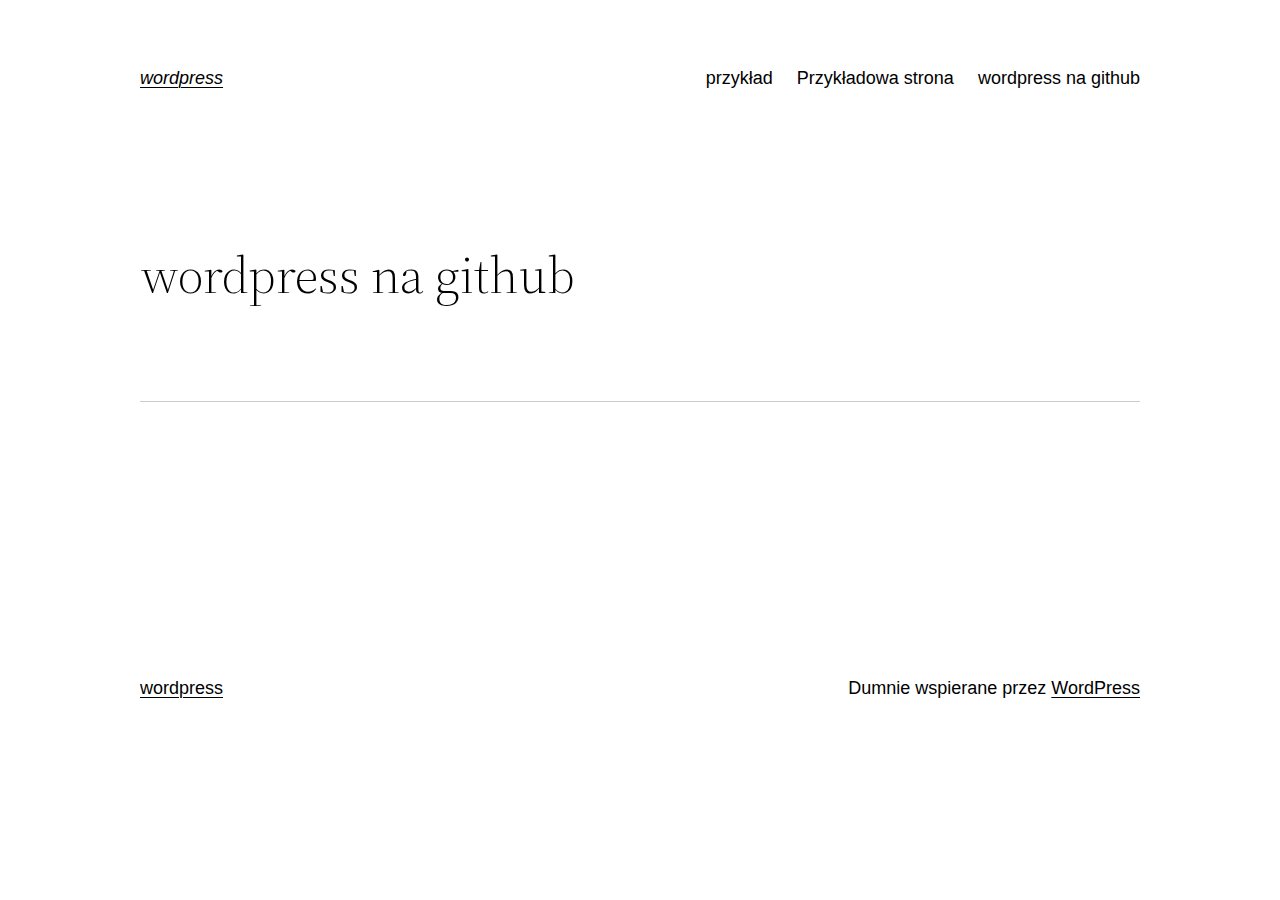
<file: wordpress-na-github/index.html>
<!DOCTYPE html>
<html lang="pl-PL">
<head>
	<meta charset="UTF-8">
	<meta name="viewport" content="width=device-width, initial-scale=1">
<meta name="robots" content="max-image-preview:large">
<title>wordpress na github &ndash; wordpress</title>

<link rel="alternate" type="application/rss+xml" title="wordpress &raquo; Kana&#322; z wpisami" href="https://krystianwojtowicz.github.io/feed/">
<link rel="alternate" type="application/rss+xml" title="wordpress &raquo; Kana&#322; z komentarzami" href="https://krystianwojtowicz.github.io/comments/feed/">
<style id="wp-block-site-logo-inline-css">
.wp-block-site-logo{line-height:0}.wp-block-site-logo a{display:inline-block}.wp-block-site-logo.is-default-size img{width:120px;height:auto}.wp-block-site-logo a,.wp-block-site-logo img{border-radius:inherit}.wp-block-site-logo.aligncenter{margin-left:auto;margin-right:auto;text-align:center}.wp-block-site-logo.is-style-rounded{border-radius:9999px}
</style>
<style id="wp-block-group-inline-css">
.wp-block-group{box-sizing:border-box}
.wp-block-group:where(.has-background){padding:1.25em 2.375em}
</style>
<style id="wp-block-page-list-inline-css">
.wp-block-navigation .wp-block-page-list{display:flex;flex-direction:var(--navigation-layout-direction,initial);justify-content:var(--navigation-layout-justify,initial);align-items:var(--navigation-layout-align,initial);flex-wrap:var(--navigation-layout-wrap,wrap);background-color:inherit}.wp-block-navigation .wp-block-navigation-item{background-color:inherit}
</style>
<link rel="stylesheet" id="wp-block-navigation-css" href="https://krystianwojtowicz.github.io/wp-includes/blocks/navigation/style.min.css?ver=5.9.3" media="all">
<style id="wp-block-template-part-inline-css">
.wp-block-template-part.has-background{padding:1.25em 2.375em;margin-top:0;margin-bottom:0}
</style>
<style id="wp-block-post-title-inline-css">
.wp-block-post-title a{display:inline-block}
</style>
<style id="wp-block-post-featured-image-inline-css">
.wp-block-post-featured-image{margin-left:0;margin-right:0}.wp-block-post-featured-image a{display:inline-block}.wp-block-post-featured-image img{max-width:100%;width:100%;height:auto;vertical-align:bottom}.wp-block-post-featured-image.alignfull img,.wp-block-post-featured-image.alignwide img{width:100%}
</style>
<style id="wp-block-separator-inline-css">
@charset "UTF-8";.wp-block-separator{border-top:1px solid;border-bottom:1px solid}.wp-block-separator.is-style-wide{border-bottom-width:1px}.wp-block-separator.is-style-dots{background:none!important;border:none;text-align:center;line-height:1;height:auto}.wp-block-separator.is-style-dots:before{content:"&middot;&middot;&middot;";color:currentColor;font-size:1.5em;letter-spacing:2em;padding-left:2em;font-family:serif}
.wp-block-separator{border:none;border-bottom:2px solid;margin-left:auto;margin-right:auto;opacity:.4}.wp-block-separator:not(.is-style-wide):not(.is-style-dots){width:100px}.wp-block-separator.has-background:not(.is-style-dots){border-bottom:none;height:1px}.wp-block-separator.has-background:not(.is-style-wide):not(.is-style-dots){height:2px}
</style>
<style id="wp-block-spacer-inline-css">
.wp-block-spacer{clear:both}
</style>
<style id="wp-block-post-comments-inline-css">
.wp-block-post-comments>h3:first-of-type{margin-top:0}.wp-block-post-comments .commentlist{list-style:none;margin:0;padding:0}.wp-block-post-comments .commentlist .comment{min-height:2.25em;padding-left:3.25em}.wp-block-post-comments .commentlist .comment p{font-size:.875em;line-height:1.8;margin:.36em 0 1.4em}.wp-block-post-comments .commentlist .children{list-style:none;margin:0;padding:0}.wp-block-post-comments .comment-author{line-height:1.5}.wp-block-post-comments .comment-author .avatar{border-radius:1.5em;display:block;float:left;height:2.5em;margin-right:.75em;width:2.5em}.wp-block-post-comments .comment-author cite{font-style:normal}.wp-block-post-comments .comment-meta{line-height:1.5;margin-left:-3.25em}.wp-block-post-comments .comment-body .commentmetadata{font-size:.75em}.wp-block-post-comments .comment-form-author label,.wp-block-post-comments .comment-form-comment label,.wp-block-post-comments .comment-form-email label,.wp-block-post-comments .comment-form-url label{display:block;margin-bottom:.25em}.wp-block-post-comments .comment-form input:not([type=submit]):not([type=checkbox]),.wp-block-post-comments .comment-form textarea{display:block;box-sizing:border-box;width:100%}.wp-block-post-comments .comment-form-cookies-consent{display:flex;gap:.25em}.wp-block-post-comments .comment-form-cookies-consent #wp-comment-cookies-consent{margin-top:.35em}.wp-block-post-comments .reply{font-size:.75em;margin-bottom:1.4em}.wp-block-post-comments input:not([type=submit]),.wp-block-post-comments textarea{border:1px solid #949494;font-size:1em;font-family:inherit}.wp-block-post-comments input:not([type=submit]):not([type=checkbox]),.wp-block-post-comments textarea{padding:calc(.667em + 2px)}.wp-block-post-comments input[type=submit]{border:none}
</style>
<style id="wp-block-buttons-inline-css">
.wp-block-buttons.is-vertical{flex-direction:column}.wp-block-buttons.is-vertical>.wp-block-button:last-child{margin-bottom:0}.wp-block-buttons>.wp-block-button{display:inline-block;margin:0}.wp-block-buttons.is-content-justification-left{justify-content:flex-start}.wp-block-buttons.is-content-justification-left.is-vertical{align-items:flex-start}.wp-block-buttons.is-content-justification-center{justify-content:center}.wp-block-buttons.is-content-justification-center.is-vertical{align-items:center}.wp-block-buttons.is-content-justification-right{justify-content:flex-end}.wp-block-buttons.is-content-justification-right.is-vertical{align-items:flex-end}.wp-block-buttons.is-content-justification-space-between{justify-content:space-between}.wp-block-buttons.aligncenter{text-align:center}.wp-block-buttons:not(.is-content-justification-space-between,.is-content-justification-right,.is-content-justification-left,.is-content-justification-center) .wp-block-button.aligncenter{margin-left:auto;margin-right:auto;width:100%}.wp-block-button.aligncenter{text-align:center}
</style>
<style id="wp-block-button-inline-css">
.wp-block-button__link{color:#fff;background-color:#32373c;border-radius:9999px;box-shadow:none;cursor:pointer;display:inline-block;font-size:1.125em;padding:calc(.667em + 2px) calc(1.333em + 2px);text-align:center;text-decoration:none;word-break:break-word;box-sizing:border-box}.wp-block-button__link:active,.wp-block-button__link:focus,.wp-block-button__link:hover,.wp-block-button__link:visited{color:#fff}.wp-block-button__link.aligncenter{text-align:center}.wp-block-button__link.alignright{text-align:right}.wp-block-buttons>.wp-block-button.has-custom-width{max-width:none}.wp-block-buttons>.wp-block-button.has-custom-width .wp-block-button__link{width:100%}.wp-block-buttons>.wp-block-button.has-custom-font-size .wp-block-button__link{font-size:inherit}.wp-block-buttons>.wp-block-button.wp-block-button__width-25{width:calc(25% - var(--wp--style--block-gap, .5em)*0.75)}.wp-block-buttons>.wp-block-button.wp-block-button__width-50{width:calc(50% - var(--wp--style--block-gap, .5em)*0.5)}.wp-block-buttons>.wp-block-button.wp-block-button__width-75{width:calc(75% - var(--wp--style--block-gap, .5em)*0.25)}.wp-block-buttons>.wp-block-button.wp-block-button__width-100{width:100%;flex-basis:100%}.wp-block-buttons.is-vertical>.wp-block-button.wp-block-button__width-25{width:25%}.wp-block-buttons.is-vertical>.wp-block-button.wp-block-button__width-50{width:50%}.wp-block-buttons.is-vertical>.wp-block-button.wp-block-button__width-75{width:75%}.wp-block-button.is-style-squared,.wp-block-button__link.wp-block-button.is-style-squared{border-radius:0}.wp-block-button.no-border-radius,.wp-block-button__link.no-border-radius{border-radius:0!important}.is-style-outline>:where(.wp-block-button__link),:where(.wp-block-button__link).is-style-outline{border:2px solid;padding:.667em 1.333em}.is-style-outline>.wp-block-button__link:not(.has-text-color),.wp-block-button__link.is-style-outline:not(.has-text-color){color:currentColor}.is-style-outline>.wp-block-button__link:not(.has-background),.wp-block-button__link.is-style-outline:not(.has-background){background-color:transparent}
</style>
<style id="wp-block-paragraph-inline-css">
.is-small-text{font-size:.875em}.is-regular-text{font-size:1em}.is-large-text{font-size:2.25em}.is-larger-text{font-size:3em}.has-drop-cap:not(:focus):first-letter{float:left;font-size:8.4em;line-height:.68;font-weight:100;margin:.05em .1em 0 0;text-transform:uppercase;font-style:normal}p{overflow-wrap:break-word}p.has-drop-cap.has-background{overflow:hidden}p.has-background{padding:1.25em 2.375em}:where(p.has-text-color:not(.has-link-color)) a{color:inherit}
</style>
<style id="wp-block-library-inline-css">
:root{--wp-admin-theme-color:#007cba;--wp-admin-theme-color--rgb:0,124,186;--wp-admin-theme-color-darker-10:#006ba1;--wp-admin-theme-color-darker-10--rgb:0,107,161;--wp-admin-theme-color-darker-20:#005a87;--wp-admin-theme-color-darker-20--rgb:0,90,135;--wp-admin-border-width-focus:2px}@media (-webkit-min-device-pixel-ratio:2),(min-resolution:192dpi){:root{--wp-admin-border-width-focus:1.5px}}:root{--wp--preset--font-size--normal:16px;--wp--preset--font-size--huge:42px}:root .has-very-light-gray-background-color{background-color:#eee}:root .has-very-dark-gray-background-color{background-color:#313131}:root .has-very-light-gray-color{color:#eee}:root .has-very-dark-gray-color{color:#313131}:root .has-vivid-green-cyan-to-vivid-cyan-blue-gradient-background{background:linear-gradient(135deg,#00d084,#0693e3)}:root .has-purple-crush-gradient-background{background:linear-gradient(135deg,#34e2e4,#4721fb 50%,#ab1dfe)}:root .has-hazy-dawn-gradient-background{background:linear-gradient(135deg,#faaca8,#dad0ec)}:root .has-subdued-olive-gradient-background{background:linear-gradient(135deg,#fafae1,#67a671)}:root .has-atomic-cream-gradient-background{background:linear-gradient(135deg,#fdd79a,#004a59)}:root .has-nightshade-gradient-background{background:linear-gradient(135deg,#330968,#31cdcf)}:root .has-midnight-gradient-background{background:linear-gradient(135deg,#020381,#2874fc)}.has-regular-font-size{font-size:1em}.has-larger-font-size{font-size:2.625em}.has-normal-font-size{font-size:var(--wp--preset--font-size--normal)}.has-huge-font-size{font-size:var(--wp--preset--font-size--huge)}.has-text-align-center{text-align:center}.has-text-align-left{text-align:left}.has-text-align-right{text-align:right}#end-resizable-editor-section{display:none}.aligncenter{clear:both}.items-justified-left{justify-content:flex-start}.items-justified-center{justify-content:center}.items-justified-right{justify-content:flex-end}.items-justified-space-between{justify-content:space-between}.screen-reader-text{border:0;clip:rect(1px,1px,1px,1px);-webkit-clip-path:inset(50%);clip-path:inset(50%);height:1px;margin:-1px;overflow:hidden;padding:0;position:absolute;width:1px;word-wrap:normal!important}.screen-reader-text:focus{background-color:#ddd;clip:auto!important;-webkit-clip-path:none;clip-path:none;color:#444;display:block;font-size:1em;height:auto;left:5px;line-height:normal;padding:15px 23px 14px;text-decoration:none;top:5px;width:auto;z-index:100000}html :where(img[class*=wp-image-]){height:auto;max-width:100%}
</style>
<style id="global-styles-inline-css">
body{--wp--preset--color--black: #000000;--wp--preset--color--cyan-bluish-gray: #abb8c3;--wp--preset--color--white: #ffffff;--wp--preset--color--pale-pink: #f78da7;--wp--preset--color--vivid-red: #cf2e2e;--wp--preset--color--luminous-vivid-orange: #ff6900;--wp--preset--color--luminous-vivid-amber: #fcb900;--wp--preset--color--light-green-cyan: #7bdcb5;--wp--preset--color--vivid-green-cyan: #00d084;--wp--preset--color--pale-cyan-blue: #8ed1fc;--wp--preset--color--vivid-cyan-blue: #0693e3;--wp--preset--color--vivid-purple: #9b51e0;--wp--preset--color--foreground: #000000;--wp--preset--color--background: #ffffff;--wp--preset--color--primary: #1a4548;--wp--preset--color--secondary: #ffe2c7;--wp--preset--color--tertiary: #F6F6F6;--wp--preset--gradient--vivid-cyan-blue-to-vivid-purple: linear-gradient(135deg,rgba(6,147,227,1) 0%,rgb(155,81,224) 100%);--wp--preset--gradient--light-green-cyan-to-vivid-green-cyan: linear-gradient(135deg,rgb(122,220,180) 0%,rgb(0,208,130) 100%);--wp--preset--gradient--luminous-vivid-amber-to-luminous-vivid-orange: linear-gradient(135deg,rgba(252,185,0,1) 0%,rgba(255,105,0,1) 100%);--wp--preset--gradient--luminous-vivid-orange-to-vivid-red: linear-gradient(135deg,rgba(255,105,0,1) 0%,rgb(207,46,46) 100%);--wp--preset--gradient--very-light-gray-to-cyan-bluish-gray: linear-gradient(135deg,rgb(238,238,238) 0%,rgb(169,184,195) 100%);--wp--preset--gradient--cool-to-warm-spectrum: linear-gradient(135deg,rgb(74,234,220) 0%,rgb(151,120,209) 20%,rgb(207,42,186) 40%,rgb(238,44,130) 60%,rgb(251,105,98) 80%,rgb(254,248,76) 100%);--wp--preset--gradient--blush-light-purple: linear-gradient(135deg,rgb(255,206,236) 0%,rgb(152,150,240) 100%);--wp--preset--gradient--blush-bordeaux: linear-gradient(135deg,rgb(254,205,165) 0%,rgb(254,45,45) 50%,rgb(107,0,62) 100%);--wp--preset--gradient--luminous-dusk: linear-gradient(135deg,rgb(255,203,112) 0%,rgb(199,81,192) 50%,rgb(65,88,208) 100%);--wp--preset--gradient--pale-ocean: linear-gradient(135deg,rgb(255,245,203) 0%,rgb(182,227,212) 50%,rgb(51,167,181) 100%);--wp--preset--gradient--electric-grass: linear-gradient(135deg,rgb(202,248,128) 0%,rgb(113,206,126) 100%);--wp--preset--gradient--midnight: linear-gradient(135deg,rgb(2,3,129) 0%,rgb(40,116,252) 100%);--wp--preset--gradient--vertical-secondary-to-tertiary: linear-gradient(to bottom,var(--wp--preset--color--secondary) 0%,var(--wp--preset--color--tertiary) 100%);--wp--preset--gradient--vertical-secondary-to-background: linear-gradient(to bottom,var(--wp--preset--color--secondary) 0%,var(--wp--preset--color--background) 100%);--wp--preset--gradient--vertical-tertiary-to-background: linear-gradient(to bottom,var(--wp--preset--color--tertiary) 0%,var(--wp--preset--color--background) 100%);--wp--preset--gradient--diagonal-primary-to-foreground: linear-gradient(to bottom right,var(--wp--preset--color--primary) 0%,var(--wp--preset--color--foreground) 100%);--wp--preset--gradient--diagonal-secondary-to-background: linear-gradient(to bottom right,var(--wp--preset--color--secondary) 50%,var(--wp--preset--color--background) 50%);--wp--preset--gradient--diagonal-background-to-secondary: linear-gradient(to bottom right,var(--wp--preset--color--background) 50%,var(--wp--preset--color--secondary) 50%);--wp--preset--gradient--diagonal-tertiary-to-background: linear-gradient(to bottom right,var(--wp--preset--color--tertiary) 50%,var(--wp--preset--color--background) 50%);--wp--preset--gradient--diagonal-background-to-tertiary: linear-gradient(to bottom right,var(--wp--preset--color--background) 50%,var(--wp--preset--color--tertiary) 50%);--wp--preset--duotone--dark-grayscale: url('#wp-duotone-dark-grayscale');--wp--preset--duotone--grayscale: url('#wp-duotone-grayscale');--wp--preset--duotone--purple-yellow: url('#wp-duotone-purple-yellow');--wp--preset--duotone--blue-red: url('#wp-duotone-blue-red');--wp--preset--duotone--midnight: url('#wp-duotone-midnight');--wp--preset--duotone--magenta-yellow: url('#wp-duotone-magenta-yellow');--wp--preset--duotone--purple-green: url('#wp-duotone-purple-green');--wp--preset--duotone--blue-orange: url('#wp-duotone-blue-orange');--wp--preset--duotone--foreground-and-background: url('#wp-duotone-foreground-and-background');--wp--preset--duotone--foreground-and-secondary: url('#wp-duotone-foreground-and-secondary');--wp--preset--duotone--foreground-and-tertiary: url('#wp-duotone-foreground-and-tertiary');--wp--preset--duotone--primary-and-background: url('#wp-duotone-primary-and-background');--wp--preset--duotone--primary-and-secondary: url('#wp-duotone-primary-and-secondary');--wp--preset--duotone--primary-and-tertiary: url('#wp-duotone-primary-and-tertiary');--wp--preset--font-size--small: 1rem;--wp--preset--font-size--medium: 1.125rem;--wp--preset--font-size--large: 1.75rem;--wp--preset--font-size--x-large: clamp(1.75rem, 3vw, 2.25rem);--wp--preset--font-family--system-font: -apple-system,BlinkMacSystemFont,"Segoe UI",Roboto,Oxygen-Sans,Ubuntu,Cantarell,"Helvetica Neue",sans-serif;--wp--preset--font-family--source-serif-pro: "Source Serif Pro", serif;--wp--custom--spacing--small: max(1.25rem, 5vw);--wp--custom--spacing--medium: clamp(2rem, 8vw, calc(4 * var(--wp--style--block-gap)));--wp--custom--spacing--large: clamp(4rem, 10vw, 8rem);--wp--custom--spacing--outer: var(--wp--custom--spacing--small, 1.25rem);--wp--custom--typography--font-size--huge: clamp(2.25rem, 4vw, 2.75rem);--wp--custom--typography--font-size--gigantic: clamp(2.75rem, 6vw, 3.25rem);--wp--custom--typography--font-size--colossal: clamp(3.25rem, 8vw, 6.25rem);--wp--custom--typography--line-height--tiny: 1.15;--wp--custom--typography--line-height--small: 1.2;--wp--custom--typography--line-height--medium: 1.4;--wp--custom--typography--line-height--normal: 1.6;}body { margin: 0; }body{background-color: var(--wp--preset--color--background);color: var(--wp--preset--color--foreground);font-family: var(--wp--preset--font-family--system-font);font-size: var(--wp--preset--font-size--medium);line-height: var(--wp--custom--typography--line-height--normal);--wp--style--block-gap: 1.5rem;}.wp-site-blocks > .alignleft { float: left; margin-right: 2em; }.wp-site-blocks > .alignright { float: right; margin-left: 2em; }.wp-site-blocks > .aligncenter { justify-content: center; margin-left: auto; margin-right: auto; }.wp-site-blocks > * { margin-top: 0; margin-bottom: 0; }.wp-site-blocks > * + * { margin-top: var( --wp--style--block-gap ); }h1{font-family: var(--wp--preset--font-family--source-serif-pro);font-size: var(--wp--custom--typography--font-size--colossal);font-weight: 300;line-height: var(--wp--custom--typography--line-height--tiny);}h2{font-family: var(--wp--preset--font-family--source-serif-pro);font-size: var(--wp--custom--typography--font-size--gigantic);font-weight: 300;line-height: var(--wp--custom--typography--line-height--small);}h3{font-family: var(--wp--preset--font-family--source-serif-pro);font-size: var(--wp--custom--typography--font-size--huge);font-weight: 300;line-height: var(--wp--custom--typography--line-height--tiny);}h4{font-family: var(--wp--preset--font-family--source-serif-pro);font-size: var(--wp--preset--font-size--x-large);font-weight: 300;line-height: var(--wp--custom--typography--line-height--tiny);}h5{font-family: var(--wp--preset--font-family--system-font);font-size: var(--wp--preset--font-size--medium);font-weight: 700;line-height: var(--wp--custom--typography--line-height--normal);text-transform: uppercase;}h6{font-family: var(--wp--preset--font-family--system-font);font-size: var(--wp--preset--font-size--medium);font-weight: 400;line-height: var(--wp--custom--typography--line-height--normal);text-transform: uppercase;}a{color: var(--wp--preset--color--foreground);}.wp-block-button__link{background-color: var(--wp--preset--color--primary);border-radius: 0;color: var(--wp--preset--color--background);font-size: var(--wp--preset--font-size--medium);}.wp-block-post-title{font-family: var(--wp--preset--font-family--source-serif-pro);font-size: var(--wp--custom--typography--font-size--gigantic);font-weight: 300;line-height: var(--wp--custom--typography--line-height--tiny);}.wp-block-post-comments{padding-top: var(--wp--custom--spacing--small);}.wp-block-pullquote{border-width: 1px 0;}.wp-block-query-title{font-family: var(--wp--preset--font-family--source-serif-pro);font-size: var(--wp--custom--typography--font-size--gigantic);font-weight: 300;line-height: var(--wp--custom--typography--line-height--small);}.wp-block-quote{border-width: 1px;}.wp-block-site-title{font-family: var(--wp--preset--font-family--system-font);font-size: var(--wp--preset--font-size--medium);font-weight: normal;line-height: var(--wp--custom--typography--line-height--normal);}.has-black-color{color: var(--wp--preset--color--black) !important;}.has-cyan-bluish-gray-color{color: var(--wp--preset--color--cyan-bluish-gray) !important;}.has-white-color{color: var(--wp--preset--color--white) !important;}.has-pale-pink-color{color: var(--wp--preset--color--pale-pink) !important;}.has-vivid-red-color{color: var(--wp--preset--color--vivid-red) !important;}.has-luminous-vivid-orange-color{color: var(--wp--preset--color--luminous-vivid-orange) !important;}.has-luminous-vivid-amber-color{color: var(--wp--preset--color--luminous-vivid-amber) !important;}.has-light-green-cyan-color{color: var(--wp--preset--color--light-green-cyan) !important;}.has-vivid-green-cyan-color{color: var(--wp--preset--color--vivid-green-cyan) !important;}.has-pale-cyan-blue-color{color: var(--wp--preset--color--pale-cyan-blue) !important;}.has-vivid-cyan-blue-color{color: var(--wp--preset--color--vivid-cyan-blue) !important;}.has-vivid-purple-color{color: var(--wp--preset--color--vivid-purple) !important;}.has-foreground-color{color: var(--wp--preset--color--foreground) !important;}.has-background-color{color: var(--wp--preset--color--background) !important;}.has-primary-color{color: var(--wp--preset--color--primary) !important;}.has-secondary-color{color: var(--wp--preset--color--secondary) !important;}.has-tertiary-color{color: var(--wp--preset--color--tertiary) !important;}.has-black-background-color{background-color: var(--wp--preset--color--black) !important;}.has-cyan-bluish-gray-background-color{background-color: var(--wp--preset--color--cyan-bluish-gray) !important;}.has-white-background-color{background-color: var(--wp--preset--color--white) !important;}.has-pale-pink-background-color{background-color: var(--wp--preset--color--pale-pink) !important;}.has-vivid-red-background-color{background-color: var(--wp--preset--color--vivid-red) !important;}.has-luminous-vivid-orange-background-color{background-color: var(--wp--preset--color--luminous-vivid-orange) !important;}.has-luminous-vivid-amber-background-color{background-color: var(--wp--preset--color--luminous-vivid-amber) !important;}.has-light-green-cyan-background-color{background-color: var(--wp--preset--color--light-green-cyan) !important;}.has-vivid-green-cyan-background-color{background-color: var(--wp--preset--color--vivid-green-cyan) !important;}.has-pale-cyan-blue-background-color{background-color: var(--wp--preset--color--pale-cyan-blue) !important;}.has-vivid-cyan-blue-background-color{background-color: var(--wp--preset--color--vivid-cyan-blue) !important;}.has-vivid-purple-background-color{background-color: var(--wp--preset--color--vivid-purple) !important;}.has-foreground-background-color{background-color: var(--wp--preset--color--foreground) !important;}.has-background-background-color{background-color: var(--wp--preset--color--background) !important;}.has-primary-background-color{background-color: var(--wp--preset--color--primary) !important;}.has-secondary-background-color{background-color: var(--wp--preset--color--secondary) !important;}.has-tertiary-background-color{background-color: var(--wp--preset--color--tertiary) !important;}.has-black-border-color{border-color: var(--wp--preset--color--black) !important;}.has-cyan-bluish-gray-border-color{border-color: var(--wp--preset--color--cyan-bluish-gray) !important;}.has-white-border-color{border-color: var(--wp--preset--color--white) !important;}.has-pale-pink-border-color{border-color: var(--wp--preset--color--pale-pink) !important;}.has-vivid-red-border-color{border-color: var(--wp--preset--color--vivid-red) !important;}.has-luminous-vivid-orange-border-color{border-color: var(--wp--preset--color--luminous-vivid-orange) !important;}.has-luminous-vivid-amber-border-color{border-color: var(--wp--preset--color--luminous-vivid-amber) !important;}.has-light-green-cyan-border-color{border-color: var(--wp--preset--color--light-green-cyan) !important;}.has-vivid-green-cyan-border-color{border-color: var(--wp--preset--color--vivid-green-cyan) !important;}.has-pale-cyan-blue-border-color{border-color: var(--wp--preset--color--pale-cyan-blue) !important;}.has-vivid-cyan-blue-border-color{border-color: var(--wp--preset--color--vivid-cyan-blue) !important;}.has-vivid-purple-border-color{border-color: var(--wp--preset--color--vivid-purple) !important;}.has-foreground-border-color{border-color: var(--wp--preset--color--foreground) !important;}.has-background-border-color{border-color: var(--wp--preset--color--background) !important;}.has-primary-border-color{border-color: var(--wp--preset--color--primary) !important;}.has-secondary-border-color{border-color: var(--wp--preset--color--secondary) !important;}.has-tertiary-border-color{border-color: var(--wp--preset--color--tertiary) !important;}.has-vivid-cyan-blue-to-vivid-purple-gradient-background{background: var(--wp--preset--gradient--vivid-cyan-blue-to-vivid-purple) !important;}.has-light-green-cyan-to-vivid-green-cyan-gradient-background{background: var(--wp--preset--gradient--light-green-cyan-to-vivid-green-cyan) !important;}.has-luminous-vivid-amber-to-luminous-vivid-orange-gradient-background{background: var(--wp--preset--gradient--luminous-vivid-amber-to-luminous-vivid-orange) !important;}.has-luminous-vivid-orange-to-vivid-red-gradient-background{background: var(--wp--preset--gradient--luminous-vivid-orange-to-vivid-red) !important;}.has-very-light-gray-to-cyan-bluish-gray-gradient-background{background: var(--wp--preset--gradient--very-light-gray-to-cyan-bluish-gray) !important;}.has-cool-to-warm-spectrum-gradient-background{background: var(--wp--preset--gradient--cool-to-warm-spectrum) !important;}.has-blush-light-purple-gradient-background{background: var(--wp--preset--gradient--blush-light-purple) !important;}.has-blush-bordeaux-gradient-background{background: var(--wp--preset--gradient--blush-bordeaux) !important;}.has-luminous-dusk-gradient-background{background: var(--wp--preset--gradient--luminous-dusk) !important;}.has-pale-ocean-gradient-background{background: var(--wp--preset--gradient--pale-ocean) !important;}.has-electric-grass-gradient-background{background: var(--wp--preset--gradient--electric-grass) !important;}.has-midnight-gradient-background{background: var(--wp--preset--gradient--midnight) !important;}.has-vertical-secondary-to-tertiary-gradient-background{background: var(--wp--preset--gradient--vertical-secondary-to-tertiary) !important;}.has-vertical-secondary-to-background-gradient-background{background: var(--wp--preset--gradient--vertical-secondary-to-background) !important;}.has-vertical-tertiary-to-background-gradient-background{background: var(--wp--preset--gradient--vertical-tertiary-to-background) !important;}.has-diagonal-primary-to-foreground-gradient-background{background: var(--wp--preset--gradient--diagonal-primary-to-foreground) !important;}.has-diagonal-secondary-to-background-gradient-background{background: var(--wp--preset--gradient--diagonal-secondary-to-background) !important;}.has-diagonal-background-to-secondary-gradient-background{background: var(--wp--preset--gradient--diagonal-background-to-secondary) !important;}.has-diagonal-tertiary-to-background-gradient-background{background: var(--wp--preset--gradient--diagonal-tertiary-to-background) !important;}.has-diagonal-background-to-tertiary-gradient-background{background: var(--wp--preset--gradient--diagonal-background-to-tertiary) !important;}.has-small-font-size{font-size: var(--wp--preset--font-size--small) !important;}.has-medium-font-size{font-size: var(--wp--preset--font-size--medium) !important;}.has-large-font-size{font-size: var(--wp--preset--font-size--large) !important;}.has-x-large-font-size{font-size: var(--wp--preset--font-size--x-large) !important;}.has-system-font-font-family{font-family: var(--wp--preset--font-family--system-font) !important;}.has-source-serif-pro-font-family{font-family: var(--wp--preset--font-family--source-serif-pro) !important;}
</style>
<link rel="stylesheet" id="twentytwentytwo-style-css" href="https://krystianwojtowicz.github.io/wp-content/themes/twentytwentytwo/style.css?ver=1.1" media="all">
<style id="twentytwentytwo-style-inline-css">

		@font-face{
			font-family: 'Source Serif Pro';
			font-weight: 200 900;
			font-style: normal;
			font-stretch: normal;
			font-display: swap;
			src: url('https://krystianwojtowicz.github.io/wp-content/themes/twentytwentytwo/assets/fonts/SourceSerif4Variable-Roman.ttf.woff2') format('woff2');
		}

		@font-face{
			font-family: 'Source Serif Pro';
			font-weight: 200 900;
			font-style: italic;
			font-stretch: normal;
			font-display: swap;
			src: url('https://krystianwojtowicz.github.io/wp-content/themes/twentytwentytwo/assets/fonts/SourceSerif4Variable-Italic.ttf.woff2') format('woff2');
		}
		
</style>
<script src="https://krystianwojtowicz.github.io/wp-includes/blocks/navigation/view.min.js?ver=3776ea67846b3bb10fe8f7cdd486b0ba" id="wp-block-navigation-view-js"></script>
<link rel="alternate" type="application/json" href="https://krystianwojtowicz.github.io/wp-json/wp/v2/pages/11">

<link rel="canonical" href="https://krystianwojtowicz.github.io/wordpress-na-github/">

<link rel="alternate" type="application/json+oembed" href="https://krystianwojtowicz.github.io/wp-json/oembed/1.0/embed?url=https%3A%2F%2Fkrystianwojtowicz.github.io%2Fwordpress.github.io%2Fwordpress-na-github%2F">
<link rel="alternate" type="text/xml+oembed" href="https://krystianwojtowicz.github.io/wp-json/oembed/1.0/embed?url=https%3A%2F%2Fkrystianwojtowicz.github.io%2Fwordpress.github.io%2Fwordpress-na-github%2F&amp;format=xml">
		<link rel="preload" href="https://krystianwojtowicz.github.io/wp-content/themes/twentytwentytwo/assets/fonts/SourceSerif4Variable-Roman.ttf.woff2" as="font" type="font/woff2" crossorigin>
		<style>.wp-container-1 {display: flex;gap: var( --wp--style--block-gap, 0.5em );flex-wrap: wrap;align-items: center;align-items: center;}.wp-container-1 > * { margin: 0; }</style>
<style>.wp-container-3 {display: flex;gap: var( --wp--style--block-gap, 0.5em );flex-wrap: wrap;align-items: center;align-items: center;justify-content: flex-end;}.wp-container-3 > * { margin: 0; }</style>
<style>.wp-container-4 {display: flex;gap: var( --wp--style--block-gap, 0.5em );flex-wrap: wrap;align-items: center;align-items: center;justify-content: space-between;}.wp-container-4 > * { margin: 0; }</style>
<style>.wp-container-5 > * {max-width: 650px;margin-left: auto !important;margin-right: auto !important;}.wp-container-5 > .alignwide { max-width: 1000px;}.wp-container-5 .alignfull { max-width: none; }.wp-container-5 .alignleft { float: left; margin-right: 2em; }.wp-container-5 .alignright { float: right; margin-left: 2em; }.wp-container-5 > * { margin-top: 0; margin-bottom: 0; }.wp-container-5 > * + * { margin-top: var( --wp--style--block-gap );  margin-bottom: 0; }</style>
<style>.wp-container-6 > * {max-width: 650px;margin-left: auto !important;margin-right: auto !important;}.wp-container-6 > .alignwide { max-width: 1000px;}.wp-container-6 .alignfull { max-width: none; }.wp-container-6 .alignleft { float: left; margin-right: 2em; }.wp-container-6 .alignright { float: right; margin-left: 2em; }.wp-container-6 > * { margin-top: 0; margin-bottom: 0; }.wp-container-6 > * + * { margin-top: var( --wp--style--block-gap );  margin-bottom: 0; }</style>
<style>.wp-container-7 > * {max-width: 650px;margin-left: auto !important;margin-right: auto !important;}.wp-container-7 > .alignwide { max-width: 1000px;}.wp-container-7 .alignfull { max-width: none; }.wp-container-7 .alignleft { float: left; margin-right: 2em; }.wp-container-7 .alignright { float: right; margin-left: 2em; }.wp-container-7 > * { margin-top: 0; margin-bottom: 0; }.wp-container-7 > * + * { margin-top: var( --wp--style--block-gap );  margin-bottom: 0; }</style>
<style>.wp-container-8 > * {max-width: 650px;margin-left: auto !important;margin-right: auto !important;}.wp-container-8 > .alignwide { max-width: 1000px;}.wp-container-8 .alignfull { max-width: none; }.wp-container-8 .alignleft { float: left; margin-right: 2em; }.wp-container-8 .alignright { float: right; margin-left: 2em; }.wp-container-8 > * { margin-top: 0; margin-bottom: 0; }.wp-container-8 > * + * { margin-top: var( --wp--style--block-gap );  margin-bottom: 0; }</style>
<style>.wp-container-9 .alignleft { float: left; margin-right: 2em; }.wp-container-9 .alignright { float: right; margin-left: 2em; }.wp-container-9 > * { margin-top: 0; margin-bottom: 0; }.wp-container-9 > * + * { margin-top: var( --wp--style--block-gap );  margin-bottom: 0; }</style>
<style>.wp-container-10 {display: flex;gap: var( --wp--style--block-gap, 0.5em );flex-wrap: wrap;align-items: center;align-items: center;justify-content: space-between;}.wp-container-10 > * { margin: 0; }</style>
<style>.wp-container-11 > * {max-width: 650px;margin-left: auto !important;margin-right: auto !important;}.wp-container-11 > .alignwide { max-width: 1000px;}.wp-container-11 .alignfull { max-width: none; }.wp-container-11 .alignleft { float: left; margin-right: 2em; }.wp-container-11 .alignright { float: right; margin-left: 2em; }.wp-container-11 > * { margin-top: 0; margin-bottom: 0; }.wp-container-11 > * + * { margin-top: var( --wp--style--block-gap );  margin-bottom: 0; }</style>
<style>.wp-container-12 > * {max-width: 650px;margin-left: auto !important;margin-right: auto !important;}.wp-container-12 > .alignwide { max-width: 1000px;}.wp-container-12 .alignfull { max-width: none; }.wp-container-12 .alignleft { float: left; margin-right: 2em; }.wp-container-12 .alignright { float: right; margin-left: 2em; }.wp-container-12 > * { margin-top: 0; margin-bottom: 0; }.wp-container-12 > * + * { margin-top: var( --wp--style--block-gap );  margin-bottom: 0; }</style>
</head>

<body class="page-template-default page page-id-11 wp-embed-responsive">
<svg xmlns="http://www.w3.org/2000/svg" viewbox="0 0 0 0" width="0" height="0" focusable="false" role="none" style="visibility: hidden; position: absolute; left: -9999px; overflow: hidden;"><defs><filter id="wp-duotone-dark-grayscale"><fecolormatrix color-interpolation-filters="sRGB" type="matrix" values=" .299 .587 .114 0 0 .299 .587 .114 0 0 .299 .587 .114 0 0 .299 .587 .114 0 0 "></fecolormatrix><fecomponenttransfer color-interpolation-filters="sRGB"><fefuncr type="table" tablevalues="0 0.49803921568627"></fefuncr><fefuncg type="table" tablevalues="0 0.49803921568627"></fefuncg><fefuncb type="table" tablevalues="0 0.49803921568627"></fefuncb><fefunca type="table" tablevalues="1 1"></fefunca></fecomponenttransfer><fecomposite in2="SourceGraphic" operator="in"></fecomposite></filter></defs></svg><svg xmlns="http://www.w3.org/2000/svg" viewbox="0 0 0 0" width="0" height="0" focusable="false" role="none" style="visibility: hidden; position: absolute; left: -9999px; overflow: hidden;"><defs><filter id="wp-duotone-grayscale"><fecolormatrix color-interpolation-filters="sRGB" type="matrix" values=" .299 .587 .114 0 0 .299 .587 .114 0 0 .299 .587 .114 0 0 .299 .587 .114 0 0 "></fecolormatrix><fecomponenttransfer color-interpolation-filters="sRGB"><fefuncr type="table" tablevalues="0 1"></fefuncr><fefuncg type="table" tablevalues="0 1"></fefuncg><fefuncb type="table" tablevalues="0 1"></fefuncb><fefunca type="table" tablevalues="1 1"></fefunca></fecomponenttransfer><fecomposite in2="SourceGraphic" operator="in"></fecomposite></filter></defs></svg><svg xmlns="http://www.w3.org/2000/svg" viewbox="0 0 0 0" width="0" height="0" focusable="false" role="none" style="visibility: hidden; position: absolute; left: -9999px; overflow: hidden;"><defs><filter id="wp-duotone-purple-yellow"><fecolormatrix color-interpolation-filters="sRGB" type="matrix" values=" .299 .587 .114 0 0 .299 .587 .114 0 0 .299 .587 .114 0 0 .299 .587 .114 0 0 "></fecolormatrix><fecomponenttransfer color-interpolation-filters="sRGB"><fefuncr type="table" tablevalues="0.54901960784314 0.98823529411765"></fefuncr><fefuncg type="table" tablevalues="0 1"></fefuncg><fefuncb type="table" tablevalues="0.71764705882353 0.25490196078431"></fefuncb><fefunca type="table" tablevalues="1 1"></fefunca></fecomponenttransfer><fecomposite in2="SourceGraphic" operator="in"></fecomposite></filter></defs></svg><svg xmlns="http://www.w3.org/2000/svg" viewbox="0 0 0 0" width="0" height="0" focusable="false" role="none" style="visibility: hidden; position: absolute; left: -9999px; overflow: hidden;"><defs><filter id="wp-duotone-blue-red"><fecolormatrix color-interpolation-filters="sRGB" type="matrix" values=" .299 .587 .114 0 0 .299 .587 .114 0 0 .299 .587 .114 0 0 .299 .587 .114 0 0 "></fecolormatrix><fecomponenttransfer color-interpolation-filters="sRGB"><fefuncr type="table" tablevalues="0 1"></fefuncr><fefuncg type="table" tablevalues="0 0.27843137254902"></fefuncg><fefuncb type="table" tablevalues="0.5921568627451 0.27843137254902"></fefuncb><fefunca type="table" tablevalues="1 1"></fefunca></fecomponenttransfer><fecomposite in2="SourceGraphic" operator="in"></fecomposite></filter></defs></svg><svg xmlns="http://www.w3.org/2000/svg" viewbox="0 0 0 0" width="0" height="0" focusable="false" role="none" style="visibility: hidden; position: absolute; left: -9999px; overflow: hidden;"><defs><filter id="wp-duotone-midnight"><fecolormatrix color-interpolation-filters="sRGB" type="matrix" values=" .299 .587 .114 0 0 .299 .587 .114 0 0 .299 .587 .114 0 0 .299 .587 .114 0 0 "></fecolormatrix><fecomponenttransfer color-interpolation-filters="sRGB"><fefuncr type="table" tablevalues="0 0"></fefuncr><fefuncg type="table" tablevalues="0 0.64705882352941"></fefuncg><fefuncb type="table" tablevalues="0 1"></fefuncb><fefunca type="table" tablevalues="1 1"></fefunca></fecomponenttransfer><fecomposite in2="SourceGraphic" operator="in"></fecomposite></filter></defs></svg><svg xmlns="http://www.w3.org/2000/svg" viewbox="0 0 0 0" width="0" height="0" focusable="false" role="none" style="visibility: hidden; position: absolute; left: -9999px; overflow: hidden;"><defs><filter id="wp-duotone-magenta-yellow"><fecolormatrix color-interpolation-filters="sRGB" type="matrix" values=" .299 .587 .114 0 0 .299 .587 .114 0 0 .299 .587 .114 0 0 .299 .587 .114 0 0 "></fecolormatrix><fecomponenttransfer color-interpolation-filters="sRGB"><fefuncr type="table" tablevalues="0.78039215686275 1"></fefuncr><fefuncg type="table" tablevalues="0 0.94901960784314"></fefuncg><fefuncb type="table" tablevalues="0.35294117647059 0.47058823529412"></fefuncb><fefunca type="table" tablevalues="1 1"></fefunca></fecomponenttransfer><fecomposite in2="SourceGraphic" operator="in"></fecomposite></filter></defs></svg><svg xmlns="http://www.w3.org/2000/svg" viewbox="0 0 0 0" width="0" height="0" focusable="false" role="none" style="visibility: hidden; position: absolute; left: -9999px; overflow: hidden;"><defs><filter id="wp-duotone-purple-green"><fecolormatrix color-interpolation-filters="sRGB" type="matrix" values=" .299 .587 .114 0 0 .299 .587 .114 0 0 .299 .587 .114 0 0 .299 .587 .114 0 0 "></fecolormatrix><fecomponenttransfer color-interpolation-filters="sRGB"><fefuncr type="table" tablevalues="0.65098039215686 0.40392156862745"></fefuncr><fefuncg type="table" tablevalues="0 1"></fefuncg><fefuncb type="table" tablevalues="0.44705882352941 0.4"></fefuncb><fefunca type="table" tablevalues="1 1"></fefunca></fecomponenttransfer><fecomposite in2="SourceGraphic" operator="in"></fecomposite></filter></defs></svg><svg xmlns="http://www.w3.org/2000/svg" viewbox="0 0 0 0" width="0" height="0" focusable="false" role="none" style="visibility: hidden; position: absolute; left: -9999px; overflow: hidden;"><defs><filter id="wp-duotone-blue-orange"><fecolormatrix color-interpolation-filters="sRGB" type="matrix" values=" .299 .587 .114 0 0 .299 .587 .114 0 0 .299 .587 .114 0 0 .299 .587 .114 0 0 "></fecolormatrix><fecomponenttransfer color-interpolation-filters="sRGB"><fefuncr type="table" tablevalues="0.098039215686275 1"></fefuncr><fefuncg type="table" tablevalues="0 0.66274509803922"></fefuncg><fefuncb type="table" tablevalues="0.84705882352941 0.41960784313725"></fefuncb><fefunca type="table" tablevalues="1 1"></fefunca></fecomponenttransfer><fecomposite in2="SourceGraphic" operator="in"></fecomposite></filter></defs></svg><svg xmlns="http://www.w3.org/2000/svg" viewbox="0 0 0 0" width="0" height="0" focusable="false" role="none" style="visibility: hidden; position: absolute; left: -9999px; overflow: hidden;"><defs><filter id="wp-duotone-foreground-and-background"><fecolormatrix color-interpolation-filters="sRGB" type="matrix" values=" .299 .587 .114 0 0 .299 .587 .114 0 0 .299 .587 .114 0 0 .299 .587 .114 0 0 "></fecolormatrix><fecomponenttransfer color-interpolation-filters="sRGB"><fefuncr type="table" tablevalues="0 1"></fefuncr><fefuncg type="table" tablevalues="0 1"></fefuncg><fefuncb type="table" tablevalues="0 1"></fefuncb><fefunca type="table" tablevalues="1 1"></fefunca></fecomponenttransfer><fecomposite in2="SourceGraphic" operator="in"></fecomposite></filter></defs></svg><svg xmlns="http://www.w3.org/2000/svg" viewbox="0 0 0 0" width="0" height="0" focusable="false" role="none" style="visibility: hidden; position: absolute; left: -9999px; overflow: hidden;"><defs><filter id="wp-duotone-foreground-and-secondary"><fecolormatrix color-interpolation-filters="sRGB" type="matrix" values=" .299 .587 .114 0 0 .299 .587 .114 0 0 .299 .587 .114 0 0 .299 .587 .114 0 0 "></fecolormatrix><fecomponenttransfer color-interpolation-filters="sRGB"><fefuncr type="table" tablevalues="0 1"></fefuncr><fefuncg type="table" tablevalues="0 0.88627450980392"></fefuncg><fefuncb type="table" tablevalues="0 0.78039215686275"></fefuncb><fefunca type="table" tablevalues="1 1"></fefunca></fecomponenttransfer><fecomposite in2="SourceGraphic" operator="in"></fecomposite></filter></defs></svg><svg xmlns="http://www.w3.org/2000/svg" viewbox="0 0 0 0" width="0" height="0" focusable="false" role="none" style="visibility: hidden; position: absolute; left: -9999px; overflow: hidden;"><defs><filter id="wp-duotone-foreground-and-tertiary"><fecolormatrix color-interpolation-filters="sRGB" type="matrix" values=" .299 .587 .114 0 0 .299 .587 .114 0 0 .299 .587 .114 0 0 .299 .587 .114 0 0 "></fecolormatrix><fecomponenttransfer color-interpolation-filters="sRGB"><fefuncr type="table" tablevalues="0 0.96470588235294"></fefuncr><fefuncg type="table" tablevalues="0 0.96470588235294"></fefuncg><fefuncb type="table" tablevalues="0 0.96470588235294"></fefuncb><fefunca type="table" tablevalues="1 1"></fefunca></fecomponenttransfer><fecomposite in2="SourceGraphic" operator="in"></fecomposite></filter></defs></svg><svg xmlns="http://www.w3.org/2000/svg" viewbox="0 0 0 0" width="0" height="0" focusable="false" role="none" style="visibility: hidden; position: absolute; left: -9999px; overflow: hidden;"><defs><filter id="wp-duotone-primary-and-background"><fecolormatrix color-interpolation-filters="sRGB" type="matrix" values=" .299 .587 .114 0 0 .299 .587 .114 0 0 .299 .587 .114 0 0 .299 .587 .114 0 0 "></fecolormatrix><fecomponenttransfer color-interpolation-filters="sRGB"><fefuncr type="table" tablevalues="0.10196078431373 1"></fefuncr><fefuncg type="table" tablevalues="0.27058823529412 1"></fefuncg><fefuncb type="table" tablevalues="0.28235294117647 1"></fefuncb><fefunca type="table" tablevalues="1 1"></fefunca></fecomponenttransfer><fecomposite in2="SourceGraphic" operator="in"></fecomposite></filter></defs></svg><svg xmlns="http://www.w3.org/2000/svg" viewbox="0 0 0 0" width="0" height="0" focusable="false" role="none" style="visibility: hidden; position: absolute; left: -9999px; overflow: hidden;"><defs><filter id="wp-duotone-primary-and-secondary"><fecolormatrix color-interpolation-filters="sRGB" type="matrix" values=" .299 .587 .114 0 0 .299 .587 .114 0 0 .299 .587 .114 0 0 .299 .587 .114 0 0 "></fecolormatrix><fecomponenttransfer color-interpolation-filters="sRGB"><fefuncr type="table" tablevalues="0.10196078431373 1"></fefuncr><fefuncg type="table" tablevalues="0.27058823529412 0.88627450980392"></fefuncg><fefuncb type="table" tablevalues="0.28235294117647 0.78039215686275"></fefuncb><fefunca type="table" tablevalues="1 1"></fefunca></fecomponenttransfer><fecomposite in2="SourceGraphic" operator="in"></fecomposite></filter></defs></svg><svg xmlns="http://www.w3.org/2000/svg" viewbox="0 0 0 0" width="0" height="0" focusable="false" role="none" style="visibility: hidden; position: absolute; left: -9999px; overflow: hidden;"><defs><filter id="wp-duotone-primary-and-tertiary"><fecolormatrix color-interpolation-filters="sRGB" type="matrix" values=" .299 .587 .114 0 0 .299 .587 .114 0 0 .299 .587 .114 0 0 .299 .587 .114 0 0 "></fecolormatrix><fecomponenttransfer color-interpolation-filters="sRGB"><fefuncr type="table" tablevalues="0.10196078431373 0.96470588235294"></fefuncr><fefuncg type="table" tablevalues="0.27058823529412 0.96470588235294"></fefuncg><fefuncb type="table" tablevalues="0.28235294117647 0.96470588235294"></fefuncb><fefunca type="table" tablevalues="1 1"></fefunca></fecomponenttransfer><fecomposite in2="SourceGraphic" operator="in"></fecomposite></filter></defs></svg>
<div class="wp-site-blocks"><header class="wp-block-template-part">
<div class="wp-container-5 wp-block-group">
<div class="wp-container-4 wp-block-group alignwide" style="padding-top:var(--wp--custom--spacing--small, 1.25rem);padding-bottom:var(--wp--custom--spacing--large, 8rem)">
<div class="wp-container-1 wp-block-group">

<h1 style="font-style:italic; font-weight:400;" class="wp-block-site-title"><a href="https://krystianwojtowicz.github.io" rel="home">wordpress</a></h1></div>


<nav class="wp-container-3 is-responsive items-justified-right wp-block-navigation"><button aria-haspopup="true" aria-label="Rozwi&#324; menu" class="wp-block-navigation__responsive-container-open " data-micromodal-trigger="modal-2"><svg width="24" height="24" xmlns="http://www.w3.org/2000/svg" viewbox="0 0 24 24" role="img" aria-hidden="true" focusable="false"><rect x="4" y="7.5" width="16" height="1.5"></rect><rect x="4" y="15" width="16" height="1.5"></rect></svg></button>
			<div class="wp-block-navigation__responsive-container  " style="" id="modal-2">
				<div class="wp-block-navigation__responsive-close" tabindex="-1" data-micromodal-close>
					<div class="wp-block-navigation__responsive-dialog" aria-label="Menu">
							<button aria-label="Zamknij menu" data-micromodal-close class="wp-block-navigation__responsive-container-close"><svg xmlns="http://www.w3.org/2000/svg" viewbox="0 0 24 24" width="24" height="24" role="img" aria-hidden="true" focusable="false"><path d="M13 11.8l6.1-6.3-1-1-6.1 6.2-6.1-6.2-1 1 6.1 6.3-6.5 6.7 1 1 6.5-6.6 6.5 6.6 1-1z"></path></svg></button>
						<div class="wp-block-navigation__responsive-container-content" id="modal-2-content">
							<ul class="wp-block-page-list"><li class="wp-block-pages-list__item wp-block-navigation-item open-on-hover-click"><a class="wp-block-pages-list__item__link wp-block-navigation-item__content" href="https://krystianwojtowicz.github.io/przyklad/">przyk&#322;ad</a></li><li class="wp-block-pages-list__item wp-block-navigation-item open-on-hover-click"><a class="wp-block-pages-list__item__link wp-block-navigation-item__content" href="https://krystianwojtowicz.github.io/przykladowa-strona/">Przyk&#322;adowa strona</a></li><li class="wp-block-pages-list__item current-menu-item wp-block-navigation-item open-on-hover-click"><a class="wp-block-pages-list__item__link wp-block-navigation-item__content" href="https://krystianwojtowicz.github.io/wordpress-na-github/" aria-current="page">wordpress na github</a></li></ul>
						</div>
					</div>
				</div>
			</div></nav></div>
</div>
</header>


<main class="wp-container-9 wp-block-group">
<div class="wp-container-6 wp-block-group"><h1 style="margin-bottom: var(--wp--custom--spacing--medium, 6rem);" class="alignwide wp-block-post-title">wordpress na github</h1>




<hr class="wp-block-separator alignwide is-style-wide">
</div>



<div style="height:32px" aria-hidden="true" class="wp-block-spacer"></div>





<div class="wp-container-8 wp-block-group">
</div>
</main>


<footer class="wp-block-template-part">
<div class="wp-container-12 wp-block-group" style="padding-top:var(--wp--custom--spacing--large, 8rem)">

					<div class="wp-container-11 wp-block-group alignfull">
					<div class="wp-container-10 wp-block-group alignwide" style="padding-top:4rem;padding-bottom:4rem"><p class="wp-block-site-title"><a href="https://krystianwojtowicz.github.io" rel="home">wordpress</a></p>

					
					<p class="has-text-align-right">Dumnie wspierane przez <a href="https://pl.wordpress.org" rel="nofollow">WordPress</a></p>
					</div>
					</div>
					
</div>

</footer>
</div>

		<style id="skip-link-styles">
		.skip-link.screen-reader-text {
			border: 0;
			clip: rect(1px,1px,1px,1px);
			clip-path: inset(50%);
			height: 1px;
			margin: -1px;
			overflow: hidden;
			padding: 0;
			position: absolute !important;
			width: 1px;
			word-wrap: normal !important;
		}

		.skip-link.screen-reader-text:focus {
			background-color: #eee;
			clip: auto !important;
			clip-path: none;
			color: #444;
			display: block;
			font-size: 1em;
			height: auto;
			left: 5px;
			line-height: normal;
			padding: 15px 23px 14px;
			text-decoration: none;
			top: 5px;
			width: auto;
			z-index: 100000;
		}
	</style>
		<script>
	( function() {
		var skipLinkTarget = document.querySelector( 'main' ),
			sibling,
			skipLinkTargetID,
			skipLink;

		// Early exit if a skip-link target can't be located.
		if ( ! skipLinkTarget ) {
			return;
		}

		// Get the site wrapper.
		// The skip-link will be injected in the beginning of it.
		sibling = document.querySelector( '.wp-site-blocks' );

		// Early exit if the root element was not found.
		if ( ! sibling ) {
			return;
		}

		// Get the skip-link target's ID, and generate one if it doesn't exist.
		skipLinkTargetID = skipLinkTarget.id;
		if ( ! skipLinkTargetID ) {
			skipLinkTargetID = 'wp--skip-link--target';
			skipLinkTarget.id = skipLinkTargetID;
		}

		// Create the skip link.
		skipLink = document.createElement( 'a' );
		skipLink.classList.add( 'skip-link', 'screen-reader-text' );
		skipLink.href = '#' + skipLinkTargetID;
		skipLink.innerHTML = 'Przejd&#378; do tre&#347;ci';

		// Inject the skip link.
		sibling.parentElement.insertBefore( skipLink, sibling );
	}() );
	</script>
	</body>
</html>
</file>
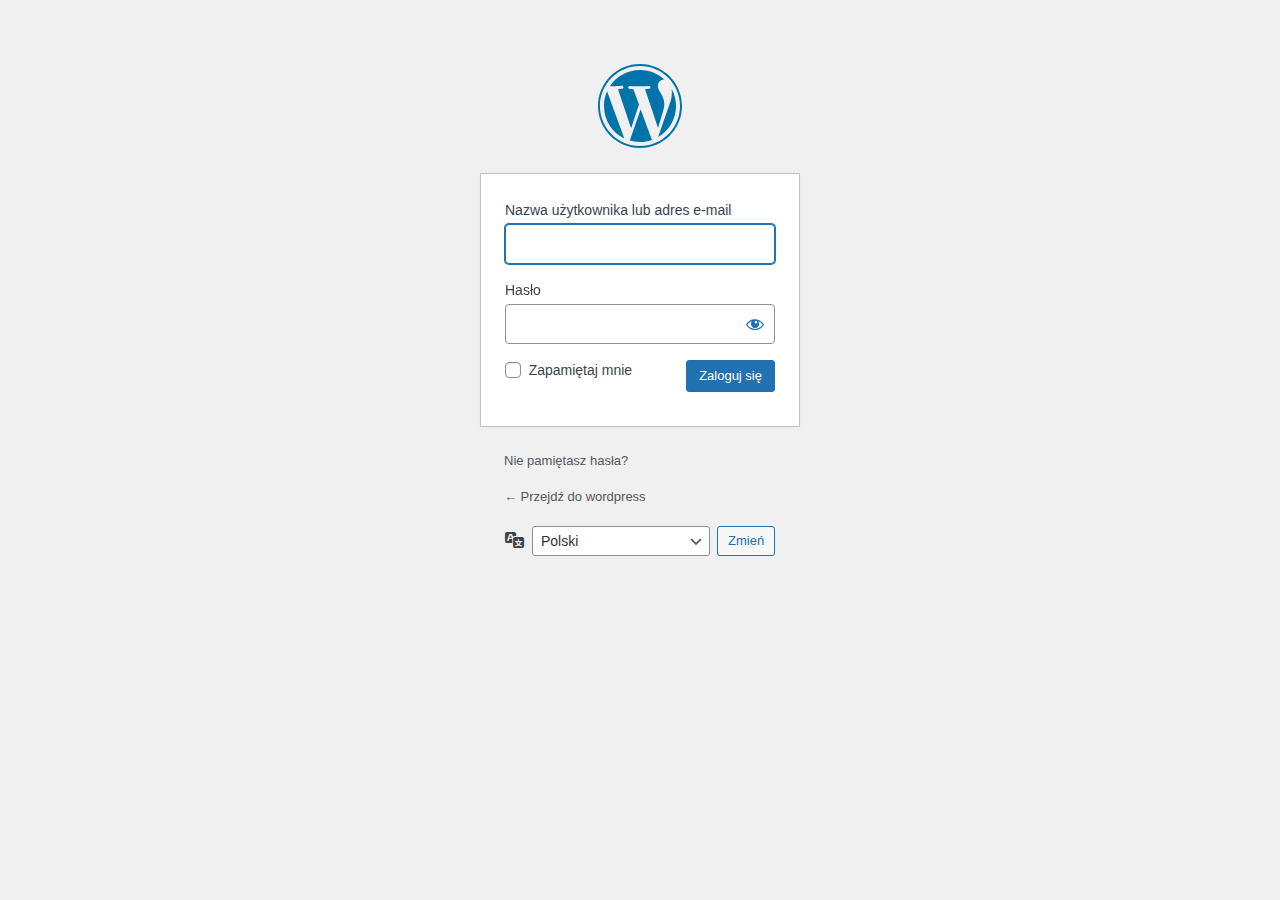
<file: wp-admin/index.html>
<!DOCTYPE html>
<html lang="pl-PL">
	<head>
	<meta http-equiv="Content-Type" content="text/html; charset=UTF-8">
	<title>Zaloguj się ‹ wordpress — WordPress</title>
	

<link rel="stylesheet" id="dashicons-css" href="https://krystianwojtowicz.github.io/wp-includes/css/dashicons.min.css?ver=5.9.3" media="all">
<link rel="stylesheet" id="buttons-css" href="https://krystianwojtowicz.github.io/wp-includes/css/buttons.min.css?ver=5.9.3" media="all">
<link rel="stylesheet" id="forms-css" href="https://krystianwojtowicz.github.io/wp-admin/css/forms.min.css?ver=5.9.3" media="all">
<link rel="stylesheet" id="l10n-css" href="https://krystianwojtowicz.github.io/wp-admin/css/l10n.min.css?ver=5.9.3" media="all">
<link rel="stylesheet" id="login-css" href="https://krystianwojtowicz.github.io/wp-admin/css/login.min.css?ver=5.9.3" media="all">
	<meta name="referrer" content="strict-origin-when-cross-origin">
		<meta name="viewport" content="width=device-width">
		</head>
	<body class="login no-js login-action-login wp-core-ui  locale-pl-pl">
	<script type="text/javascript">
		document.body.className = document.body.className.replace('no-js','js');
	</script>
		<div id="login">
		<h1><a href="https://pl.wordpress.org/">Oparte na WordPressie</a></h1>
	
		<form name="loginform" id="loginform" action="https://krystianwojtowicz.github.io/wp-login.php" method="post">
			<p>
				<label for="user_login">Nazwa użytkownika lub adres e-mail</label>
				<input type="text" name="log" id="user_login" class="input" value="" size="20" autocapitalize="off">
			</p>

			<div class="user-pass-wrap">
				<label for="user_pass">Hasło</label>
				<div class="wp-pwd">
					<input type="password" name="pwd" id="user_pass" class="input password-input" value="" size="20">
					<button type="button" class="button button-secondary wp-hide-pw hide-if-no-js" data-toggle="0" aria-label="Pokaż hasło">
						<span class="dashicons dashicons-visibility" aria-hidden="true"></span>
					</button>
				</div>
			</div>
						<p class="forgetmenot"><input name="rememberme" type="checkbox" id="rememberme" value="forever"> <label for="rememberme">Zapamiętaj mnie</label></p>
			<p class="submit">
				<input type="submit" name="wp-submit" id="wp-submit" class="button button-primary button-large" value="Zaloguj się">
									<input type="hidden" name="redirect_to" value="https://krystianwojtowicz.github.io/wp-admin/">
									<input type="hidden" name="testcookie" value="1">
			</p>
		</form>

					<p id="nav">
								<a href="https://krystianwojtowicz.github.io/wp-login.php?action=lostpassword">Nie pamiętasz hasła?</a>
			</p>
					<script type="text/javascript">
			function wp_attempt_focus() {setTimeout( function() {try {d = document.getElementById( "user_login" );d.focus(); d.select();} catch( er ) {}}, 200);}
wp_attempt_focus();
if ( typeof wpOnload === 'function' ) { wpOnload() }		</script>
				<p id="backtoblog">
			<a href="https://krystianwojtowicz.github.io/">← Przejdź do wordpress</a>		</p>
			</div>
				<div class="language-switcher">
				<form id="language-switcher" action="" method="get">

					<label for="language-switcher-locales">
						<span class="dashicons dashicons-translation" aria-hidden="true"></span>
						<span class="screen-reader-text">Język</span>
					</label>

					<select name="wp_lang" id="language-switcher-locales"><option value="en_US" lang="en" data-installed="1">English (United States)</option>
<option value="pl_PL" lang="pl" selected data-installed="1">Polski</option></select>
					
											<input type="hidden" name="redirect_to" value="https://krystianwojtowicz.github.io/wp-admin/">
					
					
						<input type="submit" class="button" value="Zmień">

					</form>
				</div>
				<script src="https://krystianwojtowicz.github.io/wp-includes/js/jquery/jquery.min.js?ver=3.6.0" id="jquery-core-js"></script>
<script src="https://krystianwojtowicz.github.io/wp-includes/js/jquery/jquery-migrate.min.js?ver=3.3.2" id="jquery-migrate-js"></script>
<script id="zxcvbn-async-js-extra">
var _zxcvbnSettings = {"src":"https:\/\/krystianwojtowicz.github.io\/wp-includes\/js\/zxcvbn.min.js"};
</script>
<script src="https://krystianwojtowicz.github.io/wp-includes/js/zxcvbn-async.min.js?ver=1.0" id="zxcvbn-async-js"></script>
<script src="https://krystianwojtowicz.github.io/wp-includes/js/dist/vendor/regenerator-runtime.min.js?ver=0.13.9" id="regenerator-runtime-js"></script>
<script src="https://krystianwojtowicz.github.io/wp-includes/js/dist/vendor/wp-polyfill.min.js?ver=3.15.0" id="wp-polyfill-js"></script>
<script src="https://krystianwojtowicz.github.io/wp-includes/js/dist/hooks.min.js?ver=1e58c8c5a32b2e97491080c5b10dc71c" id="wp-hooks-js"></script>
<script src="https://krystianwojtowicz.github.io/wp-includes/js/dist/i18n.min.js?ver=30fcecb428a0e8383d3776bcdd3a7834" id="wp-i18n-js"></script>
<script id="wp-i18n-js-after">
wp.i18n.setLocaleData( { 'text direction\u0004ltr': [ 'ltr' ] } );
</script>
<script id="password-strength-meter-js-extra">
var pwsL10n = {"unknown":"Nieznana si\u0142a has\u0142a","short":"Bardzo s\u0142abe","bad":"S\u0142abe","good":"\u015arednie","strong":"Silne","mismatch":"Niezgodno\u015b\u0107 hase\u0142"};
</script>
<script id="password-strength-meter-js-translations">
( function( domain, translations ) {
	var localeData = translations.locale_data[ domain ] || translations.locale_data.messages;
	localeData[""].domain = domain;
	wp.i18n.setLocaleData( localeData, domain );
} )( "default", {"translation-revision-date":"2022-05-04 07:19:25+0000","generator":"GlotPress\/4.0.0-alpha.1","domain":"messages","locale_data":{"messages":{"":{"domain":"messages","plural-forms":"nplurals=3; plural=(n == 1) ? 0 : ((n % 10 >= 2 && n % 10 <= 4 && (n % 100 < 12 || n % 100 > 14)) ? 1 : 2);","lang":"pl"},"%1$s is deprecated since version %2$s! Use %3$s instead. Please consider writing more inclusive code.":["Funkcja %1$s jest przestarza\u0142a od wersji %2$s! U\u017cyj zamiast tego %3$s. Pomy\u015bl o pisaniu bardziej sp\u00f3jnego kodu."]}},"comment":{"reference":"wp-admin\/js\/password-strength-meter.js"}} );
</script>
<script src="https://krystianwojtowicz.github.io/wp-admin/js/password-strength-meter.min.js?ver=5.9.3" id="password-strength-meter-js"></script>
<script src="https://krystianwojtowicz.github.io/wp-includes/js/underscore.min.js?ver=1.13.1" id="underscore-js"></script>
<script id="wp-util-js-extra">
var _wpUtilSettings = {"ajax":{"url":"\/wordpress\/wp-admin\/admin-ajax.php"}};
</script>
<script src="https://krystianwojtowicz.github.io/wp-includes/js/wp-util.min.js?ver=5.9.3" id="wp-util-js"></script>
<script id="user-profile-js-extra">
var userProfileL10n = {"user_id":"0","nonce":"ff3deb0f68"};
</script>
<script id="user-profile-js-translations">
( function( domain, translations ) {
	var localeData = translations.locale_data[ domain ] || translations.locale_data.messages;
	localeData[""].domain = domain;
	wp.i18n.setLocaleData( localeData, domain );
} )( "default", {"translation-revision-date":"2022-05-04 07:19:25+0000","generator":"GlotPress\/4.0.0-alpha.1","domain":"messages","locale_data":{"messages":{"":{"domain":"messages","plural-forms":"nplurals=3; plural=(n == 1) ? 0 : ((n % 10 >= 2 && n % 10 <= 4 && (n % 100 < 12 || n % 100 > 14)) ? 1 : 2);","lang":"pl"},"Your new password has not been saved.":["Nowe has\u0142o nie zosta\u0142o zapisane."],"Hide":["Ukryj"],"Show":["Poka\u017c"],"Show password":["Poka\u017c has\u0142o"],"Confirm use of weak password":["Potwierd\u017a u\u017cycie s\u0142abego has\u0142a"],"Hide password":["Ukryj has\u0142o"]}},"comment":{"reference":"wp-admin\/js\/user-profile.js"}} );
</script>
<script src="https://krystianwojtowicz.github.io/wp-admin/js/user-profile.min.js?ver=5.9.3" id="user-profile-js"></script>
	<div class="clear"></div>
	</body>
	</html>
</file>
